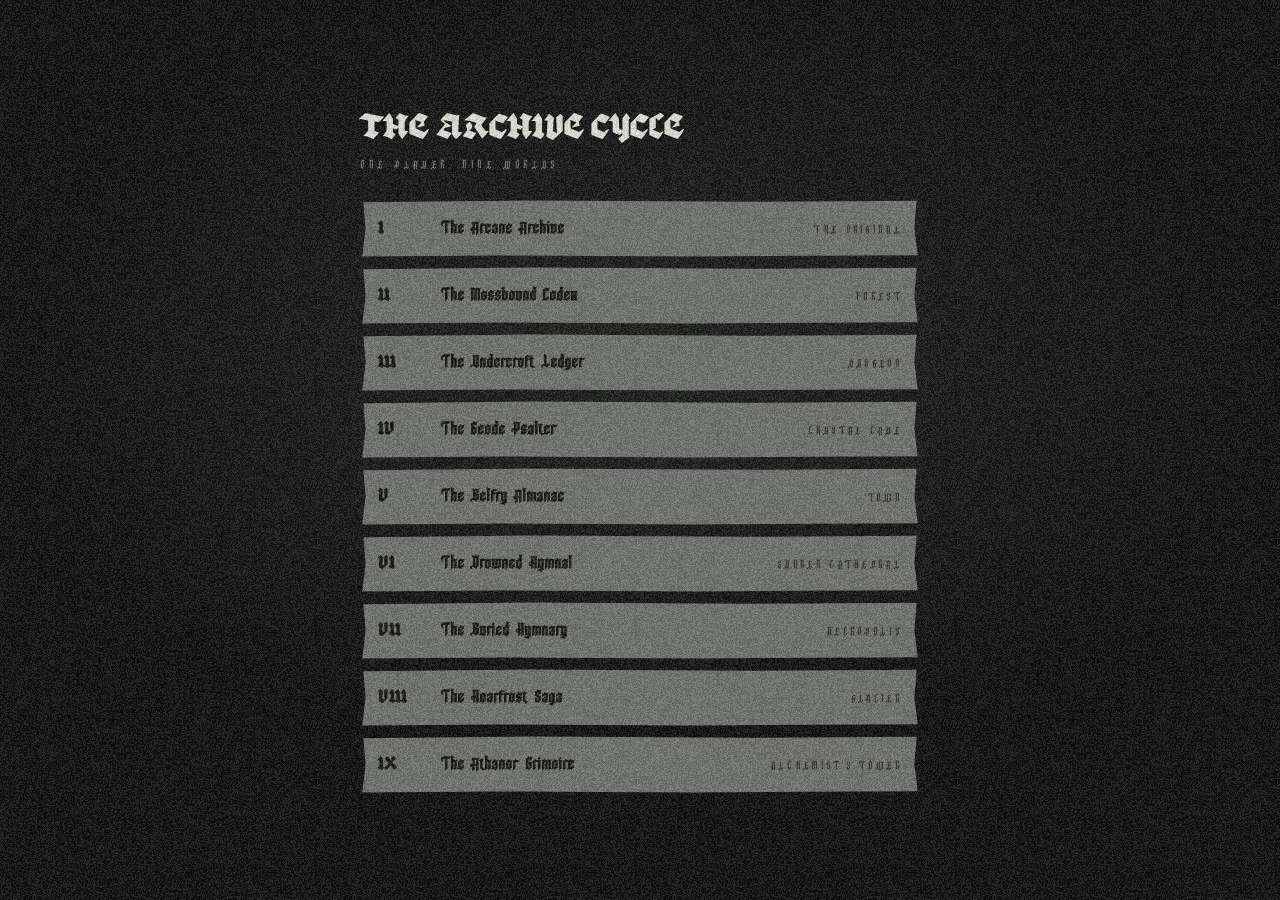
<file: index.html>
<!DOCTYPE html>
<html lang="en">
<head>
<meta charset="UTF-8">
<meta name="viewport" content="width=device-width, initial-scale=1.0">
<title>The Archive Cycle</title>
<style>
    @font-face { font-family: 'font'; src: url('original/fonts/font.otf') format('opentype'); font-display: block; }
    @font-face { font-family: 'font2'; src: url('original/fonts/font2.otf') format('opentype'); font-display: block; }
    * { box-sizing: border-box; }
    body {
        margin: 0; min-height: 100vh; min-height: 100dvh; display: grid; place-items: center;
        background: radial-gradient(ellipse 70% 60% at 50% 40%, #151715, #050505 75%);
        color: #e9e7de; font-family: 'font2', serif; padding: 40px 16px;
    }
    main { width: min(560px, 100%); }
    h1 { font-family: 'font'; font-weight: normal; text-transform: uppercase; font-size: clamp(1.6rem, 5vw, 2.4rem); margin: 0 0 6px; filter: url(#ink); }
    p.sub { margin: 0 0 28px; letter-spacing: .3em; text-transform: uppercase; font-size: .75rem; color: rgba(233,231,222,.45); }
    ol { list-style: none; margin: 0; padding: 0; display: grid; gap: 10px; }
    a {
        display: grid; grid-template-columns: 3.2em 1fr auto; align-items: baseline; gap: 12px;
        padding: 16px 18px; color: inherit; text-decoration: none; background: #6e706a; color: #0b0c0a;
        clip-path: polygon(0.6% 4%, 30% 1%, 70% 3%, 99.4% 1.5%, 99% 50%, 99.6% 97%, 60% 99%, 25% 97.5%, 0.4% 99%, 1% 50%);
        transition: transform .25s ease, background .25s ease;
    }
    a:hover, a:focus-visible { transform: translateX(6px); background: #8a8c85; outline: none; }
    .n { font-family: 'font'; font-size: 1.3rem; }
    .t { font-weight: 700; font-size: 1.15rem; }
    .w { font-size: .8rem; letter-spacing: .18em; text-transform: uppercase; opacity: .65; }
    .grain { position: fixed; inset: 0; pointer-events: none; opacity: .17; background: url('original/images/noise.gif'); }
</style>
</head>
<body>
<svg width="0" height="0" style="position:absolute" aria-hidden="true"><filter id="ink"><feTurbulence type="fractalNoise" baseFrequency="0.04" numOctaves="3" seed="9"/><feDisplacementMap in="SourceGraphic" scale="1.2"/></filter></svg>
<main>
    <h1>The Archive Cycle</h1>
    <p class="sub">one player, nine worlds</p>
    <ol>
        <li><a href="original/"><span class="n">I</span><span class="t">The Arcane Archive</span><span class="w">the original</span></a></li>
        <li><a href="mossbound/"><span class="n">II</span><span class="t">The Mossbound Codex</span><span class="w">forest</span></a></li>
        <li><a href="dungeon/"><span class="n">III</span><span class="t" data-slot="dungeon">The Undercroft Ledger</span><span class="w">dungeon</span></a></li>
        <li><a href="crystal/"><span class="n">IV</span><span class="t" data-slot="crystal">The Geode Psalter</span><span class="w">crystal cave</span></a></li>
        <li><a href="town/"><span class="n">V</span><span class="t" data-slot="town">The Belfry Almanac</span><span class="w">town</span></a></li>
        <li><a href="abyss/"><span class="n">VI</span><span class="t">The Drowned Hymnal</span><span class="w">sunken cathedral</span></a></li>
        <li><a href="necropolis/"><span class="n">VII</span><span class="t">The Buried Hymnary</span><span class="w">necropolis</span></a></li>
        <li><a href="glacier/"><span class="n">VIII</span><span class="t">The Hoarfrost Saga</span><span class="w">glacier</span></a></li>
        <li><a href="alchemy/"><span class="n">IX</span><span class="t">The Athanor Grimoire</span><span class="w">alchemist's tower</span></a></li>
    </ol>
</main>
<div class="grain"></div>
</body>
</html>
</file>
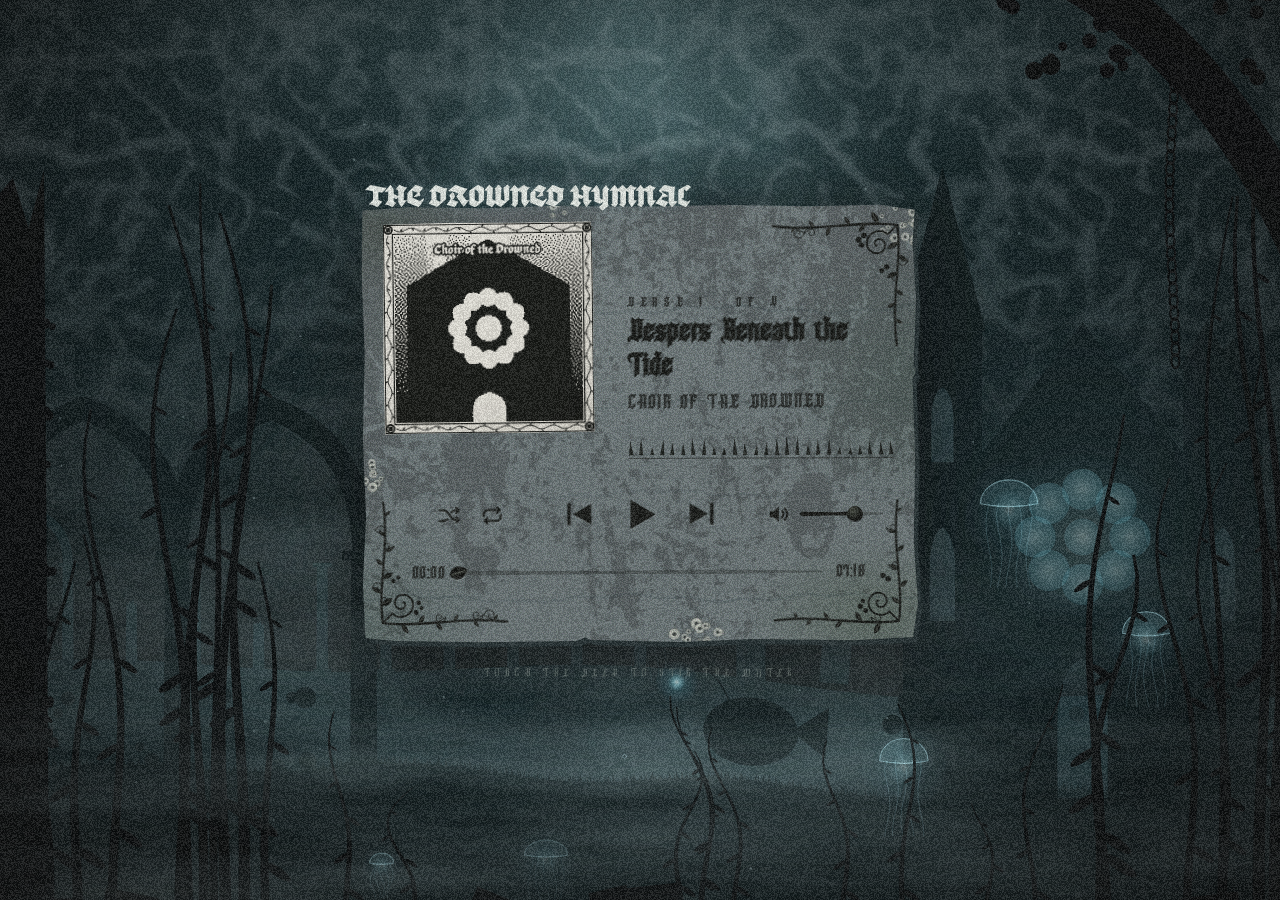
<file: abyss/index.html>
<!DOCTYPE html>
<html lang="en">
<head>
    <meta charset="UTF-8">
    <meta name="viewport" content="width=device-width, initial-scale=1.0">
    <title>The Drowned Hymnal</title>
    <link rel="stylesheet" href="style.css">
</head>
<body>
    <!-- Water column: depth gradient + caustics from the surface far above -->
    <div class="sky" aria-hidden="true"></div>
    <div class="caustics" data-depth="0.08" aria-hidden="true"><div class="caustics__a"></div><div class="caustics__b"></div></div>

    <!-- The drowned cathedral, back to front, silt woven in between -->
    <div class="layer layer--far" data-depth="0.22" aria-hidden="true"><canvas id="layer-far"></canvas></div>
    <div class="rays" data-depth="0.12" aria-hidden="true" id="rays"></div>
    <div class="fog fog--a" aria-hidden="true"><div class="fog__drift"></div><div class="fog__drift fog__drift--2"></div></div>
    <div class="layer layer--mid" data-depth="0.5" aria-hidden="true">
        <canvas id="layer-mid"></canvas>
        <canvas id="layer-fx"></canvas>
    </div>
    <div class="fog fog--b" aria-hidden="true"><div class="fog__drift"></div><div class="fog__drift fog__drift--2"></div></div>
    <div class="layer layer--near" data-depth="1" aria-hidden="true"><canvas id="layer-near"></canvas><canvas id="layer-kelp"></canvas></div>
    <div class="fog fog--c" aria-hidden="true"><div class="fog__drift"></div><div class="fog__drift fog__drift--2"></div></div>

    <svg class="svg-filters" aria-hidden="true" xmlns="http://www.w3.org/2000/svg">
        <defs>
            <!-- Same worn-print ink as the Archive, so the two feel like siblings -->
            <filter id="vintage-print" x="-10%" y="-20%" width="120%" height="140%" color-interpolation-filters="sRGB">
                <feTurbulence type="fractalNoise" baseFrequency="0.042" numOctaves="3" seed="9" result="edgeNoise" />
                <feDisplacementMap in="SourceGraphic" in2="edgeNoise" scale="0.4" xChannelSelector="R" yChannelSelector="G" result="roughened" />
                <feGaussianBlur in="roughened" stdDeviation="0.26" result="bleed" />
                <feColorMatrix in="bleed" type="matrix" values="1 0 0 0 0  0 1 0 0 0  0 0 1 0 0  0 0 0 0.24 0" result="bleedFaint" />
                <feMerge result="inkBleed">
                    <feMergeNode in="bleedFaint" />
                    <feMergeNode in="roughened" />
                </feMerge>
                <feTurbulence type="fractalNoise" baseFrequency="1.35" numOctaves="2" seed="17" result="wearNoise" />
                <feColorMatrix in="wearNoise" type="matrix" values="0 0 0 0 0  0 0 0 0 0  0 0 0 0 0  0 0 0 1 0" result="wearAlpha" />
                <feComponentTransfer in="wearAlpha" result="wearSpecks">
                    <feFuncA type="discrete" tableValues="1 1 1 0.9 1 1 0.85 1" />
                </feComponentTransfer>
                <feComposite in="inkBleed" in2="wearSpecks" operator="in" />
            </filter>
        </defs>
    </svg>

    <main class="grove">
        <h1 class="grove__title"><span class="ink">The Drowned Hymnal</span></h1>

        <div class="card-wrap">
            <section class="card" aria-label="Player">
                <div class="card__surface" aria-hidden="true">
                    <div class="card__texture"></div>
                    <canvas class="card__patina" id="card-patina"></canvas>
                </div>

                <div class="card__layout">
                    <figure class="cover">
                        <canvas class="cover__art" id="cover-art" width="360" height="360" role="img" aria-label="Cover art"></canvas>
                    </figure>

                    <div class="info">
                        <p class="info__kicker" id="kicker">Verse I &middot; of V</p>
                        <h2 class="info__title"><span class="ink" id="track-title">Vespers Beneath the Tide</span></h2>
                        <p class="info__artist" id="track-artist">Choir of the Drowned</p>
                        <div class="reeds" id="reeds" data-state="idle" aria-hidden="true"></div>
                    </div>

                    <div class="controls" role="group" aria-label="Playback controls">
                        <div class="controls__side controls__side--start">
                            <button type="button" class="ctl ctl--toggle" id="btn-shuffle" aria-pressed="false" aria-label="Shuffle">
                                <svg viewBox="0 0 24 24"><path d="M3 7h3.5c2.2 0 3.6 1 5 3.2l1.4 2.2c1.4 2.3 2.7 3.6 5 3.6H21M3 17h3.5c1.6 0 2.7-.6 3.7-1.7M14.2 8.6c1-1 2-1.6 3.7-1.6H21M18.5 4.5 21 7l-2.5 2.5M18.5 13.5 21 16l-2.5 2.5" fill="none" stroke="currentColor" stroke-width="1.9" stroke-linecap="round" stroke-linejoin="round"/></svg>
                                <span class="ctl__seed"></span>
                            </button>
                            <button type="button" class="ctl ctl--toggle" id="btn-loop" aria-pressed="false" aria-label="Loop">
                                <svg viewBox="0 0 24 24"><path d="M4 12.5V11a4 4 0 0 1 4-4h11M16.5 4.5 19 7l-2.5 2.5M20 11.5V13a4 4 0 0 1-4 4H5M7.5 19.5 5 17l2.5-2.5" fill="none" stroke="currentColor" stroke-width="1.9" stroke-linecap="round" stroke-linejoin="round"/></svg>
                                <span class="ctl__seed"></span>
                            </button>
                        </div>

                        <div class="controls__main">
                            <button type="button" class="ctl" id="btn-prev" aria-label="Previous track">
                                <svg viewBox="0 0 24 24"><path d="M5 5.2h2.2v13.6H5zM20 5.5v13L8.6 12z" fill="currentColor"/></svg>
                            </button>
                            <button type="button" class="ctl ctl--play" id="btn-play" data-playback="paused" aria-label="Play">
                                <svg class="ctl__play" viewBox="0 0 24 24"><path d="M6.5 4.2v15.6L19.8 12z" fill="currentColor"/></svg>
                                <svg class="ctl__pause" viewBox="0 0 24 24"><path d="M6 4.5h4v15H6zM14 4.5h4v15h-4z" fill="currentColor"/></svg>
                            </button>
                            <button type="button" class="ctl" id="btn-next" aria-label="Next track">
                                <svg viewBox="0 0 24 24"><path d="M16.8 5.2H19v13.6h-2.2zM4 5.5v13L15.4 12z" fill="currentColor"/></svg>
                            </button>
                        </div>

                        <div class="controls__side controls__side--end">
                            <button type="button" class="ctl ctl--sound" id="btn-sound" data-sound="on" aria-label="Mute">
                                <svg viewBox="0 0 24 24"><path d="M3.5 9h3.8L12 5v14l-4.7-4H3.5z" fill="currentColor"/><path class="ctl__waves" d="M15 9.2a4 4 0 0 1 0 5.6M17.6 6.6a7.6 7.6 0 0 1 0 10.8" fill="none" stroke="currentColor" stroke-width="1.8" stroke-linecap="round"/><path class="ctl__muted" d="m15.5 9.5 5 5m0-5-5 5" fill="none" stroke="currentColor" stroke-width="1.8" stroke-linecap="round"/></svg>
                            </button>
                            <label class="sr-only" for="volume">Glow</label>
                            <div class="twig twig--volume">
                                <div class="twig__track" aria-hidden="true"><div class="twig__fill" id="volume-fill"></div></div>
                                <input id="volume" class="twig__input" type="range" min="0" max="100" value="70">
                            </div>
                        </div>
                    </div>

                    <div class="progress">
                        <span class="progress__time" id="time-current">00:00</span>
                        <div class="twig twig--progress" id="progress" role="slider" tabindex="0" aria-label="Playback position" aria-valuemin="0" aria-valuemax="100" aria-valuenow="0">
                            <div class="twig__track" aria-hidden="true"><div class="twig__fill" id="progress-fill"></div></div>
                            <svg class="twig__leaf" id="progress-leaf" viewBox="0 0 20 20" aria-hidden="true"><path d="M2 10C5 3 13 2.5 18 10 13 17.5 5 17 2 10z" fill="currentColor"/><path d="M3.5 10H16" stroke="#7a7f73" stroke-width=".9" opacity=".7"/></svg>
                        </div>
                        <span class="progress__time progress__time--end" id="time-duration">00:00</span>
                    </div>
                </div>

                <div class="vine vine--tr" aria-hidden="true"></div>
                <div class="vine vine--bl" aria-hidden="true"></div>
                <div class="vine vine--br" aria-hidden="true"></div>
            </section>
        </div>

        <p class="grove__hint">touch the deep to stir the water</p>
    </main>

    <div class="vignette" aria-hidden="true"></div>
    <div class="grain" aria-hidden="true"></div>

    <script src="script.js"></script>
</body>
</html>
</file>
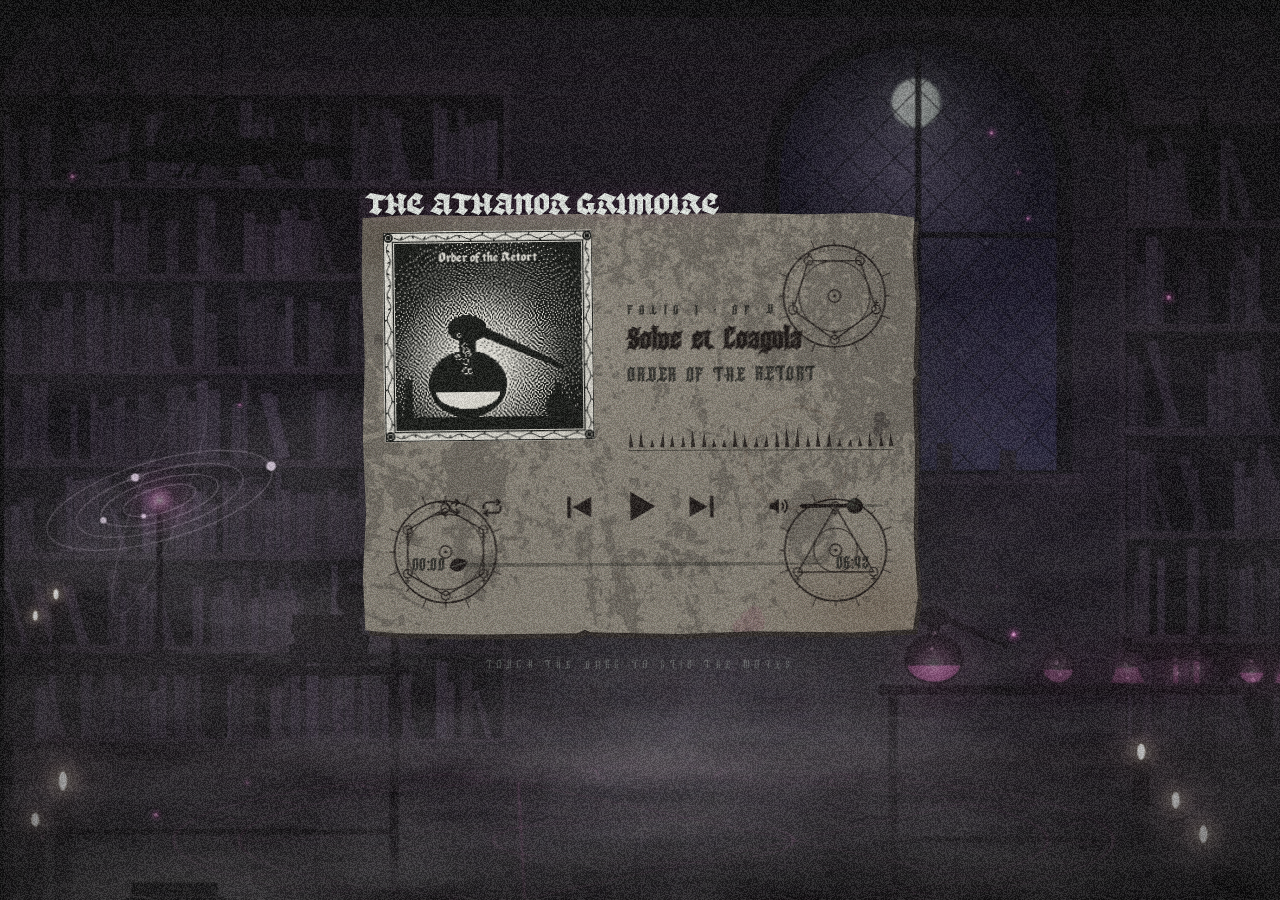
<file: alchemy/index.html>
<!DOCTYPE html>
<html lang="en">
<head>
    <meta charset="UTF-8">
    <meta name="viewport" content="width=device-width, initial-scale=1.0">
    <title>The Athanor Grimoire</title>
    <link rel="stylesheet" href="style.css">
</head>
<body>
    <!-- Sky: gradient, stars, moon, shooting stars -->
    <div class="sky" aria-hidden="true">
        <div class="sky__inner" data-depth="0.08">
            <div class="stars" id="stars"></div>
            <div class="moon"></div>
        </div>
    </div>

    <!-- Painted (procedural) study, back to front, fog woven in between -->
    <div class="layer layer--far" data-depth="0.22" aria-hidden="true"><canvas id="layer-far"></canvas></div>
    <div class="rays" data-depth="0.12" aria-hidden="true" id="rays"></div>
    <div class="fog fog--a" aria-hidden="true"><div class="fog__drift"></div><div class="fog__drift fog__drift--2"></div></div>
    <div class="layer layer--mid" data-depth="0.5" aria-hidden="true">
        <canvas id="layer-mid"></canvas>
        <canvas id="layer-fx"></canvas>
    </div>
    <div class="fog fog--b" aria-hidden="true"><div class="fog__drift"></div><div class="fog__drift fog__drift--2"></div></div>
    <div class="layer layer--near" data-depth="1" aria-hidden="true"><canvas id="layer-near"></canvas></div>
    <div class="fog fog--c" aria-hidden="true"><div class="fog__drift"></div><div class="fog__drift fog__drift--2"></div></div>

    <svg class="svg-filters" aria-hidden="true" xmlns="http://www.w3.org/2000/svg">
        <defs>
            <!-- Same worn-print ink as the Archive, so the two feel like siblings -->
            <filter id="vintage-print" x="-10%" y="-20%" width="120%" height="140%" color-interpolation-filters="sRGB">
                <feTurbulence type="fractalNoise" baseFrequency="0.042" numOctaves="3" seed="9" result="edgeNoise" />
                <feDisplacementMap in="SourceGraphic" in2="edgeNoise" scale="0.4" xChannelSelector="R" yChannelSelector="G" result="roughened" />
                <feGaussianBlur in="roughened" stdDeviation="0.26" result="bleed" />
                <feColorMatrix in="bleed" type="matrix" values="1 0 0 0 0  0 1 0 0 0  0 0 1 0 0  0 0 0 0.24 0" result="bleedFaint" />
                <feMerge result="inkBleed">
                    <feMergeNode in="bleedFaint" />
                    <feMergeNode in="roughened" />
                </feMerge>
                <feTurbulence type="fractalNoise" baseFrequency="1.35" numOctaves="2" seed="17" result="wearNoise" />
                <feColorMatrix in="wearNoise" type="matrix" values="0 0 0 0 0  0 0 0 0 0  0 0 0 0 0  0 0 0 1 0" result="wearAlpha" />
                <feComponentTransfer in="wearAlpha" result="wearSpecks">
                    <feFuncA type="discrete" tableValues="1 1 1 0.9 1 1 0.85 1" />
                </feComponentTransfer>
                <feComposite in="inkBleed" in2="wearSpecks" operator="in" />
            </filter>
        </defs>
    </svg>

    <main class="grove">
        <h1 class="grove__title"><span class="ink">The Athanor Grimoire</span></h1>

        <div class="card-wrap">
            <section class="card" aria-label="Player">
                <div class="card__surface" aria-hidden="true">
                    <div class="card__texture"></div>
                    <canvas class="card__patina" id="card-patina"></canvas>
                </div>

                <div class="card__layout">
                    <figure class="cover">
                        <canvas class="cover__art" id="cover-art" width="360" height="360" role="img" aria-label="Cover art"></canvas>
                    </figure>

                    <div class="info">
                        <p class="info__kicker" id="kicker">Folio I &middot; of V</p>
                        <h2 class="info__title"><span class="ink" id="track-title">Solve et Coagula</span></h2>
                        <p class="info__artist" id="track-artist">Order of the Retort</p>
                        <div class="reeds" id="reeds" data-state="idle" aria-hidden="true"></div>
                    </div>

                    <div class="controls" role="group" aria-label="Playback controls">
                        <div class="controls__side controls__side--start">
                            <button type="button" class="ctl ctl--toggle" id="btn-shuffle" aria-pressed="false" aria-label="Shuffle">
                                <svg viewBox="0 0 24 24"><path d="M3 7h3.5c2.2 0 3.6 1 5 3.2l1.4 2.2c1.4 2.3 2.7 3.6 5 3.6H21M3 17h3.5c1.6 0 2.7-.6 3.7-1.7M14.2 8.6c1-1 2-1.6 3.7-1.6H21M18.5 4.5 21 7l-2.5 2.5M18.5 13.5 21 16l-2.5 2.5" fill="none" stroke="currentColor" stroke-width="1.9" stroke-linecap="round" stroke-linejoin="round"/></svg>
                                <span class="ctl__seed"></span>
                            </button>
                            <button type="button" class="ctl ctl--toggle" id="btn-loop" aria-pressed="false" aria-label="Loop">
                                <svg viewBox="0 0 24 24"><path d="M4 12.5V11a4 4 0 0 1 4-4h11M16.5 4.5 19 7l-2.5 2.5M20 11.5V13a4 4 0 0 1-4 4H5M7.5 19.5 5 17l2.5-2.5" fill="none" stroke="currentColor" stroke-width="1.9" stroke-linecap="round" stroke-linejoin="round"/></svg>
                                <span class="ctl__seed"></span>
                            </button>
                        </div>

                        <div class="controls__main">
                            <button type="button" class="ctl" id="btn-prev" aria-label="Previous track">
                                <svg viewBox="0 0 24 24"><path d="M5 5.2h2.2v13.6H5zM20 5.5v13L8.6 12z" fill="currentColor"/></svg>
                            </button>
                            <button type="button" class="ctl ctl--play" id="btn-play" data-playback="paused" aria-label="Play">
                                <svg class="ctl__play" viewBox="0 0 24 24"><path d="M6.5 4.2v15.6L19.8 12z" fill="currentColor"/></svg>
                                <svg class="ctl__pause" viewBox="0 0 24 24"><path d="M6 4.5h4v15H6zM14 4.5h4v15h-4z" fill="currentColor"/></svg>
                            </button>
                            <button type="button" class="ctl" id="btn-next" aria-label="Next track">
                                <svg viewBox="0 0 24 24"><path d="M16.8 5.2H19v13.6h-2.2zM4 5.5v13L15.4 12z" fill="currentColor"/></svg>
                            </button>
                        </div>

                        <div class="controls__side controls__side--end">
                            <button type="button" class="ctl ctl--sound" id="btn-sound" data-sound="on" aria-label="Mute">
                                <svg viewBox="0 0 24 24"><path d="M3.5 9h3.8L12 5v14l-4.7-4H3.5z" fill="currentColor"/><path class="ctl__waves" d="M15 9.2a4 4 0 0 1 0 5.6M17.6 6.6a7.6 7.6 0 0 1 0 10.8" fill="none" stroke="currentColor" stroke-width="1.8" stroke-linecap="round"/><path class="ctl__muted" d="m15.5 9.5 5 5m0-5-5 5" fill="none" stroke="currentColor" stroke-width="1.8" stroke-linecap="round"/></svg>
                            </button>
                            <label class="sr-only" for="volume">Glow</label>
                            <div class="twig twig--volume">
                                <div class="twig__track" aria-hidden="true"><div class="twig__fill" id="volume-fill"></div></div>
                                <input id="volume" class="twig__input" type="range" min="0" max="100" value="70">
                            </div>
                        </div>
                    </div>

                    <div class="progress">
                        <span class="progress__time" id="time-current">00:00</span>
                        <div class="twig twig--progress" id="progress" role="slider" tabindex="0" aria-label="Playback position" aria-valuemin="0" aria-valuemax="100" aria-valuenow="0">
                            <div class="twig__track" aria-hidden="true"><div class="twig__fill" id="progress-fill"></div></div>
                            <svg class="twig__leaf" id="progress-leaf" viewBox="0 0 20 20" aria-hidden="true"><path d="M2 10C5 3 13 2.5 18 10 13 17.5 5 17 2 10z" fill="currentColor"/><path d="M3.5 10H16" stroke="#7a7f73" stroke-width=".9" opacity=".7"/></svg>
                        </div>
                        <span class="progress__time progress__time--end" id="time-duration">00:00</span>
                    </div>
                </div>

                <div class="vine vine--tr" aria-hidden="true"></div>
                <div class="vine vine--bl" aria-hidden="true"></div>
                <div class="vine vine--br" aria-hidden="true"></div>
            </section>
        </div>

        <p class="grove__hint">touch the dark to stir the motes</p>
    </main>

    <div class="vignette" aria-hidden="true"></div>
    <div class="grain" aria-hidden="true"></div>

    <script src="script.js"></script>
</body>
</html>
</file>
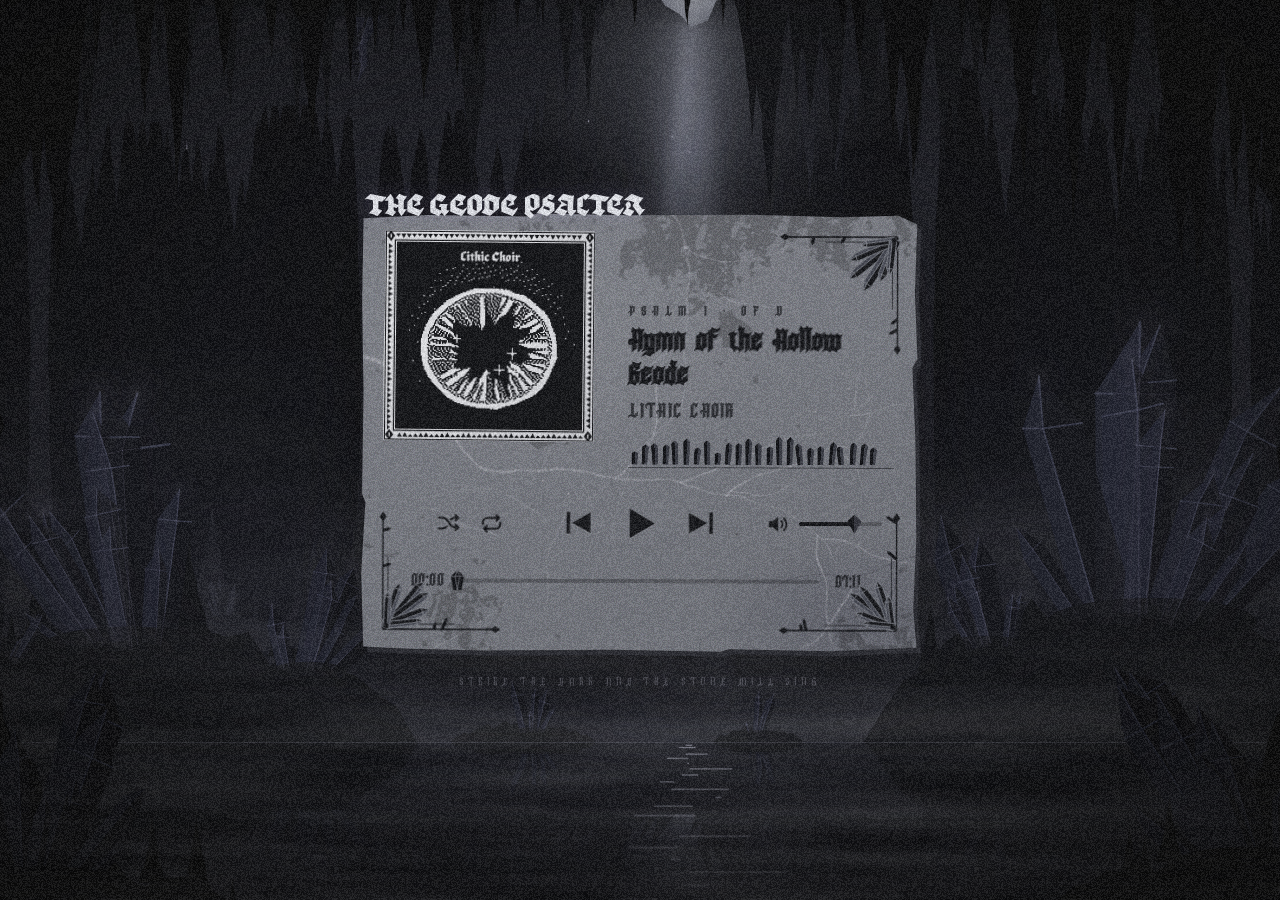
<file: crystal/index.html>
<!DOCTYPE html>
<html lang="en">
<head>
    <meta charset="UTF-8">
    <meta name="viewport" content="width=device-width, initial-scale=1.0">
    <title>The Geode Psalter</title>
    <link rel="stylesheet" href="style.css">
</head>
<body>
    <!-- Cave air and the crack of daylight far above -->
    <div class="air" aria-hidden="true">
        <div class="air__inner" data-depth="0.08">
            <div class="aperture"></div>
        </div>
    </div>

    <div class="layer layer--far" data-depth="0.22" aria-hidden="true"><canvas id="layer-far"></canvas></div>
    <div class="shaft" data-depth="0.15" aria-hidden="true" id="shaft"></div>
    <div class="fog fog--a" aria-hidden="true"><div class="fog__drift"></div><div class="fog__drift fog__drift--2"></div></div>
    <div class="layer layer--mid" data-depth="0.5" aria-hidden="true">
        <canvas id="layer-mid"></canvas>
        <canvas id="layer-fx"></canvas>
    </div>
    <div class="fog fog--b" aria-hidden="true"><div class="fog__drift"></div><div class="fog__drift fog__drift--2"></div></div>
    <div class="layer layer--near" data-depth="1" aria-hidden="true"><canvas id="layer-near"></canvas></div>
    <div class="fog fog--c" aria-hidden="true"><div class="fog__drift"></div><div class="fog__drift fog__drift--2"></div></div>

    <svg class="svg-filters" aria-hidden="true" xmlns="http://www.w3.org/2000/svg">
        <defs>
            <filter id="vintage-print" x="-10%" y="-20%" width="120%" height="140%" color-interpolation-filters="sRGB">
                <feTurbulence type="fractalNoise" baseFrequency="0.042" numOctaves="3" seed="9" result="edgeNoise" />
                <feDisplacementMap in="SourceGraphic" in2="edgeNoise" scale="0.4" xChannelSelector="R" yChannelSelector="G" result="roughened" />
                <feGaussianBlur in="roughened" stdDeviation="0.26" result="bleed" />
                <feColorMatrix in="bleed" type="matrix" values="1 0 0 0 0  0 1 0 0 0  0 0 1 0 0  0 0 0 0.24 0" result="bleedFaint" />
                <feMerge result="inkBleed">
                    <feMergeNode in="bleedFaint" />
                    <feMergeNode in="roughened" />
                </feMerge>
                <feTurbulence type="fractalNoise" baseFrequency="1.35" numOctaves="2" seed="17" result="wearNoise" />
                <feColorMatrix in="wearNoise" type="matrix" values="0 0 0 0 0  0 0 0 0 0  0 0 0 0 0  0 0 0 1 0" result="wearAlpha" />
                <feComponentTransfer in="wearAlpha" result="wearSpecks">
                    <feFuncA type="discrete" tableValues="1 1 1 0.9 1 1 0.85 1" />
                </feComponentTransfer>
                <feComposite in="inkBleed" in2="wearSpecks" operator="in" />
            </filter>
        </defs>
    </svg>

    <main class="grove">
        <h1 class="grove__title"><span class="ink">The Geode Psalter</span></h1>

        <div class="card-wrap">
            <section class="card" aria-label="Player">
                <div class="card__surface" aria-hidden="true">
                    <div class="card__texture"></div>
                    <canvas class="card__patina" id="card-patina"></canvas>
                </div>

                <div class="card__layout">
                    <figure class="cover">
                        <canvas class="cover__art" id="cover-art" width="360" height="360" role="img" aria-label="Cover art"></canvas>
                    </figure>

                    <div class="info">
                        <p class="info__kicker" id="kicker">Psalm I &middot; of V</p>
                        <h2 class="info__title"><span class="ink" id="track-title">Hymn of the Hollow Geode</span></h2>
                        <p class="info__artist" id="track-artist">Lithic Choir</p>
                        <div class="shards" id="shards" data-state="idle" aria-hidden="true"></div>
                    </div>

                    <div class="controls" role="group" aria-label="Playback controls">
                        <div class="controls__side controls__side--start">
                            <button type="button" class="ctl ctl--toggle" id="btn-shuffle" aria-pressed="false" aria-label="Shuffle">
                                <svg viewBox="0 0 24 24"><path d="M3 7h3.5c2.2 0 3.6 1 5 3.2l1.4 2.2c1.4 2.3 2.7 3.6 5 3.6H21M3 17h3.5c1.6 0 2.7-.6 3.7-1.7M14.2 8.6c1-1 2-1.6 3.7-1.6H21M18.5 4.5 21 7l-2.5 2.5M18.5 13.5 21 16l-2.5 2.5" fill="none" stroke="currentColor" stroke-width="1.9" stroke-linecap="round" stroke-linejoin="round"/></svg>
                                <span class="ctl__gem"></span>
                            </button>
                            <button type="button" class="ctl ctl--toggle" id="btn-loop" aria-pressed="false" aria-label="Loop">
                                <svg viewBox="0 0 24 24"><path d="M4 12.5V11a4 4 0 0 1 4-4h11M16.5 4.5 19 7l-2.5 2.5M20 11.5V13a4 4 0 0 1-4 4H5M7.5 19.5 5 17l2.5-2.5" fill="none" stroke="currentColor" stroke-width="1.9" stroke-linecap="round" stroke-linejoin="round"/></svg>
                                <span class="ctl__gem"></span>
                            </button>
                        </div>

                        <div class="controls__main">
                            <button type="button" class="ctl" id="btn-prev" aria-label="Previous track">
                                <svg viewBox="0 0 24 24"><path d="M5 5.2h2.2v13.6H5zM20 5.5v13L8.6 12z" fill="currentColor"/></svg>
                            </button>
                            <button type="button" class="ctl ctl--play" id="btn-play" data-playback="paused" aria-label="Play">
                                <svg class="ctl__play" viewBox="0 0 24 24"><path d="M6.5 4.2v15.6L19.8 12z" fill="currentColor"/></svg>
                                <svg class="ctl__pause" viewBox="0 0 24 24"><path d="M6 4.5h4v15H6zM14 4.5h4v15h-4z" fill="currentColor"/></svg>
                            </button>
                            <button type="button" class="ctl" id="btn-next" aria-label="Next track">
                                <svg viewBox="0 0 24 24"><path d="M16.8 5.2H19v13.6h-2.2zM4 5.5v13L15.4 12z" fill="currentColor"/></svg>
                            </button>
                        </div>

                        <div class="controls__side controls__side--end">
                            <button type="button" class="ctl ctl--sound" id="btn-sound" data-sound="on" aria-label="Mute">
                                <svg viewBox="0 0 24 24"><path d="M3.5 9h3.8L12 5v14l-4.7-4H3.5z" fill="currentColor"/><path class="ctl__waves" d="M15 9.2a4 4 0 0 1 0 5.6M17.6 6.6a7.6 7.6 0 0 1 0 10.8" fill="none" stroke="currentColor" stroke-width="1.8" stroke-linecap="round"/><path class="ctl__muted" d="m15.5 9.5 5 5m0-5-5 5" fill="none" stroke="currentColor" stroke-width="1.8" stroke-linecap="round"/></svg>
                            </button>
                            <label class="sr-only" for="volume">Resonance</label>
                            <div class="vein vein--volume">
                                <div class="vein__track" aria-hidden="true"><div class="vein__fill" id="volume-fill"></div></div>
                                <input id="volume" class="vein__input" type="range" min="0" max="100" value="70">
                            </div>
                        </div>
                    </div>

                    <div class="progress">
                        <span class="progress__time" id="time-current">00:00</span>
                        <div class="vein vein--progress" id="progress" role="slider" tabindex="0" aria-label="Playback position" aria-valuemin="0" aria-valuemax="100" aria-valuenow="0">
                            <div class="vein__track" aria-hidden="true"><div class="vein__fill" id="progress-fill"></div></div>
                            <svg class="vein__gem" id="progress-gem" viewBox="0 0 20 20" aria-hidden="true"><path d="M10 1 16 6.5 13.5 19h-7L4 6.5z" fill="currentColor"/><path d="M4 6.5h12M10 1 8 6.5 10 19M10 1l2 5.5L10 19" fill="none" stroke="#80838c" stroke-width=".8" opacity=".75"/></svg>
                        </div>
                        <span class="progress__time progress__time--end" id="time-duration">00:00</span>
                    </div>
                </div>

                <div class="ornament ornament--tr" aria-hidden="true"></div>
                <div class="ornament ornament--bl" aria-hidden="true"></div>
                <div class="ornament ornament--br" aria-hidden="true"></div>
            </section>
        </div>

        <p class="grove__hint">strike the dark and the stone will sing</p>
    </main>

    <div class="vignette" aria-hidden="true"></div>
    <div class="grain" aria-hidden="true"></div>

    <script src="script.js"></script>
</body>
</html>
</file>
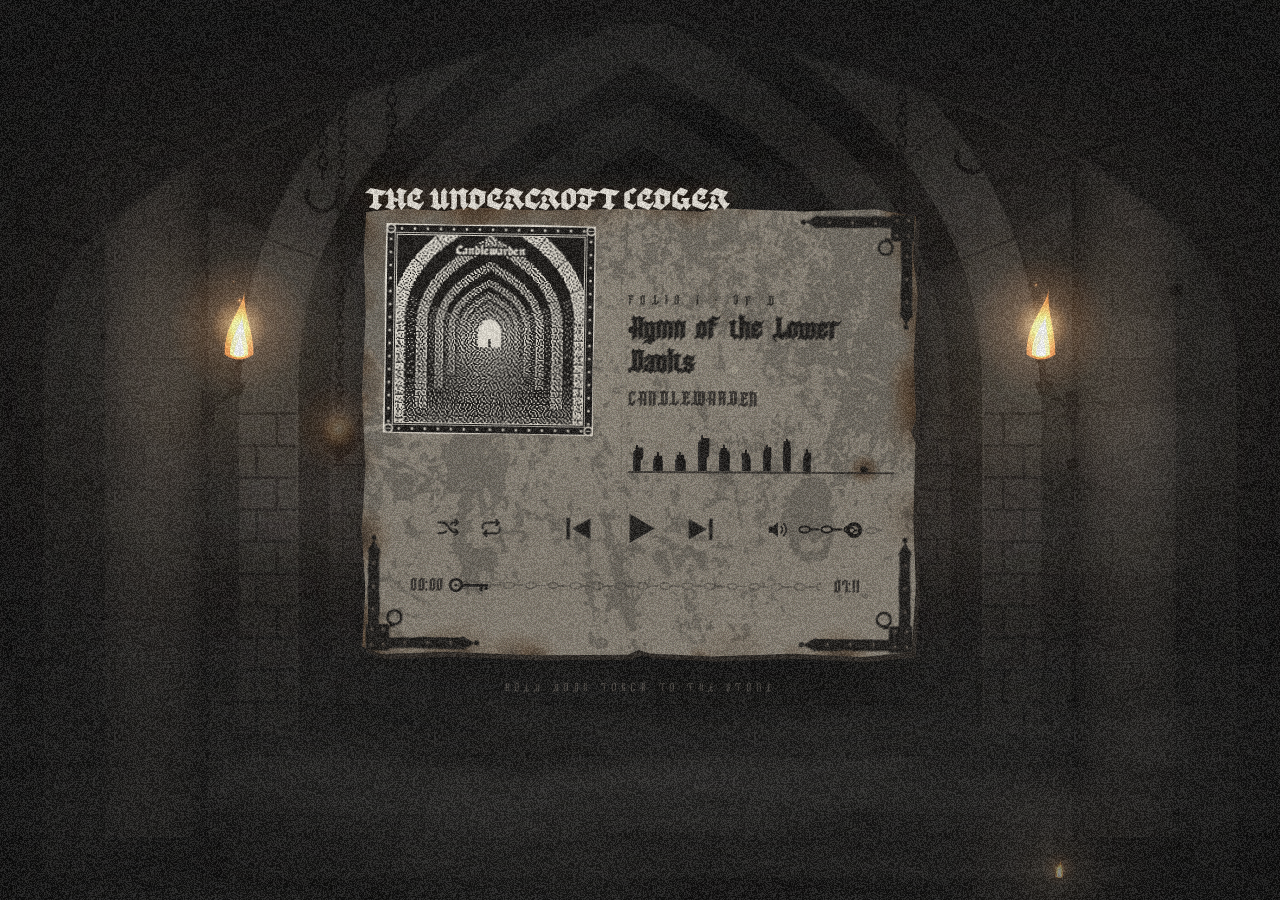
<file: dungeon/index.html>
<!DOCTYPE html>
<html lang="en">
<head>
    <meta charset="UTF-8">
    <meta name="viewport" content="width=device-width, initial-scale=1.0">
    <title>The Undercroft Ledger</title>
    <link rel="stylesheet" href="style.css">
</head>
<body>
    <!-- The undercroft, back to front: the endless corridor, the pillars, the great arch -->
    <div class="layer layer--far" data-depth="0.18" aria-hidden="true">
        <canvas id="layer-far"></canvas>
        <canvas id="layer-far-fx"></canvas>
    </div>
    <div class="smoke smoke--high" aria-hidden="true"><div class="smoke__drift"></div><div class="smoke__drift smoke__drift--2"></div></div>
    <div class="layer layer--mid" data-depth="0.5" aria-hidden="true"><canvas id="layer-mid"></canvas></div>
    <div class="smoke smoke--mid" aria-hidden="true"><div class="smoke__drift"></div><div class="smoke__drift smoke__drift--2"></div></div>
    <div class="layer layer--near" data-depth="1" aria-hidden="true">
        <canvas id="layer-near"></canvas>
        <canvas id="layer-near-fx"></canvas>
    </div>
    <div class="smoke smoke--low" aria-hidden="true"><div class="smoke__drift"></div><div class="smoke__drift smoke__drift--2"></div></div>

    <!-- Darkness, with holes burned through it by every flame -->
    <canvas class="darkness" id="darkness" aria-hidden="true"></canvas>
    <!-- Flames, embers, glints: the only warm thing in the place -->
    <canvas class="glow" id="glow" aria-hidden="true"></canvas>

    <svg class="svg-filters" aria-hidden="true" xmlns="http://www.w3.org/2000/svg">
        <defs>
            <filter id="vintage-print" x="-10%" y="-20%" width="120%" height="140%" color-interpolation-filters="sRGB">
                <feTurbulence type="fractalNoise" baseFrequency="0.042" numOctaves="3" seed="9" result="edgeNoise" />
                <feDisplacementMap in="SourceGraphic" in2="edgeNoise" scale="0.4" xChannelSelector="R" yChannelSelector="G" result="roughened" />
                <feGaussianBlur in="roughened" stdDeviation="0.26" result="bleed" />
                <feColorMatrix in="bleed" type="matrix" values="1 0 0 0 0  0 1 0 0 0  0 0 1 0 0  0 0 0 0.24 0" result="bleedFaint" />
                <feMerge result="inkBleed">
                    <feMergeNode in="bleedFaint" />
                    <feMergeNode in="roughened" />
                </feMerge>
                <feTurbulence type="fractalNoise" baseFrequency="1.35" numOctaves="2" seed="17" result="wearNoise" />
                <feColorMatrix in="wearNoise" type="matrix" values="0 0 0 0 0  0 0 0 0 0  0 0 0 0 0  0 0 0 1 0" result="wearAlpha" />
                <feComponentTransfer in="wearAlpha" result="wearSpecks">
                    <feFuncA type="discrete" tableValues="1 1 1 0.9 1 1 0.85 1" />
                </feComponentTransfer>
                <feComposite in="inkBleed" in2="wearSpecks" operator="in" />
            </filter>
        </defs>
    </svg>

    <main class="psalter">
        <h1 class="psalter__title"><span class="ink">The Undercroft Ledger</span></h1>

        <div class="card-wrap">
            <section class="card" aria-label="Player">
                <div class="card__surface" aria-hidden="true">
                    <div class="card__texture"></div>
                    <canvas class="card__patina" id="card-patina"></canvas>
                </div>

                <div class="card__layout">
                    <figure class="cover">
                        <canvas class="cover__art" id="cover-art" width="360" height="360" role="img" aria-label="Cover art"></canvas>
                    </figure>

                    <div class="info">
                        <p class="info__kicker" id="kicker">Folio I &middot; of V</p>
                        <h2 class="info__title"><span class="ink" id="track-title">Hymn of the Lower Vaults</span></h2>
                        <p class="info__artist" id="track-artist">Candlewarden</p>
                        <div class="candles" id="candles" data-state="idle" aria-hidden="true"></div>
                    </div>

                    <div class="controls" role="group" aria-label="Playback controls">
                        <div class="controls__side controls__side--start">
                            <button type="button" class="ctl ctl--toggle" id="btn-shuffle" aria-pressed="false" aria-label="Shuffle">
                                <svg viewBox="0 0 24 24"><path d="M3 7h3.5c2.2 0 3.6 1 5 3.2l1.4 2.2c1.4 2.3 2.7 3.6 5 3.6H21M3 17h3.5c1.6 0 2.7-.6 3.7-1.7M14.2 8.6c1-1 2-1.6 3.7-1.6H21M18.5 4.5 21 7l-2.5 2.5M18.5 13.5 21 16l-2.5 2.5" fill="none" stroke="currentColor" stroke-width="1.9" stroke-linecap="round" stroke-linejoin="round"/></svg>
                                <span class="ctl__rivet"></span>
                            </button>
                            <button type="button" class="ctl ctl--toggle" id="btn-loop" aria-pressed="false" aria-label="Loop">
                                <svg viewBox="0 0 24 24"><path d="M4 12.5V11a4 4 0 0 1 4-4h11M16.5 4.5 19 7l-2.5 2.5M20 11.5V13a4 4 0 0 1-4 4H5M7.5 19.5 5 17l2.5-2.5" fill="none" stroke="currentColor" stroke-width="1.9" stroke-linecap="round" stroke-linejoin="round"/></svg>
                                <span class="ctl__rivet"></span>
                            </button>
                        </div>

                        <div class="controls__main">
                            <button type="button" class="ctl" id="btn-prev" aria-label="Previous track">
                                <svg viewBox="0 0 24 24"><path d="M5 5.2h2.2v13.6H5zM20 5.5v13L8.6 12z" fill="currentColor"/></svg>
                            </button>
                            <button type="button" class="ctl ctl--play" id="btn-play" data-playback="paused" aria-label="Play">
                                <svg class="ctl__play" viewBox="0 0 24 24"><path d="M6.5 4.2v15.6L19.8 12z" fill="currentColor"/></svg>
                                <svg class="ctl__pause" viewBox="0 0 24 24"><path d="M6 4.5h4v15H6zM14 4.5h4v15h-4z" fill="currentColor"/></svg>
                            </button>
                            <button type="button" class="ctl" id="btn-next" aria-label="Next track">
                                <svg viewBox="0 0 24 24"><path d="M16.8 5.2H19v13.6h-2.2zM4 5.5v13L15.4 12z" fill="currentColor"/></svg>
                            </button>
                        </div>

                        <div class="controls__side controls__side--end">
                            <button type="button" class="ctl ctl--sound" id="btn-sound" data-sound="on" aria-label="Mute">
                                <svg viewBox="0 0 24 24"><path d="M3.5 9h3.8L12 5v14l-4.7-4H3.5z" fill="currentColor"/><path class="ctl__waves" d="M15 9.2a4 4 0 0 1 0 5.6M17.6 6.6a7.6 7.6 0 0 1 0 10.8" fill="none" stroke="currentColor" stroke-width="1.8" stroke-linecap="round"/><path class="ctl__muted" d="m15.5 9.5 5 5m0-5-5 5" fill="none" stroke="currentColor" stroke-width="1.8" stroke-linecap="round"/></svg>
                            </button>
                            <label class="sr-only" for="volume">Torchlight</label>
                            <div class="chain chain--volume">
                                <div class="chain__track" aria-hidden="true"><div class="chain__fill" id="volume-fill"></div></div>
                                <input id="volume" class="chain__input" type="range" min="0" max="100" value="70">
                            </div>
                        </div>
                    </div>

                    <div class="progress">
                        <span class="progress__time" id="time-current">00:00</span>
                        <div class="chain chain--progress" id="progress" role="slider" tabindex="0" aria-label="Playback position" aria-valuemin="0" aria-valuemax="100" aria-valuenow="0">
                            <div class="chain__track" aria-hidden="true"><div class="chain__fill" id="progress-fill"></div></div>
                            <svg class="chain__key" id="progress-key" viewBox="0 0 40 20" aria-hidden="true">
                                <circle cx="7" cy="10" r="5.2" fill="none" stroke="currentColor" stroke-width="2.6"/>
                                <path d="M12 9h24v2.4H12z" fill="currentColor"/>
                                <path d="M28 11h2.6v4.6H28zM32.6 11h2.6v3.4h-2.6z" fill="currentColor"/>
                                <circle cx="7" cy="10" r="1.4" fill="currentColor"/>
                            </svg>
                        </div>
                        <span class="progress__time progress__time--end" id="time-duration">00:00</span>
                    </div>
                </div>

                <div class="bracket bracket--tr" aria-hidden="true"></div>
                <div class="bracket bracket--bl" aria-hidden="true"></div>
                <div class="bracket bracket--br" aria-hidden="true"></div>
            </section>
        </div>

        <p class="psalter__hint">hold your torch to the stone</p>
    </main>

    <div class="vignette" aria-hidden="true"></div>
    <div class="grain" aria-hidden="true"></div>

    <script src="script.js"></script>
</body>
</html>
</file>
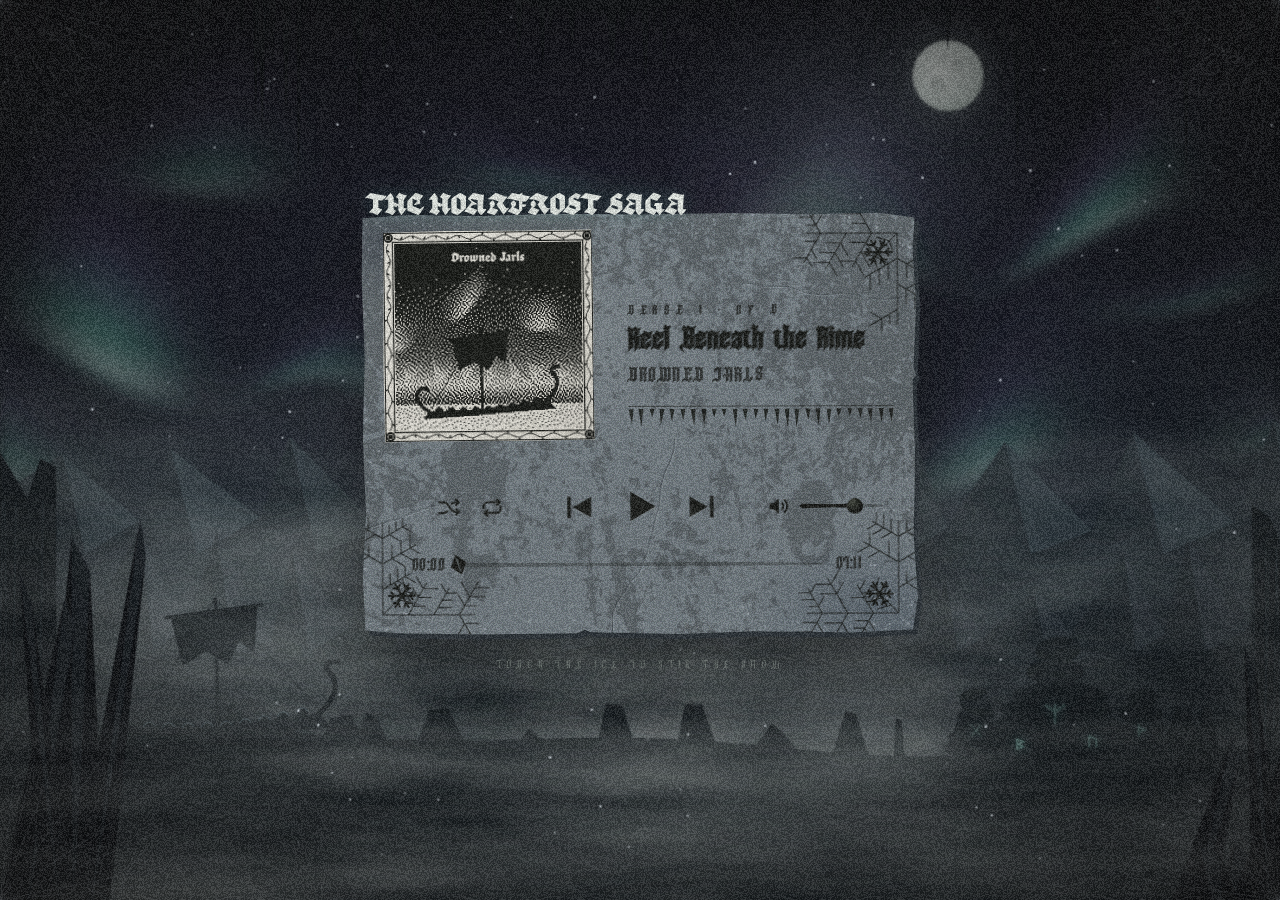
<file: glacier/index.html>
<!DOCTYPE html>
<html lang="en">
<head>
    <meta charset="UTF-8">
    <meta name="viewport" content="width=device-width, initial-scale=1.0">
    <title>The Hoarfrost Saga</title>
    <link rel="stylesheet" href="style.css">
</head>
<body>
    <!-- Sky: gradient, stars, moon, shooting stars -->
    <div class="sky" aria-hidden="true">
        <div class="sky__inner" data-depth="0.08">
            <div class="stars" id="stars"></div>
            <div class="moon"></div>
        </div>
        <canvas class="aurora" id="aurora"></canvas>
    </div>

    <!-- Painted (procedural) forest, back to front, fog woven in between -->
    <div class="layer layer--far" data-depth="0.22" aria-hidden="true"><canvas id="layer-far"></canvas></div>
    <div class="rays" data-depth="0.12" aria-hidden="true" id="rays"></div>
    <div class="fog fog--a" aria-hidden="true"><div class="fog__drift"></div><div class="fog__drift fog__drift--2"></div></div>
    <div class="layer layer--mid" data-depth="0.5" aria-hidden="true">
        <canvas id="layer-mid"></canvas>
        <canvas id="layer-fx"></canvas>
    </div>
    <div class="fog fog--b" aria-hidden="true"><div class="fog__drift"></div><div class="fog__drift fog__drift--2"></div></div>
    <div class="layer layer--near" data-depth="1" aria-hidden="true"><canvas id="layer-near"></canvas></div>
    <div class="fog fog--c" aria-hidden="true"><div class="fog__drift"></div><div class="fog__drift fog__drift--2"></div></div>
    <canvas class="frost" id="frost" aria-hidden="true"></canvas>

    <svg class="svg-filters" aria-hidden="true" xmlns="http://www.w3.org/2000/svg">
        <defs>
            <!-- Same worn-print ink as the Archive, so the two feel like siblings -->
            <filter id="vintage-print" x="-10%" y="-20%" width="120%" height="140%" color-interpolation-filters="sRGB">
                <feTurbulence type="fractalNoise" baseFrequency="0.042" numOctaves="3" seed="9" result="edgeNoise" />
                <feDisplacementMap in="SourceGraphic" in2="edgeNoise" scale="0.4" xChannelSelector="R" yChannelSelector="G" result="roughened" />
                <feGaussianBlur in="roughened" stdDeviation="0.26" result="bleed" />
                <feColorMatrix in="bleed" type="matrix" values="1 0 0 0 0  0 1 0 0 0  0 0 1 0 0  0 0 0 0.24 0" result="bleedFaint" />
                <feMerge result="inkBleed">
                    <feMergeNode in="bleedFaint" />
                    <feMergeNode in="roughened" />
                </feMerge>
                <feTurbulence type="fractalNoise" baseFrequency="1.35" numOctaves="2" seed="17" result="wearNoise" />
                <feColorMatrix in="wearNoise" type="matrix" values="0 0 0 0 0  0 0 0 0 0  0 0 0 0 0  0 0 0 1 0" result="wearAlpha" />
                <feComponentTransfer in="wearAlpha" result="wearSpecks">
                    <feFuncA type="discrete" tableValues="1 1 1 0.9 1 1 0.85 1" />
                </feComponentTransfer>
                <feComposite in="inkBleed" in2="wearSpecks" operator="in" />
            </filter>
        </defs>
    </svg>

    <main class="grove">
        <h1 class="grove__title"><span class="ink">The Hoarfrost Saga</span></h1>

        <div class="card-wrap">
            <section class="card" aria-label="Player">
                <div class="card__surface" aria-hidden="true">
                    <div class="card__texture"></div>
                    <canvas class="card__patina" id="card-patina"></canvas>
                </div>

                <div class="card__layout">
                    <figure class="cover">
                        <canvas class="cover__art" id="cover-art" width="360" height="360" role="img" aria-label="Cover art"></canvas>
                    </figure>

                    <div class="info">
                        <p class="info__kicker" id="kicker">Verse I &middot; of V</p>
                        <h2 class="info__title"><span class="ink" id="track-title">Keel Beneath the Rime</span></h2>
                        <p class="info__artist" id="track-artist">Drowned Jarls</p>
                        <div class="reeds" id="reeds" data-state="idle" aria-hidden="true"></div>
                    </div>

                    <div class="controls" role="group" aria-label="Playback controls">
                        <div class="controls__side controls__side--start">
                            <button type="button" class="ctl ctl--toggle" id="btn-shuffle" aria-pressed="false" aria-label="Shuffle">
                                <svg viewBox="0 0 24 24"><path d="M3 7h3.5c2.2 0 3.6 1 5 3.2l1.4 2.2c1.4 2.3 2.7 3.6 5 3.6H21M3 17h3.5c1.6 0 2.7-.6 3.7-1.7M14.2 8.6c1-1 2-1.6 3.7-1.6H21M18.5 4.5 21 7l-2.5 2.5M18.5 13.5 21 16l-2.5 2.5" fill="none" stroke="currentColor" stroke-width="1.9" stroke-linecap="round" stroke-linejoin="round"/></svg>
                                <span class="ctl__seed"></span>
                            </button>
                            <button type="button" class="ctl ctl--toggle" id="btn-loop" aria-pressed="false" aria-label="Loop">
                                <svg viewBox="0 0 24 24"><path d="M4 12.5V11a4 4 0 0 1 4-4h11M16.5 4.5 19 7l-2.5 2.5M20 11.5V13a4 4 0 0 1-4 4H5M7.5 19.5 5 17l2.5-2.5" fill="none" stroke="currentColor" stroke-width="1.9" stroke-linecap="round" stroke-linejoin="round"/></svg>
                                <span class="ctl__seed"></span>
                            </button>
                        </div>

                        <div class="controls__main">
                            <button type="button" class="ctl" id="btn-prev" aria-label="Previous track">
                                <svg viewBox="0 0 24 24"><path d="M5 5.2h2.2v13.6H5zM20 5.5v13L8.6 12z" fill="currentColor"/></svg>
                            </button>
                            <button type="button" class="ctl ctl--play" id="btn-play" data-playback="paused" aria-label="Play">
                                <svg class="ctl__play" viewBox="0 0 24 24"><path d="M6.5 4.2v15.6L19.8 12z" fill="currentColor"/></svg>
                                <svg class="ctl__pause" viewBox="0 0 24 24"><path d="M6 4.5h4v15H6zM14 4.5h4v15h-4z" fill="currentColor"/></svg>
                            </button>
                            <button type="button" class="ctl" id="btn-next" aria-label="Next track">
                                <svg viewBox="0 0 24 24"><path d="M16.8 5.2H19v13.6h-2.2zM4 5.5v13L15.4 12z" fill="currentColor"/></svg>
                            </button>
                        </div>

                        <div class="controls__side controls__side--end">
                            <button type="button" class="ctl ctl--sound" id="btn-sound" data-sound="on" aria-label="Mute">
                                <svg viewBox="0 0 24 24"><path d="M3.5 9h3.8L12 5v14l-4.7-4H3.5z" fill="currentColor"/><path class="ctl__waves" d="M15 9.2a4 4 0 0 1 0 5.6M17.6 6.6a7.6 7.6 0 0 1 0 10.8" fill="none" stroke="currentColor" stroke-width="1.8" stroke-linecap="round"/><path class="ctl__muted" d="m15.5 9.5 5 5m0-5-5 5" fill="none" stroke="currentColor" stroke-width="1.8" stroke-linecap="round"/></svg>
                            </button>
                            <label class="sr-only" for="volume">Glow</label>
                            <div class="twig twig--volume">
                                <div class="twig__track" aria-hidden="true"><div class="twig__fill" id="volume-fill"></div></div>
                                <input id="volume" class="twig__input" type="range" min="0" max="100" value="70">
                            </div>
                        </div>
                    </div>

                    <div class="progress">
                        <span class="progress__time" id="time-current">00:00</span>
                        <div class="twig twig--progress" id="progress" role="slider" tabindex="0" aria-label="Playback position" aria-valuemin="0" aria-valuemax="100" aria-valuenow="0">
                            <div class="twig__track" aria-hidden="true"><div class="twig__fill" id="progress-fill"></div></div>
                            <svg class="twig__leaf" id="progress-leaf" viewBox="0 0 20 20" aria-hidden="true"><path d="M10 1 17 10 10 19 3 10z" fill="currentColor"/><path d="M10 4V16" stroke="#8a969c" stroke-width=".9" opacity=".7"/></svg>
                        </div>
                        <span class="progress__time progress__time--end" id="time-duration">00:00</span>
                    </div>
                </div>

                <div class="vine vine--tr" aria-hidden="true"></div>
                <div class="vine vine--bl" aria-hidden="true"></div>
                <div class="vine vine--br" aria-hidden="true"></div>
            </section>
        </div>

        <p class="grove__hint">touch the ice to stir the snow</p>
    </main>

    <div class="vignette" aria-hidden="true"></div>
    <div class="grain" aria-hidden="true"></div>

    <script src="script.js"></script>
</body>
</html>
</file>
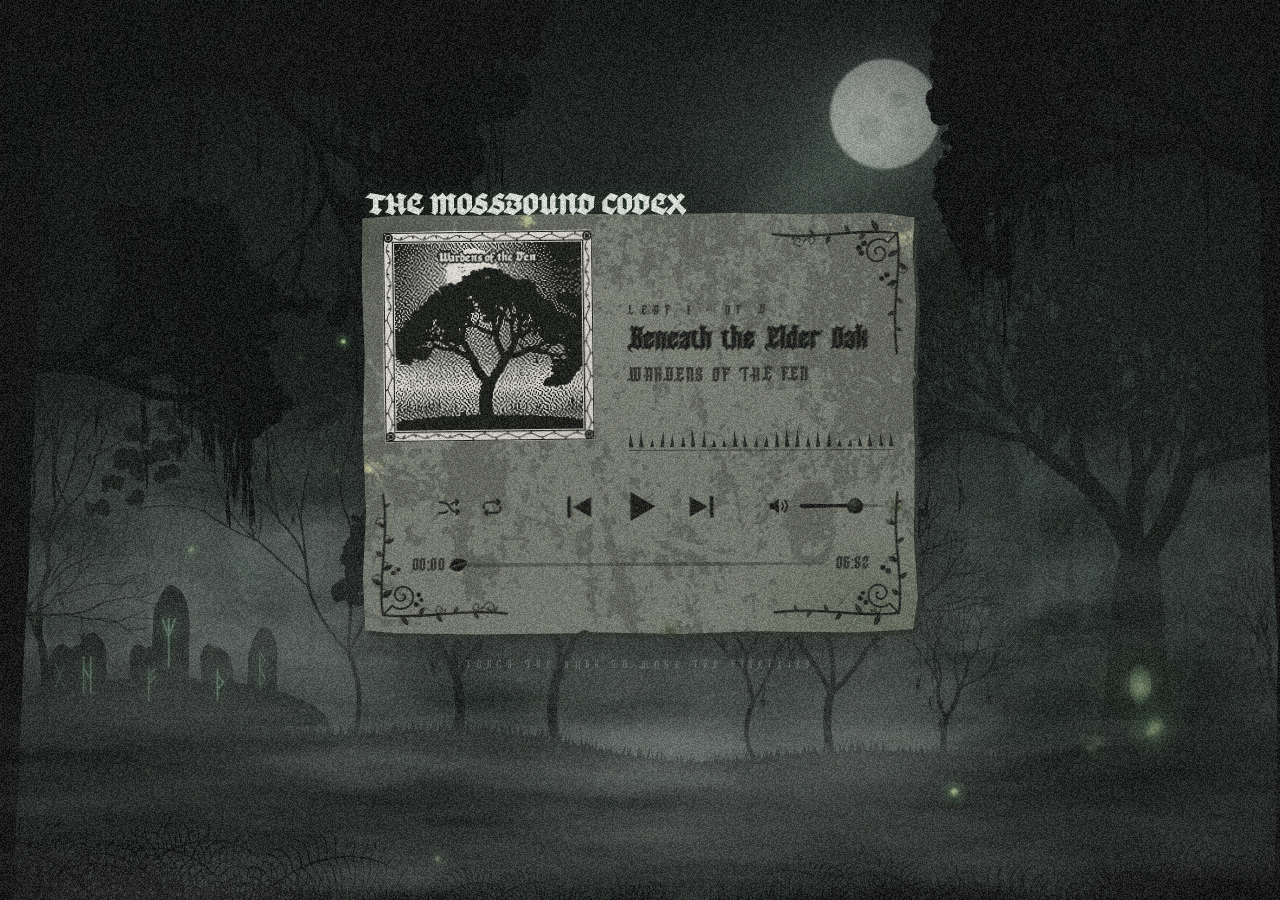
<file: mossbound/index.html>
<!DOCTYPE html>
<html lang="en">
<head>
    <meta charset="UTF-8">
    <meta name="viewport" content="width=device-width, initial-scale=1.0">
    <title>The Mossbound Codex</title>
    <link rel="stylesheet" href="style.css">
</head>
<body>
    <!-- Sky: gradient, stars, moon, shooting stars -->
    <div class="sky" aria-hidden="true">
        <div class="sky__inner" data-depth="0.08">
            <div class="stars" id="stars"></div>
            <div class="moon"></div>
        </div>
    </div>

    <!-- Painted (procedural) forest, back to front, fog woven in between -->
    <div class="layer layer--far" data-depth="0.22" aria-hidden="true"><canvas id="layer-far"></canvas></div>
    <div class="rays" data-depth="0.12" aria-hidden="true" id="rays"></div>
    <div class="fog fog--a" aria-hidden="true"><div class="fog__drift"></div><div class="fog__drift fog__drift--2"></div></div>
    <div class="layer layer--mid" data-depth="0.5" aria-hidden="true">
        <canvas id="layer-mid"></canvas>
        <canvas id="layer-fx"></canvas>
    </div>
    <div class="fog fog--b" aria-hidden="true"><div class="fog__drift"></div><div class="fog__drift fog__drift--2"></div></div>
    <div class="layer layer--near" data-depth="1" aria-hidden="true"><canvas id="layer-near"></canvas></div>
    <div class="fog fog--c" aria-hidden="true"><div class="fog__drift"></div><div class="fog__drift fog__drift--2"></div></div>

    <svg class="svg-filters" aria-hidden="true" xmlns="http://www.w3.org/2000/svg">
        <defs>
            <!-- Same worn-print ink as the Archive, so the two feel like siblings -->
            <filter id="vintage-print" x="-10%" y="-20%" width="120%" height="140%" color-interpolation-filters="sRGB">
                <feTurbulence type="fractalNoise" baseFrequency="0.042" numOctaves="3" seed="9" result="edgeNoise" />
                <feDisplacementMap in="SourceGraphic" in2="edgeNoise" scale="0.4" xChannelSelector="R" yChannelSelector="G" result="roughened" />
                <feGaussianBlur in="roughened" stdDeviation="0.26" result="bleed" />
                <feColorMatrix in="bleed" type="matrix" values="1 0 0 0 0  0 1 0 0 0  0 0 1 0 0  0 0 0 0.24 0" result="bleedFaint" />
                <feMerge result="inkBleed">
                    <feMergeNode in="bleedFaint" />
                    <feMergeNode in="roughened" />
                </feMerge>
                <feTurbulence type="fractalNoise" baseFrequency="1.35" numOctaves="2" seed="17" result="wearNoise" />
                <feColorMatrix in="wearNoise" type="matrix" values="0 0 0 0 0  0 0 0 0 0  0 0 0 0 0  0 0 0 1 0" result="wearAlpha" />
                <feComponentTransfer in="wearAlpha" result="wearSpecks">
                    <feFuncA type="discrete" tableValues="1 1 1 0.9 1 1 0.85 1" />
                </feComponentTransfer>
                <feComposite in="inkBleed" in2="wearSpecks" operator="in" />
            </filter>
        </defs>
    </svg>

    <main class="grove">
        <h1 class="grove__title"><span class="ink">The Mossbound Codex</span></h1>

        <div class="card-wrap">
            <section class="card" aria-label="Player">
                <div class="card__surface" aria-hidden="true">
                    <div class="card__texture"></div>
                    <canvas class="card__patina" id="card-patina"></canvas>
                </div>

                <div class="card__layout">
                    <figure class="cover">
                        <canvas class="cover__art" id="cover-art" width="360" height="360" role="img" aria-label="Cover art"></canvas>
                    </figure>

                    <div class="info">
                        <p class="info__kicker" id="kicker">Leaf I &middot; of V</p>
                        <h2 class="info__title"><span class="ink" id="track-title">Beneath the Elder Oak</span></h2>
                        <p class="info__artist" id="track-artist">Wardens of the Fen</p>
                        <div class="reeds" id="reeds" data-state="idle" aria-hidden="true"></div>
                    </div>

                    <div class="controls" role="group" aria-label="Playback controls">
                        <div class="controls__side controls__side--start">
                            <button type="button" class="ctl ctl--toggle" id="btn-shuffle" aria-pressed="false" aria-label="Shuffle">
                                <svg viewBox="0 0 24 24"><path d="M3 7h3.5c2.2 0 3.6 1 5 3.2l1.4 2.2c1.4 2.3 2.7 3.6 5 3.6H21M3 17h3.5c1.6 0 2.7-.6 3.7-1.7M14.2 8.6c1-1 2-1.6 3.7-1.6H21M18.5 4.5 21 7l-2.5 2.5M18.5 13.5 21 16l-2.5 2.5" fill="none" stroke="currentColor" stroke-width="1.9" stroke-linecap="round" stroke-linejoin="round"/></svg>
                                <span class="ctl__seed"></span>
                            </button>
                            <button type="button" class="ctl ctl--toggle" id="btn-loop" aria-pressed="false" aria-label="Loop">
                                <svg viewBox="0 0 24 24"><path d="M4 12.5V11a4 4 0 0 1 4-4h11M16.5 4.5 19 7l-2.5 2.5M20 11.5V13a4 4 0 0 1-4 4H5M7.5 19.5 5 17l2.5-2.5" fill="none" stroke="currentColor" stroke-width="1.9" stroke-linecap="round" stroke-linejoin="round"/></svg>
                                <span class="ctl__seed"></span>
                            </button>
                        </div>

                        <div class="controls__main">
                            <button type="button" class="ctl" id="btn-prev" aria-label="Previous track">
                                <svg viewBox="0 0 24 24"><path d="M5 5.2h2.2v13.6H5zM20 5.5v13L8.6 12z" fill="currentColor"/></svg>
                            </button>
                            <button type="button" class="ctl ctl--play" id="btn-play" data-playback="paused" aria-label="Play">
                                <svg class="ctl__play" viewBox="0 0 24 24"><path d="M6.5 4.2v15.6L19.8 12z" fill="currentColor"/></svg>
                                <svg class="ctl__pause" viewBox="0 0 24 24"><path d="M6 4.5h4v15H6zM14 4.5h4v15h-4z" fill="currentColor"/></svg>
                            </button>
                            <button type="button" class="ctl" id="btn-next" aria-label="Next track">
                                <svg viewBox="0 0 24 24"><path d="M16.8 5.2H19v13.6h-2.2zM4 5.5v13L15.4 12z" fill="currentColor"/></svg>
                            </button>
                        </div>

                        <div class="controls__side controls__side--end">
                            <button type="button" class="ctl ctl--sound" id="btn-sound" data-sound="on" aria-label="Mute">
                                <svg viewBox="0 0 24 24"><path d="M3.5 9h3.8L12 5v14l-4.7-4H3.5z" fill="currentColor"/><path class="ctl__waves" d="M15 9.2a4 4 0 0 1 0 5.6M17.6 6.6a7.6 7.6 0 0 1 0 10.8" fill="none" stroke="currentColor" stroke-width="1.8" stroke-linecap="round"/><path class="ctl__muted" d="m15.5 9.5 5 5m0-5-5 5" fill="none" stroke="currentColor" stroke-width="1.8" stroke-linecap="round"/></svg>
                            </button>
                            <label class="sr-only" for="volume">Glow</label>
                            <div class="twig twig--volume">
                                <div class="twig__track" aria-hidden="true"><div class="twig__fill" id="volume-fill"></div></div>
                                <input id="volume" class="twig__input" type="range" min="0" max="100" value="70">
                            </div>
                        </div>
                    </div>

                    <div class="progress">
                        <span class="progress__time" id="time-current">00:00</span>
                        <div class="twig twig--progress" id="progress" role="slider" tabindex="0" aria-label="Playback position" aria-valuemin="0" aria-valuemax="100" aria-valuenow="0">
                            <div class="twig__track" aria-hidden="true"><div class="twig__fill" id="progress-fill"></div></div>
                            <svg class="twig__leaf" id="progress-leaf" viewBox="0 0 20 20" aria-hidden="true"><path d="M2 10C5 3 13 2.5 18 10 13 17.5 5 17 2 10z" fill="currentColor"/><path d="M3.5 10H16" stroke="#7a7f73" stroke-width=".9" opacity=".7"/></svg>
                        </div>
                        <span class="progress__time progress__time--end" id="time-duration">00:00</span>
                    </div>
                </div>

                <div class="vine vine--tr" aria-hidden="true"></div>
                <div class="vine vine--bl" aria-hidden="true"></div>
                <div class="vine vine--br" aria-hidden="true"></div>
            </section>
        </div>

        <p class="grove__hint">touch the dark to wake the fireflies</p>
    </main>

    <div class="vignette" aria-hidden="true"></div>
    <div class="grain" aria-hidden="true"></div>

    <script src="script.js"></script>
</body>
</html>
</file>
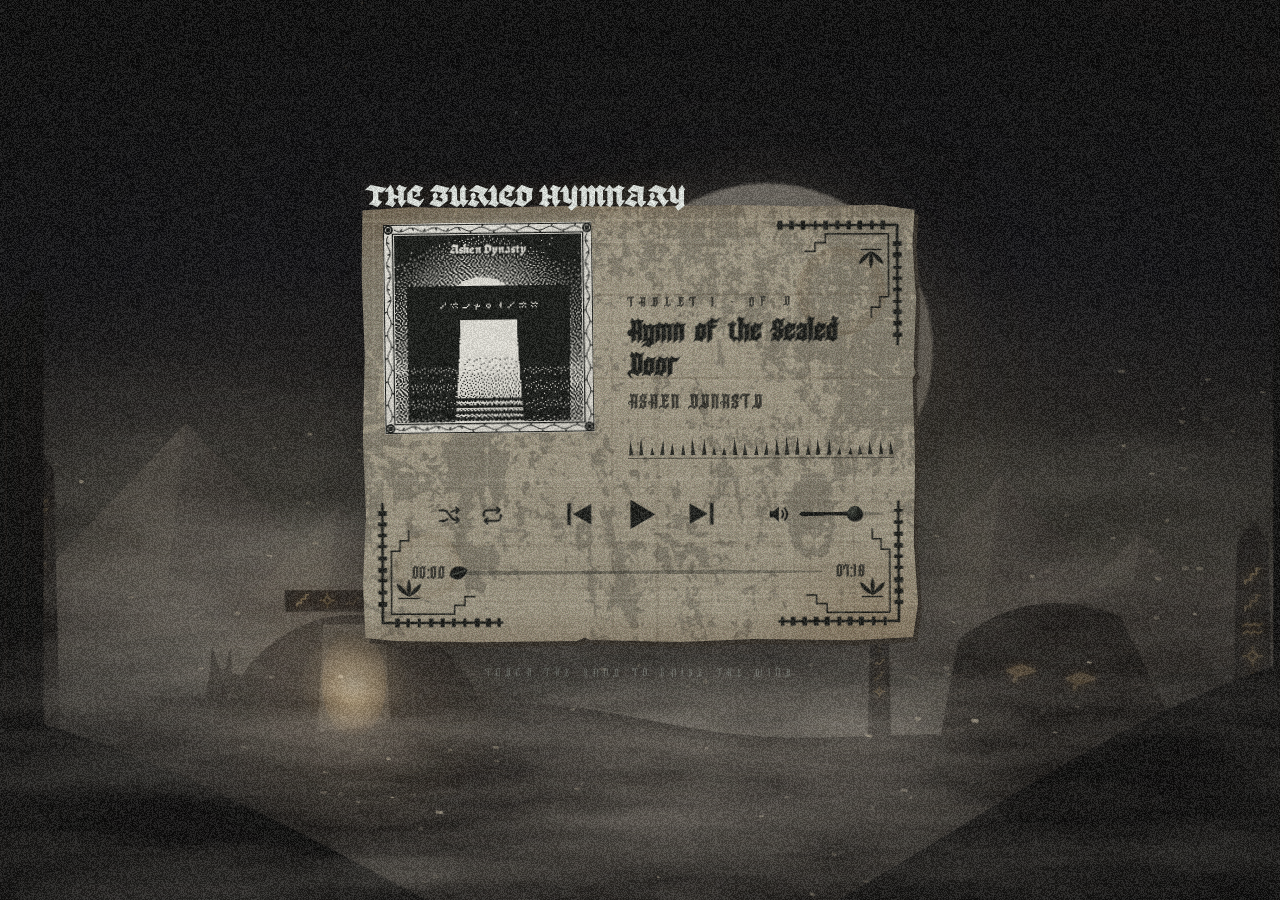
<file: necropolis/index.html>
<!DOCTYPE html>
<html lang="en">
<head>
    <meta charset="UTF-8">
    <meta name="viewport" content="width=device-width, initial-scale=1.0">
    <title>The Buried Hymnary</title>
    <link rel="stylesheet" href="style.css?v=3">
</head>
<body>
    <!-- Sky: gradient, stars, moon, shooting stars -->
    <div class="sky" aria-hidden="true">
        <div class="sky__inner" data-depth="0.08">
            <div class="stars" id="stars"></div>
            <div class="moon"></div>
        </div>
    </div>

    <!-- Painted (procedural) forest, back to front, fog woven in between -->
    <div class="layer layer--far" data-depth="0.22" aria-hidden="true"><canvas id="layer-far"></canvas></div>
    <div class="rays" data-depth="0.12" aria-hidden="true" id="rays"></div>
    <div class="fog fog--a" aria-hidden="true"><div class="fog__drift"></div><div class="fog__drift fog__drift--2"></div></div>
    <div class="layer layer--mid" data-depth="0.5" aria-hidden="true">
        <canvas id="layer-mid"></canvas>
        <canvas id="layer-fx"></canvas>
    </div>
    <div class="fog fog--b" aria-hidden="true"><div class="fog__drift"></div><div class="fog__drift fog__drift--2"></div></div>
    <div class="layer layer--near" data-depth="1" aria-hidden="true"><canvas id="layer-near"></canvas></div>
    <div class="fog fog--c" aria-hidden="true"><div class="fog__drift"></div><div class="fog__drift fog__drift--2"></div></div>

    <svg class="svg-filters" aria-hidden="true" xmlns="http://www.w3.org/2000/svg">
        <defs>
            <!-- Same worn-print ink as the Archive, so the two feel like siblings -->
            <filter id="vintage-print" x="-10%" y="-20%" width="120%" height="140%" color-interpolation-filters="sRGB">
                <feTurbulence type="fractalNoise" baseFrequency="0.042" numOctaves="3" seed="9" result="edgeNoise" />
                <feDisplacementMap in="SourceGraphic" in2="edgeNoise" scale="0.4" xChannelSelector="R" yChannelSelector="G" result="roughened" />
                <feGaussianBlur in="roughened" stdDeviation="0.26" result="bleed" />
                <feColorMatrix in="bleed" type="matrix" values="1 0 0 0 0  0 1 0 0 0  0 0 1 0 0  0 0 0 0.24 0" result="bleedFaint" />
                <feMerge result="inkBleed">
                    <feMergeNode in="bleedFaint" />
                    <feMergeNode in="roughened" />
                </feMerge>
                <feTurbulence type="fractalNoise" baseFrequency="1.35" numOctaves="2" seed="17" result="wearNoise" />
                <feColorMatrix in="wearNoise" type="matrix" values="0 0 0 0 0  0 0 0 0 0  0 0 0 0 0  0 0 0 1 0" result="wearAlpha" />
                <feComponentTransfer in="wearAlpha" result="wearSpecks">
                    <feFuncA type="discrete" tableValues="1 1 1 0.9 1 1 0.85 1" />
                </feComponentTransfer>
                <feComposite in="inkBleed" in2="wearSpecks" operator="in" />
            </filter>
        </defs>
    </svg>

    <main class="grove">
        <h1 class="grove__title"><span class="ink">The Buried Hymnary</span></h1>

        <div class="card-wrap">
            <section class="card" aria-label="Player">
                <div class="card__surface" aria-hidden="true">
                    <div class="card__texture"></div>
                    <canvas class="card__patina" id="card-patina"></canvas>
                </div>

                <div class="card__layout">
                    <figure class="cover">
                        <canvas class="cover__art" id="cover-art" width="360" height="360" role="img" aria-label="Cover art"></canvas>
                    </figure>

                    <div class="info">
                        <p class="info__kicker" id="kicker">Tablet I &middot; of V</p>
                        <h2 class="info__title"><span class="ink" id="track-title">Beneath the Elder Oak</span></h2>
                        <p class="info__artist" id="track-artist">Wardens of the Fen</p>
                        <div class="reeds" id="reeds" data-state="idle" aria-hidden="true"></div>
                    </div>

                    <div class="controls" role="group" aria-label="Playback controls">
                        <div class="controls__side controls__side--start">
                            <button type="button" class="ctl ctl--toggle" id="btn-shuffle" aria-pressed="false" aria-label="Shuffle">
                                <svg viewBox="0 0 24 24"><path d="M3 7h3.5c2.2 0 3.6 1 5 3.2l1.4 2.2c1.4 2.3 2.7 3.6 5 3.6H21M3 17h3.5c1.6 0 2.7-.6 3.7-1.7M14.2 8.6c1-1 2-1.6 3.7-1.6H21M18.5 4.5 21 7l-2.5 2.5M18.5 13.5 21 16l-2.5 2.5" fill="none" stroke="currentColor" stroke-width="1.9" stroke-linecap="round" stroke-linejoin="round"/></svg>
                                <span class="ctl__seed"></span>
                            </button>
                            <button type="button" class="ctl ctl--toggle" id="btn-loop" aria-pressed="false" aria-label="Loop">
                                <svg viewBox="0 0 24 24"><path d="M4 12.5V11a4 4 0 0 1 4-4h11M16.5 4.5 19 7l-2.5 2.5M20 11.5V13a4 4 0 0 1-4 4H5M7.5 19.5 5 17l2.5-2.5" fill="none" stroke="currentColor" stroke-width="1.9" stroke-linecap="round" stroke-linejoin="round"/></svg>
                                <span class="ctl__seed"></span>
                            </button>
                        </div>

                        <div class="controls__main">
                            <button type="button" class="ctl" id="btn-prev" aria-label="Previous track">
                                <svg viewBox="0 0 24 24"><path d="M5 5.2h2.2v13.6H5zM20 5.5v13L8.6 12z" fill="currentColor"/></svg>
                            </button>
                            <button type="button" class="ctl ctl--play" id="btn-play" data-playback="paused" aria-label="Play">
                                <svg class="ctl__play" viewBox="0 0 24 24"><path d="M6.5 4.2v15.6L19.8 12z" fill="currentColor"/></svg>
                                <svg class="ctl__pause" viewBox="0 0 24 24"><path d="M6 4.5h4v15H6zM14 4.5h4v15h-4z" fill="currentColor"/></svg>
                            </button>
                            <button type="button" class="ctl" id="btn-next" aria-label="Next track">
                                <svg viewBox="0 0 24 24"><path d="M16.8 5.2H19v13.6h-2.2zM4 5.5v13L15.4 12z" fill="currentColor"/></svg>
                            </button>
                        </div>

                        <div class="controls__side controls__side--end">
                            <button type="button" class="ctl ctl--sound" id="btn-sound" data-sound="on" aria-label="Mute">
                                <svg viewBox="0 0 24 24"><path d="M3.5 9h3.8L12 5v14l-4.7-4H3.5z" fill="currentColor"/><path class="ctl__waves" d="M15 9.2a4 4 0 0 1 0 5.6M17.6 6.6a7.6 7.6 0 0 1 0 10.8" fill="none" stroke="currentColor" stroke-width="1.8" stroke-linecap="round"/><path class="ctl__muted" d="m15.5 9.5 5 5m0-5-5 5" fill="none" stroke="currentColor" stroke-width="1.8" stroke-linecap="round"/></svg>
                            </button>
                            <label class="sr-only" for="volume">Wind</label>
                            <div class="twig twig--volume">
                                <div class="twig__track" aria-hidden="true"><div class="twig__fill" id="volume-fill"></div></div>
                                <input id="volume" class="twig__input" type="range" min="0" max="100" value="70">
                            </div>
                        </div>
                    </div>

                    <div class="progress">
                        <span class="progress__time" id="time-current">00:00</span>
                        <div class="twig twig--progress" id="progress" role="slider" tabindex="0" aria-label="Playback position" aria-valuemin="0" aria-valuemax="100" aria-valuenow="0">
                            <div class="twig__track" aria-hidden="true"><div class="twig__fill" id="progress-fill"></div></div>
                            <svg class="twig__leaf" id="progress-leaf" viewBox="0 0 20 20" aria-hidden="true"><path d="M2 10C5 3 13 2.5 18 10 13 17.5 5 17 2 10z" fill="currentColor"/><path d="M3.5 10H16" stroke="#7a7f73" stroke-width=".9" opacity=".7"/></svg>
                        </div>
                        <span class="progress__time progress__time--end" id="time-duration">00:00</span>
                    </div>
                </div>

                <div class="vine vine--tr" aria-hidden="true"></div>
                <div class="vine vine--bl" aria-hidden="true"></div>
                <div class="vine vine--br" aria-hidden="true"></div>
            </section>
        </div>

        <p class="grove__hint">touch the sand to raise the wind</p>
    </main>

    <div class="vignette" aria-hidden="true"></div>
    <div class="grain" aria-hidden="true"></div>

    <script src="script.js?v=3"></script>
</body>
</html>
</file>
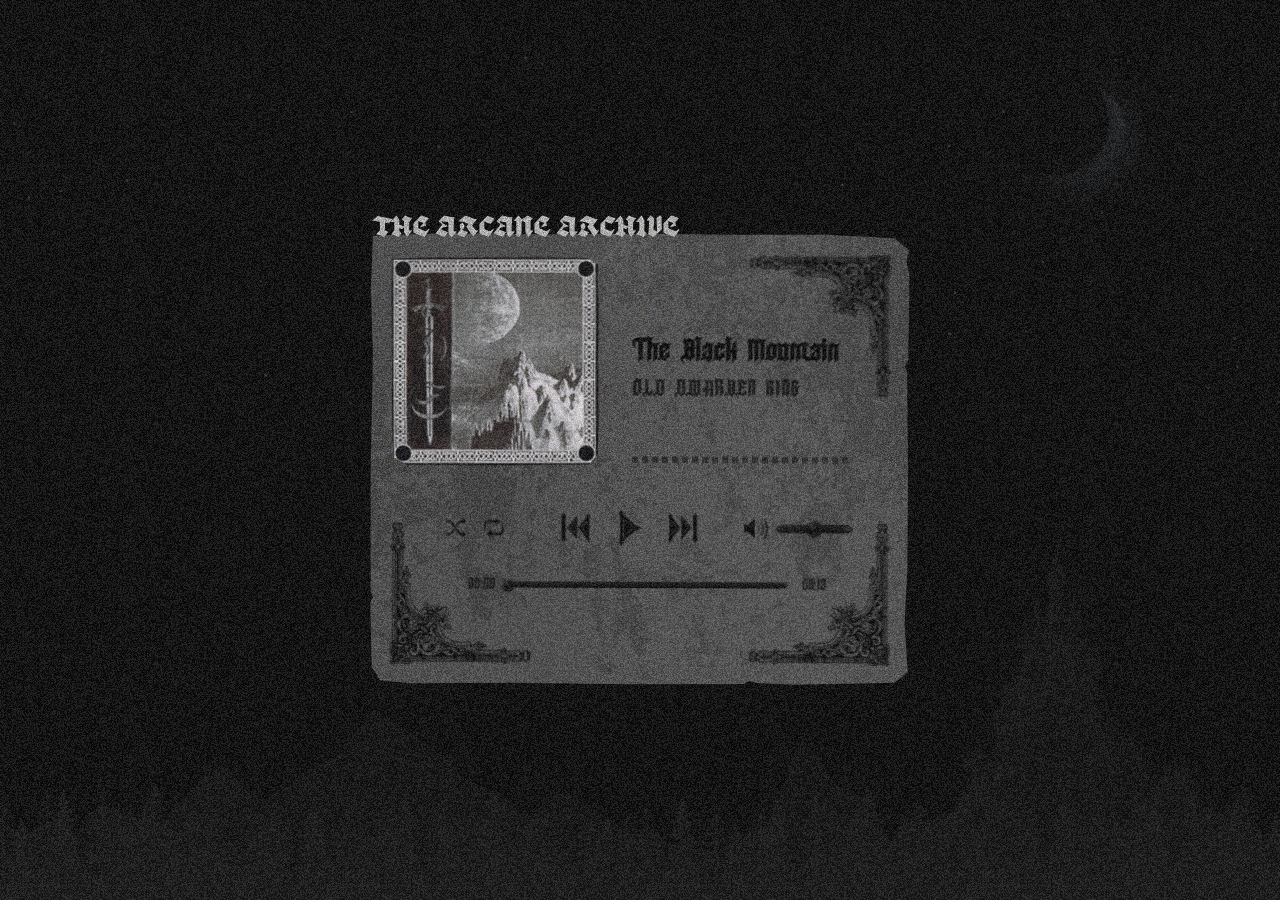
<file: original/index.html>
<!DOCTYPE html>
<html lang="en">
<head>
    <meta charset="UTF-8">
    <meta name="viewport" content="width=device-width, initial-scale=1.0">
    <title>The Arcane Archive</title>
    <link rel="stylesheet" href="style.css?v=3">
</head>
<body>
    <div class="starfield-layer" aria-hidden="true">
        <div class="starfield-moon"></div>
        <div class="starfield-stars" id="starfield-stars"></div>
    </div>

    <div class="forest-backdrop-layer" aria-hidden="true">
        <img
            class="forest-backdrop-layer__art"
            src="images/Forest-Backdrop.png"
            alt=""
            decoding="async"
        >
    </div>

    <div class="background-fog-layer" aria-hidden="true">
        <video
            class="background-fog"
            autoplay
            muted
            loop
            playsinline
            preload="auto"
        >
            <source src="images/Fog-Loop.mp4" type="video/mp4">
        </video>
    </div>

    <svg class="svg-filters" aria-hidden="true" xmlns="http://www.w3.org/2000/svg">
        <defs>
            <filter id="vintage-print" x="-10%" y="-20%" width="120%" height="140%" color-interpolation-filters="sRGB">
                <feTurbulence type="fractalNoise" baseFrequency="0.042" numOctaves="3" seed="9" result="edgeNoise" />
                <feDisplacementMap in="SourceGraphic" in2="edgeNoise" scale="0.36" xChannelSelector="R" yChannelSelector="G" result="roughened" />

                <feGaussianBlur in="roughened" stdDeviation="0.26" result="bleed" />
                <feColorMatrix in="bleed" type="matrix" values="1 0 0 0 0  0 1 0 0 0  0 0 1 0 0  0 0 0 0.24 0" result="bleedFaint" />
                <feMerge result="inkBleed">
                    <feMergeNode in="bleedFaint" />
                    <feMergeNode in="roughened" />
                </feMerge>

                <feTurbulence type="fractalNoise" baseFrequency="0.95" numOctaves="4" seed="3" result="fineNoise" />
                <feColorMatrix in="fineNoise" type="matrix" values="0 0 0 0 0.11  0 0 0 0 0.10  0 0 0 0 0.09  0 0 0 0.62 0" result="densityNoise" />
                <feComposite in="densityNoise" in2="inkBleed" operator="in" result="densityNoiseMasked" />
                <feBlend in="inkBleed" in2="densityNoiseMasked" mode="multiply" result="densityClipped" />

                <feTurbulence type="fractalNoise" baseFrequency="1.35" numOctaves="2" seed="17" result="wearNoise" />
                <feColorMatrix in="wearNoise" type="matrix" values="0 0 0 0 0  0 0 0 0 0  0 0 0 0 0  0 0 0 1 0" result="wearAlpha" />
                <feComponentTransfer in="wearAlpha" result="wearSpecks">
                    <feFuncA type="discrete" tableValues="1 1 1 0.97 1 1 0.96 1" />
                </feComponentTransfer>
                <feComposite in="densityClipped" in2="wearSpecks" operator="in" result="worn" />

                <feColorMatrix in="worn" type="matrix" values="1 0 0 0 0  0 1 0 0 0  0 0 1 0 0  0 0 0 1.04 0" result="inkBoost" />
                <feComposite in="inkBoost" in2="inkBleed" operator="in" />
            </filter>
        </defs>
    </svg>

    <div class="music-player-scale-host">
    <main class="music-player">
        <h1 class="music-player__title"><span class="music-player__title-ink">The Arcane Archive</span></h1>

        <div class="music-player__cube">
            <div class="music-player__cube-surface" aria-hidden="true">
                <div class="music-player__cube-texture"></div>
            </div>
            <div class="music-player__layout">
            <div class="music-player__cover music-player__cover--1">
                <img class="music-player__cover-art" src="images/Cover1.webp" alt="Album artwork 1">
            </div>

            <div class="music-player__panel">
                <div class="music-player__info">
                    <h2 class="music-player__track-title"><span class="music-player__title-ink">Music placeholder 1</span></h2>
                    <p class="music-player__track-artist">Artist placeholder 1</p>
                    <div class="music-player__eq" data-eq="idle" aria-hidden="true">
                        <span class="music-player__eq-bar"></span>
                        <span class="music-player__eq-bar"></span>
                        <span class="music-player__eq-bar"></span>
                        <span class="music-player__eq-bar"></span>
                        <span class="music-player__eq-bar"></span>
                        <span class="music-player__eq-bar"></span>
                        <span class="music-player__eq-bar"></span>
                        <span class="music-player__eq-bar"></span>
                        <span class="music-player__eq-bar"></span>
                        <span class="music-player__eq-bar"></span>
                        <span class="music-player__eq-bar"></span>
                        <span class="music-player__eq-bar"></span>
                        <span class="music-player__eq-bar"></span>
                        <span class="music-player__eq-bar"></span>
                        <span class="music-player__eq-bar"></span>
                        <span class="music-player__eq-bar"></span>
                        <span class="music-player__eq-bar"></span>
                        <span class="music-player__eq-bar"></span>
                        <span class="music-player__eq-bar"></span>
                        <span class="music-player__eq-bar"></span>
                        <span class="music-player__eq-bar"></span>
                        <span class="music-player__eq-bar"></span>
                    </div>
                </div>
            </div>

            <div class="music-player__controls" role="group" aria-label="Playback controls">
                <div class="music-player__controls-side music-player__controls-side--start">
                    <button type="button" class="music-player__control music-player__control--toggle music-player__control--shuffle" aria-pressed="false" aria-label="Shuffle off">
                        <img class="music-player__control-icon" src="images/Shuffle.png" alt="">
                        <span class="music-player__control-dot" aria-hidden="true"></span>
                    </button>
                    <button type="button" class="music-player__control music-player__control--toggle music-player__control--loop" aria-pressed="false" aria-label="Loop off">
                        <img class="music-player__control-icon" src="images/Loop.png" alt="">
                        <span class="music-player__control-dot" aria-hidden="true"></span>
                    </button>
                </div>

                <div class="music-player__controls-main">
                    <button type="button" class="music-player__control music-player__control--previous" aria-label="Previous track">
                        <img class="music-player__control-icon" src="images/Previous.png" alt="">
                    </button>
                    <button type="button" class="music-player__control music-player__control--play-pause" data-playback="paused" aria-label="Play">
                        <img class="music-player__control-icon music-player__control-icon--play" src="images/Play.png" alt="">
                        <img class="music-player__control-icon music-player__control-icon--pause" src="images/Pause.png" alt="">
                    </button>
                    <button type="button" class="music-player__control music-player__control--next" aria-label="Next track">
                        <img class="music-player__control-icon" src="images/Next.png" alt="">
                    </button>
                </div>

                <div class="music-player__controls-side music-player__controls-side--end music-player__volume">
                    <button type="button" class="music-player__control music-player__control--sound" data-sound="on" aria-label="Mute">
                        <img class="music-player__control-icon music-player__control-icon--sound-on" src="images/Sound-On.png" alt="">
                        <img class="music-player__control-icon music-player__control-icon--sound-off" src="images/Sound-Off.png" alt="">
                    </button>
                    <label class="music-player__volume-sr" for="music-player-volume">Volume</label>
                    <div class="music-player__volume-rail">
                        <div class="music-player__volume-track" aria-hidden="true">
                            <div class="music-player__volume-fill"></div>
                        </div>
                        <input
                            id="music-player-volume"
                            class="music-player__volume-input"
                            type="range"
                            min="0"
                            max="100"
                            value="50"
                            aria-valuemin="0"
                            aria-valuemax="100"
                            aria-valuenow="50"
                        >
                    </div>
                </div>
            </div>

            <div class="music-player__progress">
                <span class="music-player__progress-time music-player__progress-time--current" aria-hidden="true">00:00</span>
                <div
                    class="music-player__progress-rail"
                    role="progressbar"
                    aria-label="Playback progress"
                    aria-valuemin="0"
                    aria-valuemax="100"
                    aria-valuenow="0"
                >
                    <div class="music-player__progress-track" aria-hidden="true">
                        <div class="music-player__progress-fill"></div>
                    </div>
                    <div class="music-player__progress-thumb" aria-hidden="true"></div>
                </div>
                <span class="music-player__progress-time music-player__progress-time--duration" aria-hidden="true">00:00</span>
            </div>
            </div>

            <img class="music-player__cube-ornament music-player__cube-ornament--bottom-left" src="images/Corner%20Ornament.svg" alt="">
            <div class="music-player__cube-ornament-wrap music-player__cube-ornament-wrap--top-right">
                <img class="music-player__cube-ornament" src="images/Corner%20Ornament.svg" alt="">
            </div>
            <div class="music-player__cube-ornament-wrap music-player__cube-ornament-wrap--bottom-right">
                <img class="music-player__cube-ornament" src="images/Corner%20Ornament.svg" alt="">
            </div>
        </div>
    </main>
    </div>

    <div class="grain" aria-hidden="true"></div>

    <script src="script.js"></script>
</body>
</html>
</file>
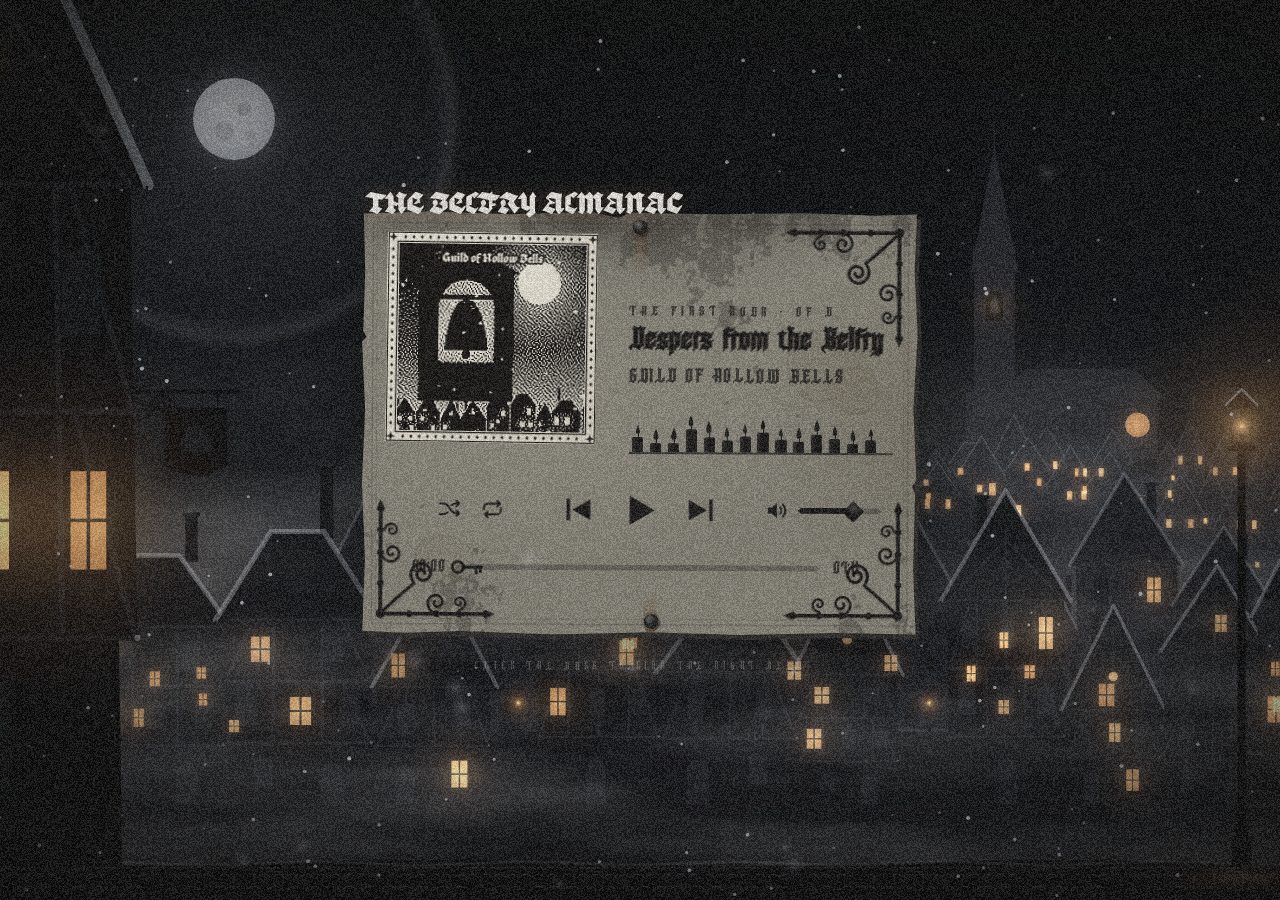
<file: town/index.html>
<!DOCTYPE html>
<html lang="en">
<head>
    <meta charset="UTF-8">
    <meta name="viewport" content="width=device-width, initial-scale=1.0">
    <title>The Belfry Almanac</title>
    <link rel="stylesheet" href="style.css">
</head>
<body>
    <!-- Winter sky: stars, haloed moon, crows -->
    <div class="sky" aria-hidden="true">
        <div class="sky__inner" data-depth="0.08">
            <div class="stars" id="stars"></div>
            <div class="moon"><div class="moon__halo"></div></div>
            <canvas class="birds" id="birds"></canvas>
        </div>
    </div>

    <!-- The town, back to front: hill and cathedral, street row, foreground lamp and eaves -->
    <div class="layer layer--far" data-depth="0.22" aria-hidden="true">
        <canvas id="layer-far"></canvas>
        <canvas class="fx" id="fx-far"></canvas>
    </div>
    <div class="fog fog--a" aria-hidden="true"><div class="fog__drift"></div><div class="fog__drift fog__drift--2"></div></div>
    <div class="layer layer--mid" data-depth="0.5" aria-hidden="true">
        <canvas id="layer-mid"></canvas>
        <canvas class="fx" id="fx-mid"></canvas>
    </div>
    <div class="fog fog--b" aria-hidden="true"><div class="fog__drift"></div><div class="fog__drift fog__drift--2"></div></div>
    <div class="layer layer--near" data-depth="1" aria-hidden="true">
        <canvas id="layer-near"></canvas>
        <canvas class="fx" id="fx-near"></canvas>
    </div>
    <canvas class="snow snow--back" id="snow-back" aria-hidden="true"></canvas>

    <svg class="svg-filters" aria-hidden="true" xmlns="http://www.w3.org/2000/svg">
        <defs>
            <filter id="vintage-print" x="-10%" y="-20%" width="120%" height="140%" color-interpolation-filters="sRGB">
                <feTurbulence type="fractalNoise" baseFrequency="0.042" numOctaves="3" seed="9" result="edgeNoise" />
                <feDisplacementMap in="SourceGraphic" in2="edgeNoise" scale="0.4" xChannelSelector="R" yChannelSelector="G" result="roughened" />
                <feGaussianBlur in="roughened" stdDeviation="0.26" result="bleed" />
                <feColorMatrix in="bleed" type="matrix" values="1 0 0 0 0  0 1 0 0 0  0 0 1 0 0  0 0 0 0.24 0" result="bleedFaint" />
                <feMerge result="inkBleed">
                    <feMergeNode in="bleedFaint" />
                    <feMergeNode in="roughened" />
                </feMerge>
                <feTurbulence type="fractalNoise" baseFrequency="1.35" numOctaves="2" seed="17" result="wearNoise" />
                <feColorMatrix in="wearNoise" type="matrix" values="0 0 0 0 0  0 0 0 0 0  0 0 0 0 0  0 0 0 1 0" result="wearAlpha" />
                <feComponentTransfer in="wearAlpha" result="wearSpecks">
                    <feFuncA type="discrete" tableValues="1 1 1 0.9 1 1 0.85 1" />
                </feComponentTransfer>
                <feComposite in="inkBleed" in2="wearSpecks" operator="in" />
            </filter>
        </defs>
    </svg>

    <main class="almanac">
        <h1 class="almanac__title"><span class="ink">The Belfry Almanac</span></h1>

        <div class="sheet-wrap">
            <section class="sheet" aria-label="Player">
                <div class="sheet__surface" aria-hidden="true">
                    <div class="sheet__texture"></div>
                    <canvas class="sheet__patina" id="sheet-patina"></canvas>
                </div>

                <div class="sheet__layout">
                    <figure class="cover">
                        <canvas class="cover__art" id="cover-art" width="360" height="360" role="img" aria-label="Cover art"></canvas>
                    </figure>

                    <div class="info">
                        <p class="info__kicker" id="kicker">The First Hour &middot; of V</p>
                        <h2 class="info__title"><span class="ink" id="track-title">Vespers from the Belfry</span></h2>
                        <p class="info__artist" id="track-artist">Guild of Hollow Bells</p>
                        <div class="candles" id="candles" data-state="idle" aria-hidden="true"></div>
                    </div>

                    <div class="controls" role="group" aria-label="Playback controls">
                        <div class="controls__side controls__side--start">
                            <button type="button" class="ctl ctl--toggle" id="btn-shuffle" aria-pressed="false" aria-label="Shuffle">
                                <svg viewBox="0 0 24 24"><path d="M3 7h3.5c2.2 0 3.6 1 5 3.2l1.4 2.2c1.4 2.3 2.7 3.6 5 3.6H21M3 17h3.5c1.6 0 2.7-.6 3.7-1.7M14.2 8.6c1-1 2-1.6 3.7-1.6H21M18.5 4.5 21 7l-2.5 2.5M18.5 13.5 21 16l-2.5 2.5" fill="none" stroke="currentColor" stroke-width="1.9" stroke-linecap="round" stroke-linejoin="round"/></svg>
                                <span class="ctl__pip"></span>
                            </button>
                            <button type="button" class="ctl ctl--toggle" id="btn-loop" aria-pressed="false" aria-label="Loop">
                                <svg viewBox="0 0 24 24"><path d="M4 12.5V11a4 4 0 0 1 4-4h11M16.5 4.5 19 7l-2.5 2.5M20 11.5V13a4 4 0 0 1-4 4H5M7.5 19.5 5 17l2.5-2.5" fill="none" stroke="currentColor" stroke-width="1.9" stroke-linecap="round" stroke-linejoin="round"/></svg>
                                <span class="ctl__pip"></span>
                            </button>
                        </div>

                        <div class="controls__main">
                            <button type="button" class="ctl" id="btn-prev" aria-label="Previous track">
                                <svg viewBox="0 0 24 24"><path d="M5 5.2h2.2v13.6H5zM20 5.5v13L8.6 12z" fill="currentColor"/></svg>
                            </button>
                            <button type="button" class="ctl ctl--play" id="btn-play" data-playback="paused" aria-label="Play">
                                <svg class="ctl__play" viewBox="0 0 24 24"><path d="M6.5 4.2v15.6L19.8 12z" fill="currentColor"/></svg>
                                <svg class="ctl__pause" viewBox="0 0 24 24"><path d="M6 4.5h4v15H6zM14 4.5h4v15h-4z" fill="currentColor"/></svg>
                            </button>
                            <button type="button" class="ctl" id="btn-next" aria-label="Next track">
                                <svg viewBox="0 0 24 24"><path d="M16.8 5.2H19v13.6h-2.2zM4 5.5v13L15.4 12z" fill="currentColor"/></svg>
                            </button>
                        </div>

                        <div class="controls__side controls__side--end">
                            <button type="button" class="ctl ctl--sound" id="btn-sound" data-sound="on" aria-label="Mute">
                                <svg viewBox="0 0 24 24"><path d="M3.5 9h3.8L12 5v14l-4.7-4H3.5z" fill="currentColor"/><path class="ctl__waves" d="M15 9.2a4 4 0 0 1 0 5.6M17.6 6.6a7.6 7.6 0 0 1 0 10.8" fill="none" stroke="currentColor" stroke-width="1.8" stroke-linecap="round"/><path class="ctl__muted" d="m15.5 9.5 5 5m0-5-5 5" fill="none" stroke="currentColor" stroke-width="1.8" stroke-linecap="round"/></svg>
                            </button>
                            <label class="sr-only" for="volume">Warmth</label>
                            <div class="rail rail--volume">
                                <div class="rail__track" aria-hidden="true"><div class="rail__fill" id="volume-fill"></div></div>
                                <input id="volume" class="rail__input" type="range" min="0" max="100" value="70">
                            </div>
                        </div>
                    </div>

                    <div class="progress">
                        <span class="progress__time" id="time-current">00:00</span>
                        <div class="rail rail--progress" id="progress" role="slider" tabindex="0" aria-label="Playback position" aria-valuemin="0" aria-valuemax="100" aria-valuenow="0">
                            <div class="rail__track" aria-hidden="true"><div class="rail__fill" id="progress-fill"></div></div>
                            <svg class="rail__key" id="progress-key" viewBox="0 0 24 12" aria-hidden="true"><circle cx="5" cy="6" r="4" fill="none" stroke="currentColor" stroke-width="2"/><path d="M9 6h13M18 6v4M21 6v3" fill="none" stroke="currentColor" stroke-width="2" stroke-linecap="square"/></svg>
                        </div>
                        <span class="progress__time progress__time--end" id="time-duration">00:00</span>
                    </div>
                </div>

                <div class="iron iron--tr" aria-hidden="true"></div>
                <div class="iron iron--bl" aria-hidden="true"></div>
                <div class="iron iron--br" aria-hidden="true"></div>
            </section>
            <span class="nail nail--a" aria-hidden="true"></span>
            <span class="nail nail--b" aria-hidden="true"></span>
        </div>

        <p class="almanac__hint">click the dark to ring the night bell</p>
    </main>

    <canvas class="snow snow--front" id="snow-front" aria-hidden="true"></canvas>
    <div class="vignette" aria-hidden="true"></div>
    <div class="grain" aria-hidden="true"></div>

    <script src="script.js"></script>
</body>
</html>
</file>
<file: abyss/style.css>
@font-face {
    font-family: 'font';
    src: url('fonts/font.otf') format('opentype');
    font-display: block;
}

@font-face {
    font-family: 'font2';
    src: url('fonts/font2.otf') format('opentype');
    font-display: block;
}

:root {
    --ink: #0b0d0a;
    --paper: #e9e7de;
    --glow: 160, 235, 250;
    --glow-gain: 0.75;
}

*,
*::before,
*::after {
    box-sizing: border-box;
}

html,
body {
    height: 100%;
}

body {
    margin: 0;
    min-height: 100vh;
    min-height: 100dvh;
    display: grid;
    place-items: center;
    overflow: hidden;
    background: #040605;
    color: #fff;
    font-family: 'font2', serif;
    user-select: none;
    -webkit-user-select: none;
    -webkit-tap-highlight-color: transparent;
    cursor: crosshair;
}

.sr-only {
    position: absolute;
    width: 1px;
    height: 1px;
    margin: -1px;
    overflow: hidden;
    clip: rect(0 0 0 0);
    white-space: nowrap;
}

.svg-filters {
    position: absolute;
    width: 0;
    height: 0;
}

/* ------------------------------------------------------------------ */
/* Sky                                                                 */
/* ------------------------------------------------------------------ */

.sky {
    position: fixed;
    inset: 0;
    z-index: -20;
    pointer-events: none;
    background:
        radial-gradient(ellipse 70% 40% at 50% -6%, rgba(150, 205, 210, 0.28), transparent 70%),
        linear-gradient(to bottom, #11292d 0%, #0a1b1e 22%, #061214 50%, #040b0c 75%, #010304 100%);
}

.caustics {
    position: fixed;
    inset: -3% -3% 40% -3%;
    z-index: -19;
    pointer-events: none;
    mix-blend-mode: screen;
    opacity: 0.16;
    -webkit-mask-image: linear-gradient(to bottom, #000 0%, #000 30%, transparent 100%);
    mask-image: linear-gradient(to bottom, #000 0%, #000 30%, transparent 100%);
    will-change: transform;
}

.caustics__a,
.caustics__b {
    position: absolute;
    inset: 0;
    background-image: var(--caustic-1);
    background-size: 520px 520px;
    animation: caustic-drift 46s linear infinite;
}

.caustics__b {
    background-image: var(--caustic-2);
    background-size: 430px 430px;
    animation-duration: 34s;
    animation-direction: reverse;
    opacity: 0.8;
}

@keyframes caustic-drift {
    to { background-position: 520px 260px; }
}

/* ------------------------------------------------------------------ */
/* Forest layers                                                       */
/* ------------------------------------------------------------------ */

.layer {
    position: fixed;
    inset: -4%;
    pointer-events: none;
    will-change: transform;
}

.layer canvas {
    position: absolute;
    inset: 0;
    width: 100%;
    height: 100%;
}

.layer--far  { z-index: -18; opacity: 0.85; }
.rays        { z-index: -17; }
.fog--a      { z-index: -16; }
.layer--mid  { z-index: -15; }
.fog--b      { z-index: -14; }
.layer--near { z-index: -13; }
.fog--c      { z-index: -12; }

#layer-fx {
    mix-blend-mode: screen;
}

.fog--a { top: 30%; }

/* Moonlight shafts falling through the canopy */
.rays {
    position: fixed;
    left: 50%;
    top: -8%;
    width: 0;
    height: 0;
    pointer-events: none;
    mix-blend-mode: screen;
    will-change: transform;
}

.ray {
    position: absolute;
    top: 0;
    left: calc(var(--w) / -2);
    width: var(--w);
    height: 160vh;
    transform-origin: 50% 0;
    transform: rotate(var(--a));
    background: linear-gradient(
        to bottom,
        rgba(170, 225, 230, 0) 0%,
        rgba(170, 225, 230, var(--o)) 12%,
        rgba(170, 225, 230, calc(var(--o) * 0.45)) 40%,
        transparent 72%
    );
    filter: blur(14px);
    opacity: 0.6;
    animation: ray-breathe var(--d) ease-in-out infinite;
    animation-delay: var(--delay);
}

@keyframes ray-breathe {
    0%, 100% { opacity: 0.35; }
    50% { opacity: 1; }
}

/* ------------------------------------------------------------------ */
/* Fog (procedural turbulence tiles, drifting at different speeds)    */
/* ------------------------------------------------------------------ */

.fog {
    position: fixed;
    left: 0;
    right: 0;
    bottom: 0;
    overflow: hidden;
    pointer-events: none;
    -webkit-mask-image: linear-gradient(to bottom, transparent 0%, #000 34%, #000 100%);
    mask-image: linear-gradient(to bottom, transparent 0%, #000 34%, #000 100%);
}

.fog--a { top: 38%; opacity: 0.12; }
.fog--b { top: 54%; opacity: 0.11; }
.fog--c { top: 76%; opacity: 0.14; }

.fog__drift {
    position: absolute;
    top: 0;
    left: 0;
    width: 200%;
    height: 100%;
    background-image: var(--fog-tex-1);
    background-size: 50% 100%;
    background-repeat: repeat-x;
    animation: fog-drift 190s linear infinite;
}

.fog__drift--2 {
    background-image: var(--fog-tex-2);
    animation-duration: 120s;
    animation-direction: reverse;
    opacity: 0.75;
}

.fog--b .fog__drift { animation-duration: 140s; }
.fog--b .fog__drift--2 { animation-duration: 95s; }
.fog--c .fog__drift { animation-duration: 90s; }
.fog--c .fog__drift--2 { animation-duration: 70s; }

@keyframes fog-drift {
    to { transform: translateX(-50%); }
}

/* ------------------------------------------------------------------ */
/* Atmosphere                                                          */
/* ------------------------------------------------------------------ */

.vignette {
    position: fixed;
    inset: 0;
    z-index: 9998;
    pointer-events: none;
    background:
        radial-gradient(ellipse 75% 70% at 50% 52%, transparent 52%, rgba(0, 0, 0, 0.72) 100%);
}

.grain {
    position: fixed;
    inset: 0;
    z-index: 9999;
    pointer-events: none;
    opacity: 0.17;
    background: url("images/noise.gif") repeat;
}

.grain::after {
    content: "";
    position: absolute;
    inset: 0;
    background-image: url("data:image/svg+xml,%3Csvg xmlns='http://www.w3.org/2000/svg' width='180' height='180'%3E%3Cfilter id='noise'%3E%3CfeTurbulence type='fractalNoise' baseFrequency='1.05' numOctaves='3' stitchTiles='stitch'/%3E%3C/filter%3E%3Crect width='100%25' height='100%25' filter='url(%23noise)'/%3E%3C/svg%3E");
    opacity: 0.1;
    mix-blend-mode: multiply;
}

/* ------------------------------------------------------------------ */
/* Player                                                              */
/* ------------------------------------------------------------------ */

.grove {
    position: relative;
    z-index: 1;
    width: min(560px, 92vw, calc((100vh - 150px) * 1.3));
    width: min(560px, 92vw, calc((100dvh - 150px) * 1.3));
    display: flex;
    flex-direction: column;
    translate: 0 -2vh;
}

.grove__title {
    position: relative;
    z-index: 2;
    margin: 0 0 -0.72rem 6px;
    font-family: 'font', serif;
    font-weight: normal;
    font-size: clamp(1.3rem, 3vw, 2.05rem);
    line-height: 1;
    text-transform: uppercase;
}

.ink {
    display: inline-block;
    -webkit-font-smoothing: antialiased;
    filter: url(#vintage-print);
}

.grove__title .ink {
    color: #eef4ee;
    text-shadow: 0 0 22px rgba(var(--glow), 0.18);
}

.grove__hint {
    margin: 1.4rem 0 0;
    text-align: center;
    font-size: 0.82rem;
    letter-spacing: 0.32em;
    text-transform: uppercase;
    color: rgba(220, 235, 225, 0.32);
    transition: opacity 1.2s ease;
}

.grove__hint.is-gone {
    opacity: 0;
}

.card-wrap {
    container-type: inline-size;
    filter:
        drop-shadow(1px 1px 0 rgba(0, 0, 0, 0.1))
        drop-shadow(4px 5px 0 #1d2a2c)
        drop-shadow(0 18px 40px rgba(0, 0, 0, 0.55));
}

.card {
    --fill: #6c787a;
    --cover: 38cqw;
    --vine: 25cqw;

    position: relative;
    transform: rotate(-0.25deg);
    clip-path: polygon(
        0.6% 1.2%, 9% 0.5%, 22% 0.8%, 35% 0.35%, 51% 0.6%, 66% 0.3%, 80% 0.7%, 93% 0.4%,
        99.2% 1.6%, 98.8% 9%, 99.4% 22%, 98.9% 37%, 99.3% 38.6%, 98.7% 40%, 99.1% 58%,
        98.8% 77%, 99.5% 91%, 98.6% 98.7%, 88% 99.4%, 70% 99%, 57% 99.6%, 41% 99.1%,
        40% 98.5%, 38.6% 99.3%, 21% 99.5%, 6% 99.1%, 0.8% 98.4%, 0.4% 86%, 1% 71%,
        0.5% 53%, 0.9% 34%, 0.4% 16%
    );
    transition: opacity 0.5s ease, transform 0.6s ease;
}

.card__surface {
    position: absolute;
    inset: 0;
    isolation: isolate;
    background:
        radial-gradient(ellipse 34% 26% at 92% 94%, rgba(40, 62, 32, 0.32), transparent 70%),
        radial-gradient(ellipse 26% 20% at 4% 6%, rgba(36, 54, 30, 0.26), transparent 72%),
        radial-gradient(ellipse 60% 40% at 30% 30%, rgba(255, 255, 240, 0.06), transparent 70%),
        var(--fill);
}

.card__texture {
    position: absolute;
    inset: 0;
    opacity: 0.2;
    background-color: #000;
    -webkit-mask-image: url("images/Texture-Overlay.png");
    mask-image: url("images/Texture-Overlay.png");
    -webkit-mask-repeat: repeat;
    mask-repeat: repeat;
}

.card__patina {
    position: absolute;
    inset: 0;
    width: 100%;
    height: 100%;
}

.card__surface::after {
    content: "";
    position: absolute;
    inset: 0;
    background-image:
        linear-gradient(166deg, rgba(255, 255, 255, 0.07) 0%, transparent 38%, rgba(0, 0, 0, 0.05) 74%, transparent 100%),
        url("data:image/svg+xml,%3Csvg xmlns='http://www.w3.org/2000/svg' width='160' height='160'%3E%3Cfilter id='g'%3E%3CfeTurbulence type='fractalNoise' baseFrequency='0.85' numOctaves='4' stitchTiles='stitch'/%3E%3C/filter%3E%3Crect width='100%25' height='100%25' filter='url(%23g)' opacity='0.5'/%3E%3C/svg%3E");
    background-blend-mode: multiply, multiply;
    background-size: auto, 160px 160px;
    mix-blend-mode: multiply;
    opacity: 0.7;
}

.card__layout {
    position: relative;
    z-index: 1;
    display: grid;
    grid-template-columns: var(--cover) minmax(0, 1fr);
    column-gap: 5.2cqw;
    padding: 4.6cqw 4.6cqw 10.5cqw;
    color: var(--ink);
    transition: opacity 0.45s ease, filter 0.45s ease;
}

.card.is-turning .card__layout {
    opacity: 0;
    filter: blur(2px);
}

/* Cover */

.cover {
    position: relative;
    margin: 0;
    width: var(--cover);
    aspect-ratio: 1;
    transform: translate(-0.6cqw, -1.6cqw) rotate(-0.5deg);
    filter:
        drop-shadow(1px 1px 0 rgba(0, 0, 0, 0.08))
        drop-shadow(3px 4px 0 #4a4f45);
    clip-path: polygon(1% 0.9%, 30% 0.4%, 64% 0.7%, 98.8% 0.5%, 99.4% 34%, 98.9% 70%, 99.3% 99.2%, 61% 99.5%, 27% 99.1%, 0.7% 99.4%, 0.4% 63%, 0.9% 30%);
}

.cover__art {
    display: block;
    width: 100%;
    height: 100%;
}

.cover::after {
    content: "";
    position: absolute;
    inset: 0;
    pointer-events: none;
    mix-blend-mode: multiply;
    opacity: 0.3;
    background:
        repeating-linear-gradient(91deg, transparent 0 3px, rgba(0, 0, 0, 0.05) 3px 4px),
        radial-gradient(ellipse at 30% 30%, transparent 40%, rgba(60, 50, 30, 0.35) 100%);
}

/* Info */

.info {
    display: flex;
    flex-direction: column;
    min-width: 0;
    padding-top: 11.5cqw;
}

.info__kicker {
    margin: 0 0 0.6cqw;
    font-size: 2.5cqw;
    font-weight: 700;
    letter-spacing: 0.4em;
    text-transform: uppercase;
    color: rgba(11, 13, 10, 0.7);
}

.info__title {
    margin: 0;
    font-family: 'font2', serif;
    font-size: 5.5cqw;
    font-weight: 700;
    font-synthesis: weight;
    line-height: 1.12;
}

.info__title .ink {
    color: var(--ink);
    -webkit-text-stroke: 0.02em currentColor;
    paint-order: stroke fill;
}

.info__artist {
    margin: 0.35em 0 0;
    font-size: 3.7cqw;
    font-weight: 650;
    font-synthesis: weight;
    letter-spacing: 0.06em;
    text-transform: uppercase;
    color: rgba(11, 13, 10, 0.72);
}

/* Reeds: the equaliser, as a strip of marsh grass */

.reeds {
    display: flex;
    align-items: flex-end;
    gap: 0.75cqw;
    height: 8cqw;
    margin-top: auto;
    padding-bottom: 0.4cqw;
    border-bottom: 1.5px solid rgba(11, 13, 10, 0.55);
    max-width: 58cqw;
}

.reed {
    flex: 1 1 0;
    max-width: 1.4cqw;
    height: 100%;
    background: var(--ink);
    clip-path: polygon(50% 0%, 85% 100%, 15% 100%);
    transform-origin: 50% 100%;
    transform: rotate(var(--lean)) scaleY(var(--rest));
    animation: reed-sway var(--sway) ease-in-out infinite alternate;
    animation-delay: var(--delay);
    opacity: 0.85;
}

@keyframes reed-sway {
    from { transform: rotate(calc(var(--lean) - 5deg)) scaleY(var(--rest)); }
    to { transform: rotate(calc(var(--lean) + 5deg)) scaleY(calc(var(--rest) * 1.08)); }
}

.reeds[data-state="playing"] .reed {
    animation: reed-pulse var(--pulse) ease-in-out infinite;
    animation-delay: var(--delay);
}

@keyframes reed-pulse {
    0%, 100% { transform: rotate(calc(var(--lean) - 4deg)) scaleY(var(--rest)); }
    30% { transform: rotate(calc(var(--lean) + 3deg)) scaleY(0.9); }
    55% { transform: rotate(calc(var(--lean) - 2deg)) scaleY(0.45); }
    78% { transform: rotate(calc(var(--lean) + 5deg)) scaleY(1); }
}

/* Controls */

.controls {
    grid-column: 1 / -1;
    display: grid;
    grid-template-columns: repeat(3, minmax(0, 1fr));
    align-items: center;
    margin-top: 6cqw;
}

.controls__side,
.controls__main {
    display: flex;
    align-items: center;
    justify-content: center;
}

.controls__side--start { gap: 3cqw; }
.controls__main { gap: 3.6cqw; }
.controls__side--end { gap: 1.4cqw; translate: 2.6cqw 0; }

.ctl {
    position: relative;
    display: grid;
    place-items: center;
    margin: 0;
    padding: 0;
    border: 0;
    background: none;
    color: var(--ink);
    cursor: pointer;
    filter: url(#vintage-print) drop-shadow(0 1px 0 rgba(255, 255, 255, 0.12));
    transition: opacity 0.2s ease, transform 0.2s ease;
}

.ctl svg {
    display: block;
    width: 6.8cqw;
    height: 6.8cqw;
}

.ctl--toggle svg,
.ctl--sound svg {
    width: 4.6cqw;
    height: 4.6cqw;
}

.ctl--play svg {
    width: 8cqw;
    height: 8cqw;
}

.ctl:hover { opacity: 0.5; }
.ctl:active { transform: translateY(1px); }

.ctl:focus { outline: none; }
.ctl:focus-visible { outline: 2px dashed rgba(11, 13, 10, 0.6); outline-offset: 4px; }

.ctl__seed {
    position: absolute;
    left: 50%;
    bottom: -1.4cqw;
    width: 0.9cqw;
    height: 1.3cqw;
    translate: -50% 0;
    border-radius: 50% 50% 50% 50% / 60% 60% 40% 40%;
    background: transparent;
}

.ctl--toggle[aria-pressed="true"] .ctl__seed {
    background: var(--ink);
}

.ctl--play[data-playback="paused"] .ctl__pause,
.ctl--play[data-playback="playing"] .ctl__play {
    display: none;
}

.ctl--sound[data-sound="on"] .ctl__muted,
.ctl--sound[data-sound="off"] .ctl__waves {
    display: none;
}

/* Twig sliders (volume -> firefly glow, progress) */

.twig {
    position: relative;
    display: flex;
    align-items: center;
    height: 4.6cqw;
}

.twig--volume {
    width: 15cqw;
}

.twig__track {
    position: absolute;
    left: 0;
    right: 0;
    top: 50%;
    height: 1.25cqw;
    min-height: 5px;
    translate: 0 -50%;
    overflow: hidden;
    clip-path: polygon(0 55%, 3% 20%, 40% 30%, 70% 18%, 100% 40%, 100% 62%, 72% 80%, 38% 72%, 4% 86%);
    background: rgba(11, 13, 10, 0.32);
}

.twig__fill {
    height: 100%;
    width: 0%;
    background:
        repeating-linear-gradient(90deg, transparent 0 4px, rgba(255, 255, 255, 0.05) 4px 5px),
        var(--ink);
}

.twig__input {
    position: relative;
    z-index: 2;
    width: 100%;
    height: 100%;
    margin: 0;
    background: transparent;
    cursor: pointer;
    -webkit-appearance: none;
    appearance: none;
}

.twig__input::-webkit-slider-runnable-track { height: 100%; background: transparent; }
.twig__input::-moz-range-track { background: transparent; }

.twig__input::-webkit-slider-thumb {
    -webkit-appearance: none;
    width: 2.8cqw;
    height: 2.8cqw;
    min-width: 12px;
    min-height: 12px;
    margin-top: calc((4.6cqw - max(2.8cqw, 12px)) / 2);
    border-radius: 50% 50% 50% 50% / 60% 60% 40% 40%;
    background: radial-gradient(circle at 35% 30%, #3a3f36, var(--ink) 60%);
    box-shadow: 0 1px 0 rgba(0, 0, 0, 0.5);
    cursor: grab;
}

.twig__input::-moz-range-thumb {
    width: 2.8cqw;
    height: 2.8cqw;
    border: 0;
    border-radius: 50% 50% 50% 50% / 60% 60% 40% 40%;
    background: var(--ink);
}

.twig__input:focus { outline: none; }
.twig__input:focus-visible::-webkit-slider-thumb { outline: 2px dashed rgba(11, 13, 10, 0.6); outline-offset: 2px; }

.progress {
    grid-column: 1 / -1;
    display: flex;
    align-items: center;
    gap: 2.4cqw;
    margin-top: 4cqw;
}

.progress__time {
    flex: 0 0 auto;
    width: 3.3em;
    text-align: right;
    font-size: 3.2cqw;
    font-weight: 700;
    font-synthesis: weight;
    letter-spacing: 0.03em;
    font-variant-numeric: tabular-nums;
    color: rgba(11, 13, 10, 0.72);
}

.progress__time--end {
    text-align: left;
}

.twig--progress {
    flex: 1 1 auto;
    cursor: pointer;
}

.twig--progress:focus { outline: none; }
.twig--progress:focus-visible { outline: 2px dashed rgba(11, 13, 10, 0.5); outline-offset: 3px; }

.twig__leaf {
    position: absolute;
    top: 50%;
    left: 0%;
    width: 4.2cqw;
    height: 4.2cqw;
    min-width: 16px;
    min-height: 16px;
    translate: -50% -50%;
    rotate: -18deg;
    color: var(--ink);
    filter: drop-shadow(0 1px 0 rgba(255, 255, 255, 0.15));
    pointer-events: none;
}

/* Vine corner ornaments */

.vine {
    position: absolute;
    z-index: 2;
    width: var(--vine);
    aspect-ratio: 1;
    pointer-events: none;
    color: var(--ink);
    filter: url(#vintage-print);
}

.vine svg {
    display: block;
    width: 100%;
    height: 100%;
    overflow: visible;
}

.vine--bl { left: 2.6cqw; bottom: 2.6cqw; }
.vine--br { right: 2.6cqw; bottom: 2.6cqw; transform: scaleX(-1); }
.vine--tr { right: 2.6cqw; top: 2.6cqw; transform: rotate(180deg); }

/* ------------------------------------------------------------------ */
/* Small screens                                                       */
/* ------------------------------------------------------------------ */

@media (max-width: 640px) {
    .grove { translate: 0 0; }
    .grove__hint { font-size: 0.66rem; letter-spacing: 0.22em; }
}

@media (prefers-reduced-motion: reduce) {
    *, *::before, *::after {
        animation-duration: 0.001s !important;
        animation-iteration-count: 1 !important;
    }
}
</file>
<file: alchemy/style.css>
@font-face {
    font-family: 'font';
    src: url('fonts/font.otf') format('opentype');
    font-display: block;
}

@font-face {
    font-family: 'font2';
    src: url('fonts/font2.otf') format('opentype');
    font-display: block;
}

:root {
    --ink: #120c0a;
    --paper: #e9e7de;
    --glow: 255, 130, 220;
    --glow-gain: 0.75;
}

*,
*::before,
*::after {
    box-sizing: border-box;
}

html,
body {
    height: 100%;
}

body {
    margin: 0;
    min-height: 100vh;
    min-height: 100dvh;
    display: grid;
    place-items: center;
    overflow: hidden;
    background: #040605;
    color: #fff;
    font-family: 'font2', serif;
    user-select: none;
    -webkit-user-select: none;
    -webkit-tap-highlight-color: transparent;
    cursor: crosshair;
}

.sr-only {
    position: absolute;
    width: 1px;
    height: 1px;
    margin: -1px;
    overflow: hidden;
    clip: rect(0 0 0 0);
    white-space: nowrap;
}

.svg-filters {
    position: absolute;
    width: 0;
    height: 0;
}

/* ------------------------------------------------------------------ */
/* Sky                                                                 */
/* ------------------------------------------------------------------ */

.sky {
    position: fixed;
    inset: 0;
    z-index: -20;
    overflow: hidden;
    pointer-events: none;
    background:
        radial-gradient(ellipse 14% 22% at 71% 18%, rgba(190, 175, 215, 0.25), transparent 70%),
        radial-gradient(ellipse 90% 30% at 50% 64%, rgba(120, 150, 132, 0.12), transparent 75%),
        linear-gradient(to bottom, #05030a 0%, #0d0a1a 25%, #1a1630 50%, #0b0812 70%, #030204 100%);
}

.sky__inner {
    position: absolute;
    inset: -3%;
    will-change: transform;
}

.stars {
    position: absolute;
    left: 60%;
    right: 14%;
    top: 3%;
    bottom: 47%;
}

.star {
    position: absolute;
    top: var(--y);
    left: var(--x);
    width: var(--s);
    height: var(--s);
    border-radius: 50%;
    background: #e6f1e8;
    opacity: var(--min);
    animation: twinkle var(--d) ease-in-out infinite;
    animation-delay: var(--delay);
}

.star--green {
    background: rgb(var(--glow));
}

@keyframes twinkle {
    0%, 100% { opacity: var(--min); }
    50% { opacity: var(--max); }
}

.moon {
    position: absolute;
    left: 68.5%;
    top: 11%;
    width: clamp(34px, 3.8vw, 62px);
    aspect-ratio: 1;
    border-radius: 50%;
    background:
        radial-gradient(circle at 63% 36%, rgba(40, 55, 45, 0.16) 0 8%, transparent 9.5%),
        radial-gradient(circle at 36% 62%, rgba(40, 55, 45, 0.12) 0 12%, transparent 13.5%),
        radial-gradient(circle at 46% 28%, rgba(40, 55, 45, 0.1) 0 5%, transparent 6.5%),
        radial-gradient(circle at 70% 66%, rgba(40, 55, 45, 0.09) 0 6%, transparent 7.5%),
        radial-gradient(circle at 38% 38%, #f0f6ef 0%, #d3ddd5 50%, #aab8ae 78%, #8a988e 100%);
    box-shadow:
        0 0 36px rgba(205, 235, 215, 0.28),
        0 0 110px rgba(175, 215, 192, 0.15),
        0 0 280px rgba(150, 200, 172, 0.09);
    opacity: 0.7;
    filter: blur(0.9px);
    animation: moon-breathe 14s ease-in-out infinite;
}

@keyframes moon-breathe {
    0%, 100% { opacity: 0.62; }
    50% { opacity: 0.78; }
}

.shooting-star {
    position: absolute;
    width: 140px;
    height: 1px;
    background: linear-gradient(90deg, transparent, rgba(230, 245, 235, 0.75));
    transform: rotate(var(--a, 158deg));
    transform-origin: 100% 50%;
    opacity: 0;
    animation: shoot 1.4s ease-out forwards;
}

@keyframes shoot {
    0% { opacity: 0; translate: 0 0; }
    15% { opacity: 1; }
    100% { opacity: 0; translate: -260px 110px; }
}

/* ------------------------------------------------------------------ */
/* Forest layers                                                       */
/* ------------------------------------------------------------------ */

.layer {
    position: fixed;
    inset: -4%;
    pointer-events: none;
    will-change: transform;
}

.layer canvas {
    position: absolute;
    inset: 0;
    width: 100%;
    height: 100%;
}

.layer--far  { z-index: -18; opacity: 0.85; }
.rays        { z-index: -17; }
.fog--a      { z-index: -16; }
.layer--mid  { z-index: -15; }
.fog--b      { z-index: -14; }
.layer--near { z-index: -13; }
.fog--c      { z-index: -12; }

#layer-fx {
    mix-blend-mode: screen;
}

/* Moonlight shafts falling through the canopy */
.rays {
    position: fixed;
    left: 71.5%;
    top: 30%;
    width: 0;
    height: 0;
    pointer-events: none;
    mix-blend-mode: screen;
    will-change: transform;
}

.ray {
    position: absolute;
    top: 0;
    left: calc(var(--w) / -2);
    width: var(--w);
    height: 160vh;
    transform-origin: 50% 0;
    transform: rotate(var(--a));
    background: linear-gradient(
        to bottom,
        rgba(215, 200, 235, 0) 0%,
        rgba(215, 200, 235, var(--o)) 12%,
        rgba(215, 200, 235, calc(var(--o) * 0.45)) 40%,
        transparent 72%
    );
    filter: blur(14px);
    opacity: 0.6;
    animation: ray-breathe var(--d) ease-in-out infinite;
    animation-delay: var(--delay);
}

@keyframes ray-breathe {
    0%, 100% { opacity: 0.35; }
    50% { opacity: 1; }
}

/* ------------------------------------------------------------------ */
/* Fog (procedural turbulence tiles, drifting at different speeds)    */
/* ------------------------------------------------------------------ */

.fog {
    position: fixed;
    left: 0;
    right: 0;
    bottom: 0;
    overflow: hidden;
    pointer-events: none;
    -webkit-mask-image: linear-gradient(to bottom, transparent 0%, #000 34%, #000 100%);
    mask-image: linear-gradient(to bottom, transparent 0%, #000 34%, #000 100%);
}

.fog--a { top: 20%; opacity: 0.1; }
.fog--b { top: 50%; opacity: 0.1; }
.fog--c { top: 74%; opacity: 0.1; }

.fog__drift {
    position: absolute;
    top: 0;
    left: 0;
    width: 200%;
    height: 100%;
    background-image: var(--fog-tex-1);
    background-size: 50% 100%;
    background-repeat: repeat-x;
    animation: fog-drift 190s linear infinite;
}

.fog__drift--2 {
    background-image: var(--fog-tex-2);
    animation-duration: 120s;
    animation-direction: reverse;
    opacity: 0.75;
}

.fog--b .fog__drift { animation-duration: 140s; }
.fog--b .fog__drift--2 { animation-duration: 95s; }
.fog--c .fog__drift { animation-duration: 90s; }
.fog--c .fog__drift--2 { animation-duration: 70s; }

@keyframes fog-drift {
    to { transform: translateX(-50%); }
}

/* ------------------------------------------------------------------ */
/* Atmosphere                                                          */
/* ------------------------------------------------------------------ */

.vignette {
    position: fixed;
    inset: 0;
    z-index: 9998;
    pointer-events: none;
    background:
        radial-gradient(ellipse 75% 70% at 50% 52%, transparent 52%, rgba(0, 0, 0, 0.72) 100%);
}

.grain {
    position: fixed;
    inset: 0;
    z-index: 9999;
    pointer-events: none;
    opacity: 0.17;
    background: url("images/noise.gif") repeat;
}

.grain::after {
    content: "";
    position: absolute;
    inset: 0;
    background-image: url("data:image/svg+xml,%3Csvg xmlns='http://www.w3.org/2000/svg' width='180' height='180'%3E%3Cfilter id='noise'%3E%3CfeTurbulence type='fractalNoise' baseFrequency='1.05' numOctaves='3' stitchTiles='stitch'/%3E%3C/filter%3E%3Crect width='100%25' height='100%25' filter='url(%23noise)'/%3E%3C/svg%3E");
    opacity: 0.1;
    mix-blend-mode: multiply;
}

/* ------------------------------------------------------------------ */
/* Player                                                              */
/* ------------------------------------------------------------------ */

.grove {
    position: relative;
    z-index: 1;
    width: min(560px, 92vw, calc((100vh - 150px) * 1.3));
    width: min(560px, 92vw, calc((100dvh - 150px) * 1.3));
    display: flex;
    flex-direction: column;
    translate: 0 -2vh;
}

.grove__title {
    position: relative;
    z-index: 2;
    margin: 0 0 -0.72rem 6px;
    font-family: 'font', serif;
    font-weight: normal;
    font-size: clamp(1.3rem, 3vw, 2.05rem);
    line-height: 1;
    text-transform: uppercase;
}

.ink {
    display: inline-block;
    -webkit-font-smoothing: antialiased;
    filter: url(#vintage-print);
}

.grove__title .ink {
    color: #eef4ee;
    text-shadow: 0 0 22px rgba(var(--glow), 0.18);
}

.grove__hint {
    margin: 1.4rem 0 0;
    text-align: center;
    font-size: 0.82rem;
    letter-spacing: 0.32em;
    text-transform: uppercase;
    color: rgba(220, 235, 225, 0.32);
    transition: opacity 1.2s ease;
}

.grove__hint.is-gone {
    opacity: 0;
}

.card-wrap {
    container-type: inline-size;
    filter:
        drop-shadow(1px 1px 0 rgba(0, 0, 0, 0.1))
        drop-shadow(4px 5px 0 #2a2420)
        drop-shadow(0 18px 40px rgba(0, 0, 0, 0.55));
}

.card {
    --fill: #8c8578;
    --cover: 38cqw;
    --vine: 25cqw;

    position: relative;
    transform: rotate(-0.25deg);
    clip-path: polygon(
        0.6% 1.2%, 9% 0.5%, 22% 0.8%, 35% 0.35%, 51% 0.6%, 66% 0.3%, 80% 0.7%, 93% 0.4%,
        99.2% 1.6%, 98.8% 9%, 99.4% 22%, 98.9% 37%, 99.3% 38.6%, 98.7% 40%, 99.1% 58%,
        98.8% 77%, 99.5% 91%, 98.6% 98.7%, 88% 99.4%, 70% 99%, 57% 99.6%, 41% 99.1%,
        40% 98.5%, 38.6% 99.3%, 21% 99.5%, 6% 99.1%, 0.8% 98.4%, 0.4% 86%, 1% 71%,
        0.5% 53%, 0.9% 34%, 0.4% 16%
    );
    transition: opacity 0.5s ease, transform 0.6s ease;
}

.card__surface {
    position: absolute;
    inset: 0;
    isolation: isolate;
    background:
        radial-gradient(ellipse 34% 26% at 92% 94%, rgba(70, 45, 25, 0.3), transparent 70%),
        radial-gradient(ellipse 26% 20% at 4% 6%, rgba(60, 40, 22, 0.26), transparent 72%),
        radial-gradient(ellipse 60% 40% at 30% 30%, rgba(255, 255, 240, 0.06), transparent 70%),
        var(--fill);
}

.card__texture {
    position: absolute;
    inset: 0;
    opacity: 0.2;
    background-color: #000;
    -webkit-mask-image: url("images/Texture-Overlay.png");
    mask-image: url("images/Texture-Overlay.png");
    -webkit-mask-repeat: repeat;
    mask-repeat: repeat;
}

.card__patina {
    position: absolute;
    inset: 0;
    width: 100%;
    height: 100%;
}

.card__surface::after {
    content: "";
    position: absolute;
    inset: 0;
    background-image:
        linear-gradient(166deg, rgba(255, 255, 255, 0.07) 0%, transparent 38%, rgba(0, 0, 0, 0.05) 74%, transparent 100%),
        url("data:image/svg+xml,%3Csvg xmlns='http://www.w3.org/2000/svg' width='160' height='160'%3E%3Cfilter id='g'%3E%3CfeTurbulence type='fractalNoise' baseFrequency='0.85' numOctaves='4' stitchTiles='stitch'/%3E%3C/filter%3E%3Crect width='100%25' height='100%25' filter='url(%23g)' opacity='0.5'/%3E%3C/svg%3E");
    background-blend-mode: multiply, multiply;
    background-size: auto, 160px 160px;
    mix-blend-mode: multiply;
    opacity: 0.7;
}

.card__layout {
    position: relative;
    z-index: 1;
    display: grid;
    grid-template-columns: var(--cover) minmax(0, 1fr);
    column-gap: 5.2cqw;
    padding: 4.6cqw 4.6cqw 10.5cqw;
    color: var(--ink);
    transition: opacity 0.45s ease, filter 0.45s ease;
}

.card.is-turning .card__layout {
    opacity: 0;
    filter: blur(2px);
}

/* Cover */

.cover {
    position: relative;
    margin: 0;
    width: var(--cover);
    aspect-ratio: 1;
    transform: translate(-0.6cqw, -1.6cqw) rotate(-0.5deg);
    filter:
        drop-shadow(1px 1px 0 rgba(0, 0, 0, 0.08))
        drop-shadow(3px 4px 0 #4f4840);
    clip-path: polygon(1% 0.9%, 30% 0.4%, 64% 0.7%, 98.8% 0.5%, 99.4% 34%, 98.9% 70%, 99.3% 99.2%, 61% 99.5%, 27% 99.1%, 0.7% 99.4%, 0.4% 63%, 0.9% 30%);
}

.cover__art {
    display: block;
    width: 100%;
    height: 100%;
}

.cover::after {
    content: "";
    position: absolute;
    inset: 0;
    pointer-events: none;
    mix-blend-mode: multiply;
    opacity: 0.3;
    background:
        repeating-linear-gradient(91deg, transparent 0 3px, rgba(0, 0, 0, 0.05) 3px 4px),
        radial-gradient(ellipse at 30% 30%, transparent 40%, rgba(60, 50, 30, 0.35) 100%);
}

/* Info */

.info {
    display: flex;
    flex-direction: column;
    min-width: 0;
    padding-top: 11.5cqw;
}

.info__kicker {
    margin: 0 0 0.6cqw;
    font-size: 2.5cqw;
    font-weight: 700;
    letter-spacing: 0.4em;
    text-transform: uppercase;
    color: rgba(11, 13, 10, 0.7);
}

.info__title {
    margin: 0;
    font-family: 'font2', serif;
    font-size: 5.5cqw;
    font-weight: 700;
    font-synthesis: weight;
    line-height: 1.12;
}

.info__title .ink {
    color: var(--ink);
    -webkit-text-stroke: 0.02em currentColor;
    paint-order: stroke fill;
}

.info__artist {
    margin: 0.35em 0 0;
    font-size: 3.7cqw;
    font-weight: 650;
    font-synthesis: weight;
    letter-spacing: 0.06em;
    text-transform: uppercase;
    color: rgba(11, 13, 10, 0.72);
}

/* Reeds: the equaliser, as a strip of marsh grass */

.reeds {
    display: flex;
    align-items: flex-end;
    gap: 0.75cqw;
    height: 8cqw;
    margin-top: auto;
    padding-bottom: 0.4cqw;
    border-bottom: 1.5px solid rgba(11, 13, 10, 0.55);
    max-width: 58cqw;
}

.reed {
    flex: 1 1 0;
    max-width: 1.4cqw;
    height: 100%;
    background: var(--ink);
    clip-path: polygon(50% 0%, 85% 100%, 15% 100%);
    transform-origin: 50% 100%;
    transform: rotate(var(--lean)) scaleY(var(--rest));
    animation: reed-sway var(--sway) ease-in-out infinite alternate;
    animation-delay: var(--delay);
    opacity: 0.85;
}

@keyframes reed-sway {
    from { transform: rotate(calc(var(--lean) - 5deg)) scaleY(var(--rest)); }
    to { transform: rotate(calc(var(--lean) + 5deg)) scaleY(calc(var(--rest) * 1.08)); }
}

.reeds[data-state="playing"] .reed {
    animation: reed-pulse var(--pulse) ease-in-out infinite;
    animation-delay: var(--delay);
}

@keyframes reed-pulse {
    0%, 100% { transform: rotate(calc(var(--lean) - 4deg)) scaleY(var(--rest)); }
    30% { transform: rotate(calc(var(--lean) + 3deg)) scaleY(0.9); }
    55% { transform: rotate(calc(var(--lean) - 2deg)) scaleY(0.45); }
    78% { transform: rotate(calc(var(--lean) + 5deg)) scaleY(1); }
}

/* Controls */

.controls {
    grid-column: 1 / -1;
    display: grid;
    grid-template-columns: repeat(3, minmax(0, 1fr));
    align-items: center;
    margin-top: 6cqw;
}

.controls__side,
.controls__main {
    display: flex;
    align-items: center;
    justify-content: center;
}

.controls__side--start { gap: 3cqw; }
.controls__main { gap: 3.6cqw; }
.controls__side--end { gap: 1.4cqw; translate: 2.6cqw 0; }

.ctl {
    position: relative;
    display: grid;
    place-items: center;
    margin: 0;
    padding: 0;
    border: 0;
    background: none;
    color: var(--ink);
    cursor: pointer;
    filter: url(#vintage-print) drop-shadow(0 1px 0 rgba(255, 255, 255, 0.12));
    transition: opacity 0.2s ease, transform 0.2s ease;
}

.ctl svg {
    display: block;
    width: 6.8cqw;
    height: 6.8cqw;
}

.ctl--toggle svg,
.ctl--sound svg {
    width: 4.6cqw;
    height: 4.6cqw;
}

.ctl--play svg {
    width: 8cqw;
    height: 8cqw;
}

.ctl:hover { opacity: 0.5; }
.ctl:active { transform: translateY(1px); }

.ctl:focus { outline: none; }
.ctl:focus-visible { outline: 2px dashed rgba(11, 13, 10, 0.6); outline-offset: 4px; }

.ctl__seed {
    position: absolute;
    left: 50%;
    bottom: -1.4cqw;
    width: 0.9cqw;
    height: 1.3cqw;
    translate: -50% 0;
    border-radius: 50% 50% 50% 50% / 60% 60% 40% 40%;
    background: transparent;
}

.ctl--toggle[aria-pressed="true"] .ctl__seed {
    background: var(--ink);
}

.ctl--play[data-playback="paused"] .ctl__pause,
.ctl--play[data-playback="playing"] .ctl__play {
    display: none;
}

.ctl--sound[data-sound="on"] .ctl__muted,
.ctl--sound[data-sound="off"] .ctl__waves {
    display: none;
}

/* Twig sliders (volume -> firefly glow, progress) */

.twig {
    position: relative;
    display: flex;
    align-items: center;
    height: 4.6cqw;
}

.twig--volume {
    width: 15cqw;
}

.twig__track {
    position: absolute;
    left: 0;
    right: 0;
    top: 50%;
    height: 1.25cqw;
    min-height: 5px;
    translate: 0 -50%;
    overflow: hidden;
    clip-path: polygon(0 55%, 3% 20%, 40% 30%, 70% 18%, 100% 40%, 100% 62%, 72% 80%, 38% 72%, 4% 86%);
    background: rgba(11, 13, 10, 0.32);
}

.twig__fill {
    height: 100%;
    width: 0%;
    background:
        repeating-linear-gradient(90deg, transparent 0 4px, rgba(255, 255, 255, 0.05) 4px 5px),
        var(--ink);
}

.twig__input {
    position: relative;
    z-index: 2;
    width: 100%;
    height: 100%;
    margin: 0;
    background: transparent;
    cursor: pointer;
    -webkit-appearance: none;
    appearance: none;
}

.twig__input::-webkit-slider-runnable-track { height: 100%; background: transparent; }
.twig__input::-moz-range-track { background: transparent; }

.twig__input::-webkit-slider-thumb {
    -webkit-appearance: none;
    width: 2.8cqw;
    height: 2.8cqw;
    min-width: 12px;
    min-height: 12px;
    margin-top: calc((4.6cqw - max(2.8cqw, 12px)) / 2);
    border-radius: 50% 50% 50% 50% / 60% 60% 40% 40%;
    background: radial-gradient(circle at 35% 30%, #3a3f36, var(--ink) 60%);
    box-shadow: 0 1px 0 rgba(0, 0, 0, 0.5);
    cursor: grab;
}

.twig__input::-moz-range-thumb {
    width: 2.8cqw;
    height: 2.8cqw;
    border: 0;
    border-radius: 50% 50% 50% 50% / 60% 60% 40% 40%;
    background: var(--ink);
}

.twig__input:focus { outline: none; }
.twig__input:focus-visible::-webkit-slider-thumb { outline: 2px dashed rgba(11, 13, 10, 0.6); outline-offset: 2px; }

.progress {
    grid-column: 1 / -1;
    display: flex;
    align-items: center;
    gap: 2.4cqw;
    margin-top: 4cqw;
}

.progress__time {
    flex: 0 0 auto;
    width: 3.3em;
    text-align: right;
    font-size: 3.2cqw;
    font-weight: 700;
    font-synthesis: weight;
    letter-spacing: 0.03em;
    font-variant-numeric: tabular-nums;
    color: rgba(11, 13, 10, 0.72);
}

.progress__time--end {
    text-align: left;
}

.twig--progress {
    flex: 1 1 auto;
    cursor: pointer;
}

.twig--progress:focus { outline: none; }
.twig--progress:focus-visible { outline: 2px dashed rgba(11, 13, 10, 0.5); outline-offset: 3px; }

.twig__leaf {
    position: absolute;
    top: 50%;
    left: 0%;
    width: 4.2cqw;
    height: 4.2cqw;
    min-width: 16px;
    min-height: 16px;
    translate: -50% -50%;
    rotate: -18deg;
    color: var(--ink);
    filter: drop-shadow(0 1px 0 rgba(255, 255, 255, 0.15));
    pointer-events: none;
}

/* Vine corner ornaments */

.vine {
    position: absolute;
    z-index: 2;
    width: var(--vine);
    aspect-ratio: 1;
    pointer-events: none;
    color: var(--ink);
    filter: url(#vintage-print);
}

.vine svg {
    display: block;
    width: 100%;
    height: 100%;
    overflow: visible;
}

.vine--bl { left: 2.6cqw; bottom: 2.6cqw; }
.vine--br { right: 2.6cqw; bottom: 2.6cqw; transform: scaleX(-1); }
.vine--tr { right: 2.6cqw; top: 2.6cqw; transform: rotate(180deg); }

/* ------------------------------------------------------------------ */
/* Small screens                                                       */
/* ------------------------------------------------------------------ */

@media (max-width: 640px) {
    .grove { translate: 0 0; }
    .grove__hint { font-size: 0.66rem; letter-spacing: 0.22em; }
}

@media (prefers-reduced-motion: reduce) {
    *, *::before, *::after {
        animation-duration: 0.001s !important;
        animation-iteration-count: 1 !important;
    }
}
</file>
<file: crystal/style.css>
@font-face {
    font-family: 'font';
    src: url('fonts/font.otf') format('opentype');
    font-display: block;
}

@font-face {
    font-family: 'font2';
    src: url('fonts/font2.otf') format('opentype');
    font-display: block;
}

:root {
    --ink: #0a0b0f;
    --glow: 204, 192, 255;
    --aperture-x: 54%;
}

*,
*::before,
*::after {
    box-sizing: border-box;
}

html,
body {
    height: 100%;
}

body {
    margin: 0;
    min-height: 100vh;
    min-height: 100dvh;
    display: grid;
    place-items: center;
    overflow: hidden;
    background: #030305;
    color: #fff;
    font-family: 'font2', serif;
    user-select: none;
    -webkit-user-select: none;
    -webkit-tap-highlight-color: transparent;
    cursor: crosshair;
}

.sr-only {
    position: absolute;
    width: 1px;
    height: 1px;
    margin: -1px;
    overflow: hidden;
    clip: rect(0 0 0 0);
    white-space: nowrap;
}

.svg-filters {
    position: absolute;
    width: 0;
    height: 0;
}

/* ------------------------------------------------------------------ */
/* Cave air + the crack of light                                       */
/* ------------------------------------------------------------------ */

.air {
    position: fixed;
    inset: 0;
    z-index: -20;
    overflow: hidden;
    pointer-events: none;
    background:
        radial-gradient(ellipse 30% 26% at var(--aperture-x) 2%, rgba(196, 204, 230, 0.22), transparent 72%),
        radial-gradient(ellipse 26% 70% at var(--aperture-x) 40%, rgba(150, 156, 190, 0.1), transparent 70%),
        linear-gradient(to bottom, #050508 0%, #08090d 40%, #101118 66%, #07070a 80%, #020203 100%);
}

.air__inner {
    position: absolute;
    inset: -3%;
    will-change: transform;
}

.aperture {
    position: absolute;
    left: calc((var(--aperture-x) + 3%) / 1.06);
    top: 0;
    width: clamp(70px, 8vw, 130px);
    height: clamp(40px, 6vh, 70px);
    translate: -50% 0;
    background: radial-gradient(ellipse at 50% 30%, #eef0f8 0%, #c9cee0 40%, rgba(170, 178, 205, 0.4) 75%, transparent 100%);
    clip-path: polygon(8% 0, 92% 0, 86% 38%, 74% 52%, 66% 88%, 50% 100%, 38% 76%, 24% 60%, 14% 30%);
    filter: blur(1.2px);
    opacity: 0.85;
    animation: aperture-breathe 11s ease-in-out infinite;
}

@keyframes aperture-breathe {
    0%, 100% { opacity: 0.7; }
    50% { opacity: 0.92; }
}

/* ------------------------------------------------------------------ */
/* Layers                                                              */
/* ------------------------------------------------------------------ */

.layer {
    position: fixed;
    inset: -4%;
    pointer-events: none;
    will-change: transform;
}

.layer canvas {
    position: absolute;
    inset: 0;
    width: 100%;
    height: 100%;
}

.layer--far  { z-index: -18; }
.shaft       { z-index: -17; }
.fog--a      { z-index: -16; }
.layer--mid  { z-index: -15; }
.fog--b      { z-index: -14; }
.layer--near { z-index: -13; }
.fog--c      { z-index: -12; }

#layer-fx {
    mix-blend-mode: screen;
}

/* The light column falling from the crack to the lake */
.shaft {
    position: fixed;
    left: var(--aperture-x);
    top: 2vh;
    width: 0;
    height: 0;
    pointer-events: none;
    mix-blend-mode: screen;
    will-change: transform;
}

.beam {
    position: absolute;
    top: 0;
    left: calc(var(--w) / -2);
    width: var(--w);
    height: 82vh;
    transform-origin: 50% 0;
    transform: rotate(var(--a));
    background: linear-gradient(
        to bottom,
        rgba(205, 210, 235, var(--o)) 0%,
        rgba(200, 205, 235, calc(var(--o) * 0.55)) 45%,
        rgba(200, 205, 235, calc(var(--o) * 0.2)) 85%,
        transparent 100%
    );
    filter: blur(var(--b, 10px));
    animation: beam-breathe var(--d) ease-in-out infinite;
    animation-delay: var(--delay);
}

@keyframes beam-breathe {
    0%, 100% { opacity: 0.45; }
    50% { opacity: 1; }
}

/* ------------------------------------------------------------------ */
/* Mist                                                                */
/* ------------------------------------------------------------------ */

.fog {
    position: fixed;
    left: 0;
    right: 0;
    bottom: 0;
    overflow: hidden;
    pointer-events: none;
    -webkit-mask-image: linear-gradient(to bottom, transparent 0%, #000 30%, #000 100%);
    mask-image: linear-gradient(to bottom, transparent 0%, #000 30%, #000 100%);
}

.fog--a { top: 36%; opacity: 0.05; }
.fog--b { top: 68%; opacity: 0.09; }
.fog--c { top: 84%; opacity: 0.06; }

.fog__drift {
    position: absolute;
    top: 0;
    left: 0;
    width: 200%;
    height: 100%;
    background-image: var(--fog-tex-1);
    background-size: 50% 100%;
    background-repeat: repeat-x;
    animation: fog-drift 220s linear infinite;
}

.fog__drift--2 {
    background-image: var(--fog-tex-2);
    animation-duration: 150s;
    animation-direction: reverse;
    opacity: 0.75;
}

.fog--b .fog__drift { animation-duration: 170s; }
.fog--b .fog__drift--2 { animation-duration: 110s; }
.fog--c .fog__drift { animation-duration: 110s; }
.fog--c .fog__drift--2 { animation-duration: 85s; }

@keyframes fog-drift {
    to { transform: translateX(-50%); }
}

/* ------------------------------------------------------------------ */
/* Atmosphere                                                          */
/* ------------------------------------------------------------------ */

.vignette {
    position: fixed;
    inset: 0;
    z-index: 9998;
    pointer-events: none;
    background: radial-gradient(ellipse 75% 70% at 50% 50%, transparent 50%, rgba(0, 0, 0, 0.78) 100%);
}

.grain {
    position: fixed;
    inset: 0;
    z-index: 9999;
    pointer-events: none;
    opacity: 0.13;
    background: url("images/noise.gif") repeat;
}

.grain::after {
    content: "";
    position: absolute;
    inset: 0;
    background-image: url("data:image/svg+xml,%3Csvg xmlns='http://www.w3.org/2000/svg' width='180' height='180'%3E%3Cfilter id='noise'%3E%3CfeTurbulence type='fractalNoise' baseFrequency='1.05' numOctaves='3' stitchTiles='stitch'/%3E%3C/filter%3E%3Crect width='100%25' height='100%25' filter='url(%23noise)'/%3E%3C/svg%3E");
    opacity: 0.1;
    mix-blend-mode: multiply;
}

/* ------------------------------------------------------------------ */
/* Player                                                              */
/* ------------------------------------------------------------------ */

.grove {
    position: relative;
    z-index: 1;
    width: min(560px, 92vw, calc((100vh - 150px) * 1.3));
    width: min(560px, 92vw, calc((100dvh - 150px) * 1.3));
    display: flex;
    flex-direction: column;
    translate: 0 -1vh;
}

.grove__title {
    position: relative;
    z-index: 2;
    margin: 0 0 -0.72rem 6px;
    font-family: 'font', serif;
    font-weight: normal;
    font-size: clamp(1.3rem, 3vw, 2.05rem);
    line-height: 1;
    text-transform: uppercase;
}

.ink {
    display: inline-block;
    -webkit-font-smoothing: antialiased;
    filter: url(#vintage-print);
}

.grove__title .ink {
    color: #eef0f7;
    text-shadow: 0 0 22px rgba(var(--glow), 0.22);
}

.grove__hint {
    margin: 1.4rem 0 0;
    text-align: center;
    font-size: 0.82rem;
    letter-spacing: 0.3em;
    text-transform: uppercase;
    color: rgba(215, 215, 235, 0.3);
    transition: opacity 1.2s ease;
}

.grove__hint.is-gone {
    opacity: 0;
}

.card-wrap {
    container-type: inline-size;
    filter:
        drop-shadow(1px 1px 0 rgba(0, 0, 0, 0.1))
        drop-shadow(4px 5px 0 #24252c)
        drop-shadow(0 18px 40px rgba(0, 0, 0, 0.6));
}

.card {
    --fill: #7d8089;
    --cover: 38cqw;
    --orn: 24cqw;

    position: relative;
    transform: rotate(0.2deg);
    /* a slab split from the rock: straighter, sharper breaks than paper */
    clip-path: polygon(
        0.5% 1.4%, 12% 0.6%, 30% 0.9%, 31.5% 0.2%, 48% 0.5%, 70% 0.3%, 86% 0.8%, 96% 0.4%,
        99.4% 2.4%, 99% 18%, 99.5% 33%, 98.6% 35%, 99.2% 52%, 99.4% 74%, 98.9% 90%,
        99.5% 98.6%, 84% 99.5%, 66% 99.1%, 64.5% 99.7%, 45% 99.3%, 22% 99.6%, 8% 99.2%,
        0.7% 98.8%, 0.3% 82%, 1% 66%, 0.4% 64%, 0.6% 41%, 0.3% 20%
    );
}

.card__surface {
    position: absolute;
    inset: 0;
    isolation: isolate;
    background:
        radial-gradient(ellipse 60% 45% at 32% 28%, rgba(255, 255, 255, 0.07), transparent 70%),
        radial-gradient(ellipse 40% 30% at 90% 92%, rgba(20, 20, 40, 0.22), transparent 70%),
        linear-gradient(160deg, rgba(255, 255, 255, 0.04), rgba(0, 0, 0, 0.06)),
        var(--fill);
}

.card__texture {
    position: absolute;
    inset: 0;
    opacity: 0.2;
    background-color: #000;
    -webkit-mask-image: url("images/Texture-Overlay.png");
    mask-image: url("images/Texture-Overlay.png");
    -webkit-mask-repeat: repeat;
    mask-repeat: repeat;
    -webkit-mask-position: 40% 60%;
    mask-position: 40% 60%;
}

.card__patina {
    position: absolute;
    inset: 0;
    width: 100%;
    height: 100%;
}

.card__surface::after {
    content: "";
    position: absolute;
    inset: 0;
    background-image:
        linear-gradient(166deg, rgba(255, 255, 255, 0.07) 0%, transparent 38%, rgba(0, 0, 0, 0.05) 74%, transparent 100%),
        url("data:image/svg+xml,%3Csvg xmlns='http://www.w3.org/2000/svg' width='160' height='160'%3E%3Cfilter id='g'%3E%3CfeTurbulence type='fractalNoise' baseFrequency='0.85' numOctaves='4' stitchTiles='stitch'/%3E%3C/filter%3E%3Crect width='100%25' height='100%25' filter='url(%23g)' opacity='0.5'/%3E%3C/svg%3E");
    background-size: auto, 160px 160px;
    mix-blend-mode: multiply;
    opacity: 0.7;
}

.card__layout {
    position: relative;
    z-index: 1;
    display: grid;
    grid-template-columns: var(--cover) minmax(0, 1fr);
    column-gap: 5.2cqw;
    padding: 4.6cqw 4.6cqw 10.5cqw;
    color: var(--ink);
    transition: opacity 0.45s ease, filter 0.45s ease;
}

.card.is-turning .card__layout {
    opacity: 0;
    filter: blur(2px);
}

.cover {
    position: relative;
    margin: 0;
    width: var(--cover);
    aspect-ratio: 1;
    transform: translate(-0.6cqw, -1.6cqw) rotate(0.4deg);
    filter:
        drop-shadow(1px 1px 0 rgba(0, 0, 0, 0.08))
        drop-shadow(3px 4px 0 #4a4c54);
    clip-path: polygon(0.8% 1%, 34% 0.5%, 67% 0.8%, 99% 0.4%, 99.4% 36%, 99% 71%, 99.4% 99.2%, 64% 99.5%, 30% 99%, 0.6% 99.4%, 0.4% 61%, 0.9% 28%);
}

.cover__art {
    display: block;
    width: 100%;
    height: 100%;
}

.cover::after {
    content: "";
    position: absolute;
    inset: 0;
    pointer-events: none;
    mix-blend-mode: multiply;
    opacity: 0.3;
    background:
        repeating-linear-gradient(89deg, transparent 0 3px, rgba(0, 0, 0, 0.05) 3px 4px),
        radial-gradient(ellipse at 30% 30%, transparent 40%, rgba(30, 30, 50, 0.35) 100%);
}

.info {
    display: flex;
    flex-direction: column;
    min-width: 0;
    padding-top: 11.5cqw;
}

.info__kicker {
    margin: 0 0 0.6cqw;
    font-size: 2.5cqw;
    font-weight: 700;
    letter-spacing: 0.4em;
    text-transform: uppercase;
    color: rgba(10, 11, 15, 0.7);
}

.info__title {
    margin: 0;
    font-family: 'font2', serif;
    font-size: 5.5cqw;
    font-weight: 700;
    font-synthesis: weight;
    line-height: 1.12;
}

.info__title .ink {
    color: var(--ink);
    -webkit-text-stroke: 0.02em currentColor;
    paint-order: stroke fill;
}

.info__artist {
    margin: 0.35em 0 0;
    font-size: 3.7cqw;
    font-weight: 650;
    font-synthesis: weight;
    letter-spacing: 0.06em;
    text-transform: uppercase;
    color: rgba(10, 11, 15, 0.72);
}

/* Shards: the equaliser as a crystal vein breaking the surface */

.shards {
    display: flex;
    align-items: flex-end;
    gap: 0.6cqw;
    height: 8cqw;
    margin-top: auto;
    padding: 0 0.6cqw 0.4cqw;
    border-bottom: 1.5px solid rgba(10, 11, 15, 0.55);
    max-width: 58cqw;
}

.shard {
    position: relative;
    flex: 1 1 0;
    max-width: 1.25cqw;
    height: 100%;
    background: linear-gradient(90deg, var(--ink) 0 50%, #33353f 50% 100%);
    clip-path: polygon(50% 0%, 100% 14%, 88% 100%, 12% 100%, 0% 14%);
    transform-origin: 50% 100%;
    transform: rotate(var(--lean)) scaleY(var(--rest));
    transition: transform 0.4s ease;
}

.shards[data-state="playing"] .shard {
    animation: shard-ring var(--pulse) cubic-bezier(.2, .9, .3, 1) infinite;
    animation-delay: var(--delay);
}

@keyframes shard-ring {
    0%, 100% { transform: rotate(var(--lean)) scaleY(var(--rest)); }
    12% { transform: rotate(var(--lean)) scaleY(1); }
    50% { transform: rotate(var(--lean)) scaleY(0.5); }
    70% { transform: rotate(var(--lean)) scaleY(0.75); }
}

/* Controls */

.controls {
    grid-column: 1 / -1;
    display: grid;
    grid-template-columns: repeat(3, minmax(0, 1fr));
    align-items: center;
    margin-top: 6cqw;
}

.controls__side,
.controls__main {
    display: flex;
    align-items: center;
    justify-content: center;
}

.controls__side--start { gap: 3cqw; }
.controls__main { gap: 3.6cqw; }
.controls__side--end { gap: 1.4cqw; translate: 2.6cqw 0; }

.ctl {
    position: relative;
    display: grid;
    place-items: center;
    margin: 0;
    padding: 0;
    border: 0;
    background: none;
    color: var(--ink);
    cursor: pointer;
    filter: url(#vintage-print) drop-shadow(0 1px 0 rgba(255, 255, 255, 0.12));
    transition: opacity 0.2s ease, transform 0.2s ease;
}

.ctl svg {
    display: block;
    width: 6.8cqw;
    height: 6.8cqw;
}

.ctl--toggle svg,
.ctl--sound svg {
    width: 4.6cqw;
    height: 4.6cqw;
}

.ctl--play svg {
    width: 8cqw;
    height: 8cqw;
}

.ctl:hover { opacity: 0.5; }
.ctl:active { transform: translateY(1px); }
.ctl:focus { outline: none; }
.ctl:focus-visible { outline: 2px dashed rgba(10, 11, 15, 0.6); outline-offset: 4px; }

.ctl__gem {
    position: absolute;
    left: 50%;
    bottom: -1.5cqw;
    width: 1.1cqw;
    height: 1.4cqw;
    translate: -50% 0;
    clip-path: polygon(50% 0, 100% 40%, 50% 100%, 0 40%);
    background: transparent;
}

.ctl--toggle[aria-pressed="true"] .ctl__gem {
    background: var(--ink);
}

.ctl--play[data-playback="paused"] .ctl__pause,
.ctl--play[data-playback="playing"] .ctl__play {
    display: none;
}

.ctl--sound[data-sound="on"] .ctl__muted,
.ctl--sound[data-sound="off"] .ctl__waves {
    display: none;
}

/* Vein sliders */

.vein {
    position: relative;
    display: flex;
    align-items: center;
    height: 4.6cqw;
}

.vein--volume {
    width: 15cqw;
}

.vein__track {
    position: absolute;
    left: 0;
    right: 0;
    top: 50%;
    height: 1.2cqw;
    min-height: 5px;
    translate: 0 -50%;
    overflow: hidden;
    clip-path: polygon(0 50%, 2% 20%, 98% 20%, 100% 50%, 98% 80%, 2% 80%);
    background: rgba(10, 11, 15, 0.3);
}

.vein__fill {
    height: 100%;
    width: 0%;
    background:
        repeating-linear-gradient(115deg, transparent 0 5px, rgba(255, 255, 255, 0.09) 5px 6px),
        var(--ink);
}

.vein__input {
    position: relative;
    z-index: 2;
    width: 100%;
    height: 100%;
    margin: 0;
    background: transparent;
    cursor: pointer;
    -webkit-appearance: none;
    appearance: none;
}

.vein__input::-webkit-slider-runnable-track { height: 100%; background: transparent; }
.vein__input::-moz-range-track { background: transparent; }

.vein__input::-webkit-slider-thumb {
    -webkit-appearance: none;
    width: 2.6cqw;
    height: 3.4cqw;
    min-width: 11px;
    min-height: 14px;
    margin-top: calc((4.6cqw - max(3.4cqw, 14px)) / 2);
    clip-path: polygon(50% 0, 100% 35%, 50% 100%, 0 35%);
    background: linear-gradient(90deg, var(--ink) 0 50%, #2e3039 50% 100%);
    cursor: grab;
}

.vein__input::-moz-range-thumb {
    width: 2.6cqw;
    height: 3.4cqw;
    border: 0;
    border-radius: 0;
    clip-path: polygon(50% 0, 100% 35%, 50% 100%, 0 35%);
    background: var(--ink);
}

.vein__input:focus { outline: none; }
.vein__input:focus-visible::-webkit-slider-thumb { outline: 2px dashed rgba(10, 11, 15, 0.6); outline-offset: 2px; }

.progress {
    grid-column: 1 / -1;
    display: flex;
    align-items: center;
    gap: 2.4cqw;
    margin-top: 4cqw;
}

.progress__time {
    flex: 0 0 auto;
    width: 3.3em;
    text-align: right;
    font-size: 3.2cqw;
    font-weight: 700;
    font-synthesis: weight;
    letter-spacing: 0.03em;
    font-variant-numeric: tabular-nums;
    color: rgba(10, 11, 15, 0.72);
}

.progress__time--end {
    text-align: left;
}

.vein--progress {
    flex: 1 1 auto;
    cursor: pointer;
}

.vein--progress:focus { outline: none; }
.vein--progress:focus-visible { outline: 2px dashed rgba(10, 11, 15, 0.5); outline-offset: 3px; }

.vein__gem {
    position: absolute;
    top: 50%;
    left: 0%;
    width: 4cqw;
    height: 4cqw;
    min-width: 15px;
    min-height: 15px;
    translate: -50% -50%;
    color: var(--ink);
    filter: drop-shadow(0 1px 0 rgba(255, 255, 255, 0.15));
    pointer-events: none;
}

/* Crystal corner ornaments */

.ornament {
    position: absolute;
    z-index: 2;
    width: var(--orn);
    aspect-ratio: 1;
    pointer-events: none;
    color: var(--ink);
    filter: url(#vintage-print);
}

.ornament svg {
    display: block;
    width: 100%;
    height: 100%;
    overflow: visible;
}

.ornament--bl { left: 2.6cqw; bottom: 2.6cqw; }
.ornament--br { right: 2.6cqw; bottom: 2.6cqw; transform: scaleX(-1); }
.ornament--tr { right: 2.6cqw; top: 2.6cqw; transform: rotate(180deg); }

@media (max-width: 640px) {
    .grove { translate: 0 0; }
    .grove__hint { font-size: 0.66rem; letter-spacing: 0.2em; }
}

@media (prefers-reduced-motion: reduce) {
    *, *::before, *::after {
        animation-duration: 0.001s !important;
        animation-iteration-count: 1 !important;
    }
}
</file>
<file: dungeon/style.css>
@font-face {
    font-family: 'font';
    src: url('fonts/font.otf') format('opentype');
    font-display: block;
}

@font-face {
    font-family: 'font2';
    src: url('fonts/font2.otf') format('opentype');
    font-display: block;
}

:root {
    --ink: #100e0c;
    --paper: #e9e4d8;
    --ember: 255, 170, 82;
    --chain: url("data:image/svg+xml,%3Csvg xmlns='http://www.w3.org/2000/svg' width='24' height='12'%3E%3Cellipse cx='7' cy='6' rx='5.6' ry='3.4' fill='none' stroke='%23100e0c' stroke-width='1.9'/%3E%3Crect x='11.5' y='4.9' width='12' height='2.2' rx='1.1' fill='%23100e0c'/%3E%3C/svg%3E");
}

*,
*::before,
*::after {
    box-sizing: border-box;
}

html,
body {
    height: 100%;
}

body {
    margin: 0;
    min-height: 100vh;
    min-height: 100dvh;
    display: grid;
    place-items: center;
    overflow: hidden;
    background: #050403;
    color: #fff;
    font-family: 'font2', serif;
    user-select: none;
    -webkit-user-select: none;
    -webkit-tap-highlight-color: transparent;
    cursor: crosshair;
}

.sr-only {
    position: absolute;
    width: 1px;
    height: 1px;
    margin: -1px;
    overflow: hidden;
    clip: rect(0 0 0 0);
    white-space: nowrap;
}

.svg-filters {
    position: absolute;
    width: 0;
    height: 0;
}

/* ------------------------------------------------------------------ */
/* Stone layers                                                        */
/* ------------------------------------------------------------------ */

.layer {
    position: fixed;
    inset: -4%;
    pointer-events: none;
    will-change: transform;
}

.layer canvas {
    position: absolute;
    inset: 0;
    width: 100%;
    height: 100%;
}

.layer--far   { z-index: -18; }
.smoke--high  { z-index: -16; }
.layer--mid   { z-index: -15; }
.smoke--mid   { z-index: -14; }
.layer--near  { z-index: -13; }
.smoke--low   { z-index: -12; }

.darkness,
.glow {
    position: fixed;
    inset: 0;
    width: 100%;
    height: 100%;
    pointer-events: none;
}

.darkness { z-index: -11; }

.glow {
    z-index: -10;
    mix-blend-mode: screen;
}

/* ------------------------------------------------------------------ */
/* Smoke, pooling under the vaults and creeping over the floor        */
/* ------------------------------------------------------------------ */

.smoke {
    position: fixed;
    left: 0;
    right: 0;
    overflow: hidden;
    pointer-events: none;
}

.smoke--high {
    top: 0;
    height: 55%;
    opacity: 0.16;
    -webkit-mask-image: linear-gradient(to bottom, #000 0%, #000 35%, transparent 100%);
    mask-image: linear-gradient(to bottom, #000 0%, #000 35%, transparent 100%);
}

.smoke--mid {
    top: 28%;
    height: 50%;
    opacity: 0.1;
    -webkit-mask-image: linear-gradient(to bottom, transparent, #000 40%, #000 60%, transparent);
    mask-image: linear-gradient(to bottom, transparent, #000 40%, #000 60%, transparent);
}

.smoke--low {
    bottom: 0;
    height: 32%;
    opacity: 0.2;
    -webkit-mask-image: linear-gradient(to bottom, transparent 0%, #000 50%);
    mask-image: linear-gradient(to bottom, transparent 0%, #000 50%);
}

.smoke__drift {
    position: absolute;
    top: 0;
    left: 0;
    width: 200%;
    height: 100%;
    background-image: var(--smoke-tex-1);
    background-size: 50% 100%;
    background-repeat: repeat-x;
    animation: smoke-drift 220s linear infinite;
}

.smoke__drift--2 {
    background-image: var(--smoke-tex-2);
    animation-duration: 150s;
    animation-direction: reverse;
    opacity: 0.7;
}

.smoke--low .smoke__drift { animation-duration: 120s; }
.smoke--low .smoke__drift--2 { animation-duration: 85s; }

@keyframes smoke-drift {
    to { transform: translateX(-50%); }
}

/* ------------------------------------------------------------------ */
/* Atmosphere                                                          */
/* ------------------------------------------------------------------ */

.vignette {
    position: fixed;
    inset: 0;
    z-index: 9998;
    pointer-events: none;
    background: radial-gradient(ellipse 72% 68% at 50% 50%, transparent 50%, rgba(0, 0, 0, 0.78) 100%);
}

.grain {
    position: fixed;
    inset: 0;
    z-index: 9999;
    pointer-events: none;
    opacity: 0.18;
    background: url("images/noise.gif") repeat;
}

.grain::after {
    content: "";
    position: absolute;
    inset: 0;
    background-image: url("data:image/svg+xml,%3Csvg xmlns='http://www.w3.org/2000/svg' width='180' height='180'%3E%3Cfilter id='noise'%3E%3CfeTurbulence type='fractalNoise' baseFrequency='1.05' numOctaves='3' stitchTiles='stitch'/%3E%3C/filter%3E%3Crect width='100%25' height='100%25' filter='url(%23noise)'/%3E%3C/svg%3E");
    opacity: 0.1;
    mix-blend-mode: multiply;
}

/* ------------------------------------------------------------------ */
/* The psalter page                                                    */
/* ------------------------------------------------------------------ */

.psalter {
    position: relative;
    z-index: 1;
    width: min(560px, 92vw, calc((100vh - 150px) * 1.3));
    width: min(560px, 92vw, calc((100dvh - 150px) * 1.3));
    display: flex;
    flex-direction: column;
    translate: 0 -1vh;
}

.psalter__title {
    position: relative;
    z-index: 2;
    margin: 0 0 -0.72rem 6px;
    font-family: 'font', serif;
    font-weight: normal;
    font-size: clamp(1.3rem, 3vw, 2.05rem);
    line-height: 1;
    text-transform: uppercase;
}

.ink {
    display: inline-block;
    -webkit-font-smoothing: antialiased;
    filter: url(#vintage-print);
}

.psalter__title .ink {
    color: #f1ece2;
    text-shadow: 0 0 22px rgba(var(--ember), 0.2);
}

.psalter__hint {
    margin: 1.4rem 0 0;
    text-align: center;
    font-size: 0.82rem;
    letter-spacing: 0.32em;
    text-transform: uppercase;
    color: rgba(240, 225, 205, 0.32);
    transition: opacity 1.2s ease;
}

.psalter__hint.is-gone {
    opacity: 0;
}

.card-wrap {
    container-type: inline-size;
    filter:
        drop-shadow(1px 1px 0 rgba(0, 0, 0, 0.1))
        drop-shadow(4px 5px 0 #221d18)
        drop-shadow(0 20px 44px rgba(0, 0, 0, 0.7));
}

.card {
    --fill: #8a8274;
    --cover: 38cqw;
    --bracket: 22cqw;

    position: relative;
    transform: rotate(0.3deg);
    clip-path: polygon(
        0.9% 1.4%, 7% 0.6%, 15% 1.1%, 19% 0.3%, 33% 0.9%, 48% 0.4%, 61% 1%, 64% 0.2%, 79% 0.8%, 92% 0.3%,
        99.1% 1.8%, 98.6% 11%, 99.5% 19%, 98.8% 33%, 99.3% 47%, 98.4% 49.5%, 99.2% 52%, 98.9% 69%,
        99.4% 84%, 98.7% 98.4%, 90% 99.5%, 77% 98.9%, 63% 99.6%, 52% 99%, 50% 98.2%, 48% 99.3%, 31% 99.5%,
        16% 98.8%, 4% 99.4%, 0.6% 97.8%, 1.1% 85%, 0.4% 72%, 1% 58%, 0.3% 41%, 0.9% 24%, 0.5% 10%
    );
    transition: transform 0.6s ease;
}

.card__surface {
    position: absolute;
    inset: 0;
    isolation: isolate;
    background:
        radial-gradient(ellipse 60% 45% at 35% 35%, rgba(255, 245, 220, 0.08), transparent 70%),
        var(--fill);
}

.card__texture {
    position: absolute;
    inset: 0;
    opacity: 0.2;
    background-color: #000;
    -webkit-mask-image: url("images/Texture-Overlay.png");
    mask-image: url("images/Texture-Overlay.png");
    -webkit-mask-repeat: repeat;
    mask-repeat: repeat;
}

.card__patina {
    position: absolute;
    inset: 0;
    width: 100%;
    height: 100%;
}

.card__surface::after {
    content: "";
    position: absolute;
    inset: 0;
    background-image:
        linear-gradient(172deg, rgba(255, 255, 255, 0.06) 0%, transparent 38%, rgba(0, 0, 0, 0.06) 74%, transparent 100%),
        url("data:image/svg+xml,%3Csvg xmlns='http://www.w3.org/2000/svg' width='160' height='160'%3E%3Cfilter id='g'%3E%3CfeTurbulence type='fractalNoise' baseFrequency='0.85' numOctaves='4' stitchTiles='stitch'/%3E%3C/filter%3E%3Crect width='100%25' height='100%25' filter='url(%23g)' opacity='0.5'/%3E%3C/svg%3E");
    background-size: auto, 160px 160px;
    mix-blend-mode: multiply;
    opacity: 0.7;
}

.card__layout {
    position: relative;
    z-index: 1;
    display: grid;
    grid-template-columns: var(--cover) minmax(0, 1fr);
    column-gap: 5.2cqw;
    padding: 4.6cqw 4.6cqw 10.5cqw;
    color: var(--ink);
    transition: opacity 0.45s ease, filter 0.45s ease;
}

.card.is-turning .card__layout {
    opacity: 0;
    filter: blur(2px);
}

/* Cover */

.cover {
    position: relative;
    margin: 0;
    width: var(--cover);
    aspect-ratio: 1;
    transform: translate(-0.6cqw, -1.6cqw) rotate(0.6deg);
    filter:
        drop-shadow(1px 1px 0 rgba(0, 0, 0, 0.08))
        drop-shadow(3px 4px 0 #3e3830);
    clip-path: polygon(0.8% 0.6%, 33% 1%, 70% 0.4%, 99.2% 0.9%, 99.5% 38%, 98.8% 72%, 99.4% 99.3%, 64% 99%, 30% 99.5%, 0.5% 99.1%, 0.9% 61%, 0.4% 27%);
}

.cover__art {
    display: block;
    width: 100%;
    height: 100%;
}

.cover::after {
    content: "";
    position: absolute;
    inset: 0;
    pointer-events: none;
    mix-blend-mode: multiply;
    opacity: 0.32;
    background:
        repeating-linear-gradient(89deg, transparent 0 3px, rgba(0, 0, 0, 0.05) 3px 4px),
        radial-gradient(ellipse at 30% 30%, transparent 40%, rgba(70, 45, 20, 0.4) 100%);
}

/* Info */

.info {
    display: flex;
    flex-direction: column;
    min-width: 0;
    padding-top: 10.5cqw;
}

.info__kicker {
    margin: 0 0 0.6cqw;
    font-size: 2.5cqw;
    font-weight: 700;
    letter-spacing: 0.4em;
    text-transform: uppercase;
    color: rgba(16, 14, 12, 0.7);
}

.info__title {
    margin: 0;
    font-family: 'font2', serif;
    font-size: 5.5cqw;
    font-weight: 700;
    font-synthesis: weight;
    line-height: 1.12;
}

.info__title .ink {
    color: var(--ink);
    -webkit-text-stroke: 0.02em currentColor;
    paint-order: stroke fill;
}

.info__artist {
    margin: 0.35em 0 0;
    font-size: 3.7cqw;
    font-weight: 650;
    font-synthesis: weight;
    letter-spacing: 0.06em;
    text-transform: uppercase;
    color: rgba(16, 14, 12, 0.74);
}

/* Candles: the equaliser. Unlit until the music starts. */

.candles {
    position: relative;
    display: flex;
    align-items: flex-end;
    gap: 2.2cqw;
    height: 11cqw;
    margin-top: auto;
    padding: 0 1cqw;
    border-bottom: 2px solid rgba(16, 14, 12, 0.7);
    max-width: 58cqw;
}

.candle {
    position: relative;
    flex: 0 0 auto;
    width: var(--w);
    height: var(--h);
    background:
        linear-gradient(90deg, rgba(255, 255, 255, 0.1), transparent 40%, rgba(0, 0, 0, 0.3)),
        var(--ink);
    border-radius: 0.5cqw 0.5cqw 0.1cqw 0.1cqw / 0.9cqw 0.9cqw 0.1cqw 0.1cqw;
}

/* a drip of wax down the side */
.candle::before {
    content: "";
    position: absolute;
    top: -0.2cqw;
    left: var(--drip-x);
    width: 0.8cqw;
    height: var(--drip);
    border-radius: 0 0 0.5cqw 0.5cqw;
    background: var(--ink);
    box-shadow: 0 0 0 0.25cqw var(--ink);
}

.candle__wick {
    position: absolute;
    left: 50%;
    bottom: 100%;
    width: 0.35cqw;
    height: 1cqw;
    translate: -50% 0;
    background: var(--ink);
}

.candle__flame {
    position: absolute;
    left: 50%;
    bottom: calc(100% + 0.5cqw);
    width: 1.7cqw;
    height: 3.6cqw;
    translate: -50% 0;
    transform-origin: 50% 90%;
    border-radius: 50% 50% 50% 50% / 64% 64% 36% 36%;
    background: radial-gradient(ellipse 50% 60% at 50% 72%, #fff8e2 0 22%, #ffcf7a 42%, rgba(255, 150, 60, 0.85) 62%, rgba(255, 120, 40, 0) 78%);
    box-shadow: 0 0 1.6cqw 0.5cqw rgba(var(--ember), 0.35);
    transform: scale(0);
    opacity: 0;
    transition: transform 0.35s ease, opacity 0.35s ease;
    transition-delay: var(--light-delay);
}

.candles[data-state="playing"] .candle__flame {
    transform: scale(1);
    opacity: 1;
    animation: flame-dance var(--flick) ease-in-out infinite alternate;
    animation-delay: var(--light-delay);
}

@keyframes flame-dance {
    0% { transform: scale(0.85, 0.8) skewX(-4deg); }
    35% { transform: scale(1.05, 1.15) skewX(3deg); }
    60% { transform: scale(0.95, 0.92) skewX(-2deg); }
    100% { transform: scale(1.08, 1.3) skewX(5deg); }
}

/* the thin thread of smoke left when a candle is snuffed */
.candle__smoke {
    position: absolute;
    left: 50%;
    bottom: calc(100% + 1cqw);
    width: 0.4cqw;
    height: 5cqw;
    translate: -50% 0;
    border-radius: 50%;
    background: linear-gradient(to top, rgba(40, 36, 30, 0.6), transparent);
    filter: blur(0.5px);
    opacity: 0;
}

.candles.is-snuffed .candle__smoke {
    animation: wisp 2.2s ease-out forwards;
    animation-delay: var(--light-delay);
}

@keyframes wisp {
    0% { opacity: 0; transform: translateY(0) scaleY(0.4) skewX(0); }
    20% { opacity: 0.8; }
    100% { opacity: 0; transform: translateY(-4cqw) scaleY(1.4) skewX(18deg); }
}

/* Controls */

.controls {
    grid-column: 1 / -1;
    display: grid;
    grid-template-columns: repeat(3, minmax(0, 1fr));
    align-items: center;
    margin-top: 6cqw;
}

.controls__side,
.controls__main {
    display: flex;
    align-items: center;
    justify-content: center;
}

.controls__side--start { gap: 3cqw; }
.controls__main { gap: 3.6cqw; }
.controls__side--end { gap: 1.4cqw; translate: 2.6cqw 0; }

.ctl {
    position: relative;
    display: grid;
    place-items: center;
    margin: 0;
    padding: 0;
    border: 0;
    background: none;
    color: var(--ink);
    cursor: pointer;
    filter: url(#vintage-print) drop-shadow(0 1px 0 rgba(255, 255, 255, 0.12));
    transition: opacity 0.2s ease, transform 0.2s ease;
}

.ctl svg {
    display: block;
    width: 6.8cqw;
    height: 6.8cqw;
}

.ctl--toggle svg,
.ctl--sound svg {
    width: 4.6cqw;
    height: 4.6cqw;
}

.ctl--play svg {
    width: 8cqw;
    height: 8cqw;
}

.ctl:hover { opacity: 0.5; }
.ctl:active { transform: translateY(1px); }
.ctl:focus { outline: none; }
.ctl:focus-visible { outline: 2px dashed rgba(16, 14, 12, 0.6); outline-offset: 4px; }

.ctl__rivet {
    position: absolute;
    left: 50%;
    bottom: -1.4cqw;
    width: 1.1cqw;
    height: 1.1cqw;
    translate: -50% 0;
    border-radius: 50%;
    background: transparent;
}

.ctl--toggle[aria-pressed="true"] .ctl__rivet {
    background: radial-gradient(circle at 35% 30%, #5a534a, var(--ink) 65%);
}

.ctl--play[data-playback="paused"] .ctl__pause,
.ctl--play[data-playback="playing"] .ctl__play {
    display: none;
}

.ctl--sound[data-sound="on"] .ctl__muted,
.ctl--sound[data-sound="off"] .ctl__waves {
    display: none;
}

/* Chain sliders */

.chain {
    position: relative;
    display: flex;
    align-items: center;
    height: 4.6cqw;
}

.chain--volume {
    width: 15cqw;
}

.chain__track {
    position: absolute;
    left: 0;
    right: 0;
    top: 50%;
    height: 2cqw;
    min-height: 8px;
    translate: 0 -50%;
    overflow: hidden;
}

.chain__track::before {
    content: "";
    position: absolute;
    inset: 0;
    background: var(--chain) left center / auto 100% repeat-x;
    opacity: 0.32;
}

.chain__fill {
    position: relative;
    height: 100%;
    width: 0%;
    background: var(--chain) left center / auto 100% repeat-x;
}

.chain__input {
    position: relative;
    z-index: 2;
    width: 100%;
    height: 100%;
    margin: 0;
    background: transparent;
    cursor: pointer;
    -webkit-appearance: none;
    appearance: none;
}

.chain__input::-webkit-slider-runnable-track { height: 100%; background: transparent; }
.chain__input::-moz-range-track { background: transparent; }

.chain__input::-webkit-slider-thumb {
    -webkit-appearance: none;
    width: 2.9cqw;
    height: 2.9cqw;
    min-width: 12px;
    min-height: 12px;
    margin-top: calc((4.6cqw - max(2.9cqw, 12px)) / 2);
    border-radius: 50%;
    background: transparent;
    box-shadow: inset 0 0 0 max(0.7cqw, 3px) var(--ink);
    cursor: grab;
}

.chain__input::-moz-range-thumb {
    width: 2.9cqw;
    height: 2.9cqw;
    border: max(0.7cqw, 3px) solid var(--ink);
    border-radius: 50%;
    background: transparent;
}

.chain__input:focus { outline: none; }
.chain__input:focus-visible::-webkit-slider-thumb { outline: 2px dashed rgba(16, 14, 12, 0.6); outline-offset: 2px; }

.progress {
    grid-column: 1 / -1;
    display: flex;
    align-items: center;
    gap: 2.4cqw;
    margin-top: 4cqw;
}

.progress__time {
    flex: 0 0 auto;
    width: 3.3em;
    text-align: right;
    font-size: 3.2cqw;
    font-weight: 700;
    font-synthesis: weight;
    letter-spacing: 0.03em;
    font-variant-numeric: tabular-nums;
    color: rgba(16, 14, 12, 0.74);
}

.progress__time--end {
    text-align: left;
}

.chain--progress {
    flex: 1 1 auto;
    cursor: pointer;
}

.chain--progress:focus { outline: none; }
.chain--progress:focus-visible { outline: 2px dashed rgba(16, 14, 12, 0.5); outline-offset: 3px; }

.chain__key {
    position: absolute;
    top: 50%;
    left: 0%;
    width: 8cqw;
    min-width: 30px;
    height: auto;
    translate: -20% -50%;
    color: var(--ink);
    filter: drop-shadow(0 1px 0 rgba(255, 255, 255, 0.18));
    pointer-events: none;
}

/* Iron corner brackets */

.bracket {
    position: absolute;
    z-index: 2;
    width: var(--bracket);
    aspect-ratio: 1;
    pointer-events: none;
    color: var(--ink);
    filter: url(#vintage-print) drop-shadow(1px 1.5px 0 rgba(0, 0, 0, 0.35));
}

.bracket svg {
    display: block;
    width: 100%;
    height: 100%;
    overflow: visible;
}

.bracket--bl { left: 1.6cqw; bottom: 1.6cqw; }
.bracket--br { right: 1.6cqw; bottom: 1.6cqw; transform: scaleX(-1); }
.bracket--tr { right: 1.6cqw; top: 1.6cqw; transform: rotate(180deg); }

@media (max-width: 640px) {
    .psalter { translate: 0 0; }
    .psalter__hint { font-size: 0.66rem; letter-spacing: 0.22em; }
}

@media (prefers-reduced-motion: reduce) {
    *, *::before, *::after {
        animation-duration: 0.001s !important;
        animation-iteration-count: 1 !important;
    }
}
</file>
<file: glacier/style.css>
@font-face {
    font-family: 'font';
    src: url('fonts/font.otf') format('opentype');
    font-display: block;
}

@font-face {
    font-family: 'font2';
    src: url('fonts/font2.otf') format('opentype');
    font-display: block;
}

:root {
    --ink: #0b0d0a;
    --paper: #e9e7de;
    --glow: 150, 245, 230;
    --glow-gain: 0.75;
}

*,
*::before,
*::after {
    box-sizing: border-box;
}

html,
body {
    height: 100%;
}

body {
    margin: 0;
    min-height: 100vh;
    min-height: 100dvh;
    display: grid;
    place-items: center;
    overflow: hidden;
    background: #040605;
    color: #fff;
    font-family: 'font2', serif;
    user-select: none;
    -webkit-user-select: none;
    -webkit-tap-highlight-color: transparent;
    cursor: crosshair;
}

.sr-only {
    position: absolute;
    width: 1px;
    height: 1px;
    margin: -1px;
    overflow: hidden;
    clip: rect(0 0 0 0);
    white-space: nowrap;
}

.svg-filters {
    position: absolute;
    width: 0;
    height: 0;
}

/* ------------------------------------------------------------------ */
/* Sky                                                                 */
/* ------------------------------------------------------------------ */

.sky {
    position: fixed;
    inset: 0;
    z-index: -20;
    overflow: hidden;
    pointer-events: none;
    background:
        radial-gradient(ellipse 22% 26% at 67% 15%, rgba(170, 195, 215, 0.12), transparent 70%),
        radial-gradient(ellipse 80% 50% at 50% 30%, rgba(90, 80, 150, 0.12), transparent 72%),
        radial-gradient(ellipse 90% 30% at 50% 64%, rgba(120, 145, 165, 0.12), transparent 75%),
        linear-gradient(to bottom, #010207 0%, #04070d 30%, #0a1118 54%, #131c24 64%, #080c11 82%, #020305 100%);
}

.sky__inner {
    position: absolute;
    inset: -3%;
    will-change: transform;
}

.stars {
    position: absolute;
    inset: 0 0 42% 0;
}

.star {
    position: absolute;
    top: var(--y);
    left: var(--x);
    width: var(--s);
    height: var(--s);
    border-radius: 50%;
    background: #e6f1e8;
    opacity: var(--min);
    animation: twinkle var(--d) ease-in-out infinite;
    animation-delay: var(--delay);
}

.star--green {
    background: rgb(var(--glow));
}

@keyframes twinkle {
    0%, 100% { opacity: var(--min); }
    50% { opacity: var(--max); }
}

.moon {
    position: absolute;
    left: 64%;
    top: 9%;
    width: clamp(68px, 8.6vw, 128px);
    aspect-ratio: 1;
    border-radius: 50%;
    background:
        radial-gradient(circle at 63% 36%, rgba(40, 55, 45, 0.16) 0 8%, transparent 9.5%),
        radial-gradient(circle at 36% 62%, rgba(40, 55, 45, 0.12) 0 12%, transparent 13.5%),
        radial-gradient(circle at 46% 28%, rgba(40, 55, 45, 0.1) 0 5%, transparent 6.5%),
        radial-gradient(circle at 70% 66%, rgba(40, 55, 45, 0.09) 0 6%, transparent 7.5%),
        radial-gradient(circle at 38% 38%, #f0f6ef 0%, #d3ddd5 50%, #aab8ae 78%, #8a988e 100%);
    box-shadow:
        0 0 36px rgba(205, 235, 215, 0.28),
        0 0 110px rgba(175, 215, 192, 0.15),
        0 0 280px rgba(150, 200, 172, 0.09);
    opacity: 0.7;
    filter: blur(0.9px);
    animation: moon-breathe 14s ease-in-out infinite;
}

@keyframes moon-breathe {
    0%, 100% { opacity: 0.62; }
    50% { opacity: 0.78; }
}

.shooting-star {
    position: absolute;
    width: 140px;
    height: 1px;
    background: linear-gradient(90deg, transparent, rgba(230, 245, 235, 0.75));
    transform: rotate(var(--a, 158deg));
    transform-origin: 100% 50%;
    opacity: 0;
    animation: shoot 1.4s ease-out forwards;
}

@keyframes shoot {
    0% { opacity: 0; translate: 0 0; }
    15% { opacity: 1; }
    100% { opacity: 0; translate: -260px 110px; }
}

/* ------------------------------------------------------------------ */
/* Forest layers                                                       */
/* ------------------------------------------------------------------ */

.layer {
    position: fixed;
    inset: -4%;
    pointer-events: none;
    will-change: transform;
}

.layer canvas {
    position: absolute;
    inset: 0;
    width: 100%;
    height: 100%;
}

.layer--far  { z-index: -18; opacity: 0.85; }
.rays        { z-index: -17; }
.fog--a      { z-index: -16; }
.layer--mid  { z-index: -15; }
.fog--b      { z-index: -14; }
.layer--near { z-index: -13; }
.fog--c      { z-index: -12; }

#layer-fx {
    mix-blend-mode: screen;
}

/* Moonlight shafts falling through the canopy */
.rays {
    position: fixed;
    left: calc(64% + clamp(34px, 4.3vw, 64px));
    top: calc(9% + clamp(34px, 4.3vw, 64px));
    width: 0;
    height: 0;
    pointer-events: none;
    mix-blend-mode: screen;
    will-change: transform;
}

.ray {
    position: absolute;
    top: 0;
    left: calc(var(--w) / -2);
    width: var(--w);
    height: 160vh;
    transform-origin: 50% 0;
    transform: rotate(var(--a));
    background: linear-gradient(
        to bottom,
        rgba(205, 238, 218, 0) 0%,
        rgba(205, 238, 218, var(--o)) 12%,
        rgba(205, 238, 218, calc(var(--o) * 0.45)) 40%,
        transparent 72%
    );
    filter: blur(14px);
    opacity: 0.6;
    animation: ray-breathe var(--d) ease-in-out infinite;
    animation-delay: var(--delay);
}

@keyframes ray-breathe {
    0%, 100% { opacity: 0.35; }
    50% { opacity: 1; }
}

/* ------------------------------------------------------------------ */
/* Fog (procedural turbulence tiles, drifting at different speeds)    */
/* ------------------------------------------------------------------ */

.fog {
    position: fixed;
    left: 0;
    right: 0;
    bottom: 0;
    overflow: hidden;
    pointer-events: none;
    -webkit-mask-image: linear-gradient(to bottom, transparent 0%, #000 34%, #000 100%);
    mask-image: linear-gradient(to bottom, transparent 0%, #000 34%, #000 100%);
}

.fog--a { top: 38%; opacity: 0.2; }
.fog--b { top: 54%; opacity: 0.17; }
.fog--c { top: 76%; opacity: 0.14; }

.fog__drift {
    position: absolute;
    top: 0;
    left: 0;
    width: 200%;
    height: 100%;
    background-image: var(--fog-tex-1);
    background-size: 50% 100%;
    background-repeat: repeat-x;
    animation: fog-drift 190s linear infinite;
}

.fog__drift--2 {
    background-image: var(--fog-tex-2);
    animation-duration: 120s;
    animation-direction: reverse;
    opacity: 0.75;
}

.fog--b .fog__drift { animation-duration: 140s; }
.fog--b .fog__drift--2 { animation-duration: 95s; }
.fog--c .fog__drift { animation-duration: 90s; }
.fog--c .fog__drift--2 { animation-duration: 70s; }

@keyframes fog-drift {
    to { transform: translateX(-50%); }
}

/* ------------------------------------------------------------------ */
/* Atmosphere                                                          */
/* ------------------------------------------------------------------ */

.vignette {
    position: fixed;
    inset: 0;
    z-index: 9998;
    pointer-events: none;
    background:
        radial-gradient(ellipse 75% 70% at 50% 52%, transparent 52%, rgba(0, 0, 0, 0.72) 100%);
}

.grain {
    position: fixed;
    inset: 0;
    z-index: 9999;
    pointer-events: none;
    opacity: 0.17;
    background: url("images/noise.gif") repeat;
}

.grain::after {
    content: "";
    position: absolute;
    inset: 0;
    background-image: url("data:image/svg+xml,%3Csvg xmlns='http://www.w3.org/2000/svg' width='180' height='180'%3E%3Cfilter id='noise'%3E%3CfeTurbulence type='fractalNoise' baseFrequency='1.05' numOctaves='3' stitchTiles='stitch'/%3E%3C/filter%3E%3Crect width='100%25' height='100%25' filter='url(%23noise)'/%3E%3C/svg%3E");
    opacity: 0.1;
    mix-blend-mode: multiply;
}

/* ------------------------------------------------------------------ */
/* Player                                                              */
/* ------------------------------------------------------------------ */

.grove {
    position: relative;
    z-index: 1;
    width: min(560px, 92vw, calc((100vh - 150px) * 1.3));
    width: min(560px, 92vw, calc((100dvh - 150px) * 1.3));
    display: flex;
    flex-direction: column;
    translate: 0 -2vh;
}

.grove__title {
    position: relative;
    z-index: 2;
    margin: 0 0 -0.72rem 6px;
    font-family: 'font', serif;
    font-weight: normal;
    font-size: clamp(1.3rem, 3vw, 2.05rem);
    line-height: 1;
    text-transform: uppercase;
}

.ink {
    display: inline-block;
    -webkit-font-smoothing: antialiased;
    filter: url(#vintage-print);
}

.grove__title .ink {
    color: #eef4ee;
    text-shadow: 0 0 22px rgba(var(--glow), 0.18);
}

.grove__hint {
    margin: 1.4rem 0 0;
    text-align: center;
    font-size: 0.82rem;
    letter-spacing: 0.32em;
    text-transform: uppercase;
    color: rgba(220, 235, 225, 0.32);
    transition: opacity 1.2s ease;
}

.grove__hint.is-gone {
    opacity: 0;
}

.card-wrap {
    container-type: inline-size;
    filter:
        drop-shadow(1px 1px 0 rgba(0, 0, 0, 0.1))
        drop-shadow(4px 5px 0 #222a30)
        drop-shadow(0 18px 40px rgba(0, 0, 0, 0.55));
}

.card {
    --fill: #737e85;
    --cover: 38cqw;
    --vine: 25cqw;

    position: relative;
    transform: rotate(-0.25deg);
    clip-path: polygon(
        0.6% 1.2%, 9% 0.5%, 22% 0.8%, 35% 0.35%, 51% 0.6%, 66% 0.3%, 80% 0.7%, 93% 0.4%,
        99.2% 1.6%, 98.8% 9%, 99.4% 22%, 98.9% 37%, 99.3% 38.6%, 98.7% 40%, 99.1% 58%,
        98.8% 77%, 99.5% 91%, 98.6% 98.7%, 88% 99.4%, 70% 99%, 57% 99.6%, 41% 99.1%,
        40% 98.5%, 38.6% 99.3%, 21% 99.5%, 6% 99.1%, 0.8% 98.4%, 0.4% 86%, 1% 71%,
        0.5% 53%, 0.9% 34%, 0.4% 16%
    );
    transition: opacity 0.5s ease, transform 0.6s ease;
}

.card__surface {
    position: absolute;
    inset: 0;
    isolation: isolate;
    background:
        radial-gradient(ellipse 34% 26% at 92% 94%, rgba(30, 45, 62, 0.32), transparent 70%),
        radial-gradient(ellipse 26% 20% at 4% 6%, rgba(30, 40, 60, 0.26), transparent 72%),
        radial-gradient(ellipse 60% 40% at 30% 30%, rgba(255, 255, 240, 0.06), transparent 70%),
        var(--fill);
}

.card__texture {
    position: absolute;
    inset: 0;
    opacity: 0.2;
    background-color: #000;
    -webkit-mask-image: url("images/Texture-Overlay.png");
    mask-image: url("images/Texture-Overlay.png");
    -webkit-mask-repeat: repeat;
    mask-repeat: repeat;
}

.card__patina {
    position: absolute;
    inset: 0;
    width: 100%;
    height: 100%;
}

.card__surface::after {
    content: "";
    position: absolute;
    inset: 0;
    background-image:
        linear-gradient(166deg, rgba(255, 255, 255, 0.07) 0%, transparent 38%, rgba(0, 0, 0, 0.05) 74%, transparent 100%),
        url("data:image/svg+xml,%3Csvg xmlns='http://www.w3.org/2000/svg' width='160' height='160'%3E%3Cfilter id='g'%3E%3CfeTurbulence type='fractalNoise' baseFrequency='0.85' numOctaves='4' stitchTiles='stitch'/%3E%3C/filter%3E%3Crect width='100%25' height='100%25' filter='url(%23g)' opacity='0.5'/%3E%3C/svg%3E");
    background-blend-mode: multiply, multiply;
    background-size: auto, 160px 160px;
    mix-blend-mode: multiply;
    opacity: 0.7;
}

.card__layout {
    position: relative;
    z-index: 1;
    display: grid;
    grid-template-columns: var(--cover) minmax(0, 1fr);
    column-gap: 5.2cqw;
    padding: 4.6cqw 4.6cqw 10.5cqw;
    color: var(--ink);
    transition: opacity 0.45s ease, filter 0.45s ease;
}

.card.is-turning .card__layout {
    opacity: 0;
    filter: blur(2px);
}

/* Cover */

.cover {
    position: relative;
    margin: 0;
    width: var(--cover);
    aspect-ratio: 1;
    transform: translate(-0.6cqw, -1.6cqw) rotate(-0.5deg);
    filter:
        drop-shadow(1px 1px 0 rgba(0, 0, 0, 0.08))
        drop-shadow(3px 4px 0 #434c52);
    clip-path: polygon(1% 0.9%, 30% 0.4%, 64% 0.7%, 98.8% 0.5%, 99.4% 34%, 98.9% 70%, 99.3% 99.2%, 61% 99.5%, 27% 99.1%, 0.7% 99.4%, 0.4% 63%, 0.9% 30%);
}

.cover__art {
    display: block;
    width: 100%;
    height: 100%;
}

.cover::after {
    content: "";
    position: absolute;
    inset: 0;
    pointer-events: none;
    mix-blend-mode: multiply;
    opacity: 0.3;
    background:
        repeating-linear-gradient(91deg, transparent 0 3px, rgba(0, 0, 0, 0.05) 3px 4px),
        radial-gradient(ellipse at 30% 30%, transparent 40%, rgba(60, 50, 30, 0.35) 100%);
}

/* Info */

.info {
    display: flex;
    flex-direction: column;
    min-width: 0;
    padding-top: 11.5cqw;
}

.info__kicker {
    margin: 0 0 0.6cqw;
    font-size: 2.5cqw;
    font-weight: 700;
    letter-spacing: 0.4em;
    text-transform: uppercase;
    color: rgba(11, 13, 10, 0.7);
}

.info__title {
    margin: 0;
    font-family: 'font2', serif;
    font-size: 5.5cqw;
    font-weight: 700;
    font-synthesis: weight;
    line-height: 1.12;
}

.info__title .ink {
    color: var(--ink);
    -webkit-text-stroke: 0.02em currentColor;
    paint-order: stroke fill;
}

.info__artist {
    margin: 0.35em 0 0;
    font-size: 3.7cqw;
    font-weight: 650;
    font-synthesis: weight;
    letter-spacing: 0.06em;
    text-transform: uppercase;
    color: rgba(11, 13, 10, 0.72);
}

/* Reeds: the equaliser, as a strip of marsh grass */

.reeds {
    display: flex;
    align-items: flex-end;
    gap: 0.75cqw;
    height: 8cqw;
    margin-top: auto;
    padding-bottom: 0.4cqw;
    border-bottom: 1.5px solid rgba(11, 13, 10, 0.55);
    max-width: 58cqw;
}

.reed {
    flex: 1 1 0;
    max-width: 1.4cqw;
    height: 100%;
    background: var(--ink);
    clip-path: polygon(50% 0%, 85% 100%, 15% 100%);
    transform-origin: 50% 100%;
    transform: rotate(var(--lean)) scaleY(var(--rest));
    animation: reed-sway var(--sway) ease-in-out infinite alternate;
    animation-delay: var(--delay);
    opacity: 0.85;
}

@keyframes reed-sway {
    from { transform: rotate(calc(var(--lean) - 5deg)) scaleY(var(--rest)); }
    to { transform: rotate(calc(var(--lean) + 5deg)) scaleY(calc(var(--rest) * 1.08)); }
}

.reeds[data-state="playing"] .reed {
    animation: reed-pulse var(--pulse) ease-in-out infinite;
    animation-delay: var(--delay);
}

@keyframes reed-pulse {
    0%, 100% { transform: rotate(calc(var(--lean) - 4deg)) scaleY(var(--rest)); }
    30% { transform: rotate(calc(var(--lean) + 3deg)) scaleY(0.9); }
    55% { transform: rotate(calc(var(--lean) - 2deg)) scaleY(0.45); }
    78% { transform: rotate(calc(var(--lean) + 5deg)) scaleY(1); }
}

/* Controls */

.controls {
    grid-column: 1 / -1;
    display: grid;
    grid-template-columns: repeat(3, minmax(0, 1fr));
    align-items: center;
    margin-top: 6cqw;
}

.controls__side,
.controls__main {
    display: flex;
    align-items: center;
    justify-content: center;
}

.controls__side--start { gap: 3cqw; }
.controls__main { gap: 3.6cqw; }
.controls__side--end { gap: 1.4cqw; translate: 2.6cqw 0; }

.ctl {
    position: relative;
    display: grid;
    place-items: center;
    margin: 0;
    padding: 0;
    border: 0;
    background: none;
    color: var(--ink);
    cursor: pointer;
    filter: url(#vintage-print) drop-shadow(0 1px 0 rgba(255, 255, 255, 0.12));
    transition: opacity 0.2s ease, transform 0.2s ease;
}

.ctl svg {
    display: block;
    width: 6.8cqw;
    height: 6.8cqw;
}

.ctl--toggle svg,
.ctl--sound svg {
    width: 4.6cqw;
    height: 4.6cqw;
}

.ctl--play svg {
    width: 8cqw;
    height: 8cqw;
}

.ctl:hover { opacity: 0.5; }
.ctl:active { transform: translateY(1px); }

.ctl:focus { outline: none; }
.ctl:focus-visible { outline: 2px dashed rgba(11, 13, 10, 0.6); outline-offset: 4px; }

.ctl__seed {
    position: absolute;
    left: 50%;
    bottom: -1.4cqw;
    width: 0.9cqw;
    height: 1.3cqw;
    translate: -50% 0;
    border-radius: 50% 50% 50% 50% / 60% 60% 40% 40%;
    background: transparent;
}

.ctl--toggle[aria-pressed="true"] .ctl__seed {
    background: var(--ink);
}

.ctl--play[data-playback="paused"] .ctl__pause,
.ctl--play[data-playback="playing"] .ctl__play {
    display: none;
}

.ctl--sound[data-sound="on"] .ctl__muted,
.ctl--sound[data-sound="off"] .ctl__waves {
    display: none;
}

/* Twig sliders (volume -> firefly glow, progress) */

.twig {
    position: relative;
    display: flex;
    align-items: center;
    height: 4.6cqw;
}

.twig--volume {
    width: 15cqw;
}

.twig__track {
    position: absolute;
    left: 0;
    right: 0;
    top: 50%;
    height: 1.25cqw;
    min-height: 5px;
    translate: 0 -50%;
    overflow: hidden;
    clip-path: polygon(0 55%, 3% 20%, 40% 30%, 70% 18%, 100% 40%, 100% 62%, 72% 80%, 38% 72%, 4% 86%);
    background: rgba(11, 13, 10, 0.32);
}

.twig__fill {
    height: 100%;
    width: 0%;
    background:
        repeating-linear-gradient(90deg, transparent 0 4px, rgba(255, 255, 255, 0.05) 4px 5px),
        var(--ink);
}

.twig__input {
    position: relative;
    z-index: 2;
    width: 100%;
    height: 100%;
    margin: 0;
    background: transparent;
    cursor: pointer;
    -webkit-appearance: none;
    appearance: none;
}

.twig__input::-webkit-slider-runnable-track { height: 100%; background: transparent; }
.twig__input::-moz-range-track { background: transparent; }

.twig__input::-webkit-slider-thumb {
    -webkit-appearance: none;
    width: 2.8cqw;
    height: 2.8cqw;
    min-width: 12px;
    min-height: 12px;
    margin-top: calc((4.6cqw - max(2.8cqw, 12px)) / 2);
    border-radius: 50% 50% 50% 50% / 60% 60% 40% 40%;
    background: radial-gradient(circle at 35% 30%, #3a3f36, var(--ink) 60%);
    box-shadow: 0 1px 0 rgba(0, 0, 0, 0.5);
    cursor: grab;
}

.twig__input::-moz-range-thumb {
    width: 2.8cqw;
    height: 2.8cqw;
    border: 0;
    border-radius: 50% 50% 50% 50% / 60% 60% 40% 40%;
    background: var(--ink);
}

.twig__input:focus { outline: none; }
.twig__input:focus-visible::-webkit-slider-thumb { outline: 2px dashed rgba(11, 13, 10, 0.6); outline-offset: 2px; }

.progress {
    grid-column: 1 / -1;
    display: flex;
    align-items: center;
    gap: 2.4cqw;
    margin-top: 4cqw;
}

.progress__time {
    flex: 0 0 auto;
    width: 3.3em;
    text-align: right;
    font-size: 3.2cqw;
    font-weight: 700;
    font-synthesis: weight;
    letter-spacing: 0.03em;
    font-variant-numeric: tabular-nums;
    color: rgba(11, 13, 10, 0.72);
}

.progress__time--end {
    text-align: left;
}

.twig--progress {
    flex: 1 1 auto;
    cursor: pointer;
}

.twig--progress:focus { outline: none; }
.twig--progress:focus-visible { outline: 2px dashed rgba(11, 13, 10, 0.5); outline-offset: 3px; }

.twig__leaf {
    position: absolute;
    top: 50%;
    left: 0%;
    width: 4.2cqw;
    height: 4.2cqw;
    min-width: 16px;
    min-height: 16px;
    translate: -50% -50%;
    rotate: -18deg;
    color: var(--ink);
    filter: drop-shadow(0 1px 0 rgba(255, 255, 255, 0.15));
    pointer-events: none;
}

/* Vine corner ornaments */

.vine {
    position: absolute;
    z-index: 2;
    width: var(--vine);
    aspect-ratio: 1;
    pointer-events: none;
    color: var(--ink);
    filter: url(#vintage-print);
}

.vine svg {
    display: block;
    width: 100%;
    height: 100%;
    overflow: visible;
}

.vine--bl { left: 2.6cqw; bottom: 2.6cqw; }
.vine--br { right: 2.6cqw; bottom: 2.6cqw; transform: scaleX(-1); }
.vine--tr { right: 2.6cqw; top: 2.6cqw; transform: rotate(180deg); }

/* ------------------------------------------------------------------ */
/* Small screens                                                       */
/* ------------------------------------------------------------------ */

@media (max-width: 640px) {
    .grove { translate: 0 0; }
    .grove__hint { font-size: 0.66rem; letter-spacing: 0.22em; }
}

@media (prefers-reduced-motion: reduce) {
    *, *::before, *::after {
        animation-duration: 0.001s !important;
        animation-iteration-count: 1 !important;
    }
}

/* ------------------------------------------------------------------ */
/* Glacier additions                                                   */
/* ------------------------------------------------------------------ */

.aurora {
    position: absolute;
    left: 0;
    top: 0;
    width: 100%;
    height: 72%;
    filter: blur(7px);
    mix-blend-mode: screen;
    opacity: 0.9;
}

.moon {
    width: clamp(46px, 5.6vw, 84px);
    left: 70%;
    top: 7%;
}

.frost {
    position: fixed;
    inset: 0;
    z-index: -11;
    width: 100%;
    height: 100%;
    pointer-events: none;
    opacity: 0;
    animation: frost-creep 9s ease-out 0.5s forwards;
    -webkit-mask-image: radial-gradient(ellipse 85% 85% at 50% 50%, transparent 55%, #000 90%);
    mask-image: radial-gradient(ellipse 85% 85% at 50% 50%, transparent 55%, #000 90%);
}

@keyframes frost-creep {
    from { opacity: 0; transform: scale(1.12); }
    to { opacity: 1; transform: scale(1); }
}

body.is-playing .frost {
    transition: opacity 3s ease;
    opacity: 0.55 !important;
}

/* icicles instead of reeds: hang from a rail, drip with the music */
.reeds {
    align-items: flex-start;
    border-bottom: 0;
    border-top: 1.5px solid rgba(11, 13, 10, 0.55);
    padding: 0.4cqw 0 0;
}

.reed {
    clip-path: polygon(10% 0%, 90% 0%, 50% 100%);
    transform-origin: 50% 0%;
}

.grove__title .ink {
    text-shadow: 0 0 22px rgba(var(--glow), 0.25);
}
</file>
<file: mossbound/style.css>
@font-face {
    font-family: 'font';
    src: url('fonts/font.otf') format('opentype');
    font-display: block;
}

@font-face {
    font-family: 'font2';
    src: url('fonts/font2.otf') format('opentype');
    font-display: block;
}

:root {
    --ink: #0b0d0a;
    --paper: #e9e7de;
    --glow: 178, 255, 205;
    --glow-gain: 0.75;
}

*,
*::before,
*::after {
    box-sizing: border-box;
}

html,
body {
    height: 100%;
}

body {
    margin: 0;
    min-height: 100vh;
    min-height: 100dvh;
    display: grid;
    place-items: center;
    overflow: hidden;
    background: #040605;
    color: #fff;
    font-family: 'font2', serif;
    user-select: none;
    -webkit-user-select: none;
    -webkit-tap-highlight-color: transparent;
    cursor: crosshair;
}

.sr-only {
    position: absolute;
    width: 1px;
    height: 1px;
    margin: -1px;
    overflow: hidden;
    clip: rect(0 0 0 0);
    white-space: nowrap;
}

.svg-filters {
    position: absolute;
    width: 0;
    height: 0;
}

/* ------------------------------------------------------------------ */
/* Sky                                                                 */
/* ------------------------------------------------------------------ */

.sky {
    position: fixed;
    inset: 0;
    z-index: -20;
    overflow: hidden;
    pointer-events: none;
    background:
        radial-gradient(ellipse 22% 26% at 67% 15%, rgba(170, 200, 182, 0.16), transparent 70%),
        radial-gradient(ellipse 70% 60% at 62% 22%, rgba(120, 155, 136, 0.15), transparent 72%),
        radial-gradient(ellipse 50% 40% at 18% 20%, rgba(90, 120, 104, 0.08), transparent 70%),
        radial-gradient(ellipse 90% 30% at 50% 64%, rgba(120, 150, 132, 0.12), transparent 75%),
        linear-gradient(to bottom, #010202 0%, #040706 30%, #0b110e 54%, #121a16 64%, #080c0a 82%, #020303 100%);
}

.sky__inner {
    position: absolute;
    inset: -3%;
    will-change: transform;
}

.stars {
    position: absolute;
    inset: 0 0 42% 0;
}

.star {
    position: absolute;
    top: var(--y);
    left: var(--x);
    width: var(--s);
    height: var(--s);
    border-radius: 50%;
    background: #e6f1e8;
    opacity: var(--min);
    animation: twinkle var(--d) ease-in-out infinite;
    animation-delay: var(--delay);
}

.star--green {
    background: rgb(var(--glow));
}

@keyframes twinkle {
    0%, 100% { opacity: var(--min); }
    50% { opacity: var(--max); }
}

.moon {
    position: absolute;
    left: 64%;
    top: 9%;
    width: clamp(68px, 8.6vw, 128px);
    aspect-ratio: 1;
    border-radius: 50%;
    background:
        radial-gradient(circle at 63% 36%, rgba(40, 55, 45, 0.16) 0 8%, transparent 9.5%),
        radial-gradient(circle at 36% 62%, rgba(40, 55, 45, 0.12) 0 12%, transparent 13.5%),
        radial-gradient(circle at 46% 28%, rgba(40, 55, 45, 0.1) 0 5%, transparent 6.5%),
        radial-gradient(circle at 70% 66%, rgba(40, 55, 45, 0.09) 0 6%, transparent 7.5%),
        radial-gradient(circle at 38% 38%, #f0f6ef 0%, #d3ddd5 50%, #aab8ae 78%, #8a988e 100%);
    box-shadow:
        0 0 36px rgba(205, 235, 215, 0.28),
        0 0 110px rgba(175, 215, 192, 0.15),
        0 0 280px rgba(150, 200, 172, 0.09);
    opacity: 0.7;
    filter: blur(0.9px);
    animation: moon-breathe 14s ease-in-out infinite;
}

@keyframes moon-breathe {
    0%, 100% { opacity: 0.62; }
    50% { opacity: 0.78; }
}

.shooting-star {
    position: absolute;
    width: 140px;
    height: 1px;
    background: linear-gradient(90deg, transparent, rgba(230, 245, 235, 0.75));
    transform: rotate(var(--a, 158deg));
    transform-origin: 100% 50%;
    opacity: 0;
    animation: shoot 1.4s ease-out forwards;
}

@keyframes shoot {
    0% { opacity: 0; translate: 0 0; }
    15% { opacity: 1; }
    100% { opacity: 0; translate: -260px 110px; }
}

/* ------------------------------------------------------------------ */
/* Forest layers                                                       */
/* ------------------------------------------------------------------ */

.layer {
    position: fixed;
    inset: -4%;
    pointer-events: none;
    will-change: transform;
}

.layer canvas {
    position: absolute;
    inset: 0;
    width: 100%;
    height: 100%;
}

.layer--far  { z-index: -18; opacity: 0.85; }
.rays        { z-index: -17; }
.fog--a      { z-index: -16; }
.layer--mid  { z-index: -15; }
.fog--b      { z-index: -14; }
.layer--near { z-index: -13; }
.fog--c      { z-index: -12; }

#layer-fx {
    mix-blend-mode: screen;
}

/* Moonlight shafts falling through the canopy */
.rays {
    position: fixed;
    left: calc(64% + clamp(34px, 4.3vw, 64px));
    top: calc(9% + clamp(34px, 4.3vw, 64px));
    width: 0;
    height: 0;
    pointer-events: none;
    mix-blend-mode: screen;
    will-change: transform;
}

.ray {
    position: absolute;
    top: 0;
    left: calc(var(--w) / -2);
    width: var(--w);
    height: 160vh;
    transform-origin: 50% 0;
    transform: rotate(var(--a));
    background: linear-gradient(
        to bottom,
        rgba(205, 238, 218, 0) 0%,
        rgba(205, 238, 218, var(--o)) 12%,
        rgba(205, 238, 218, calc(var(--o) * 0.45)) 40%,
        transparent 72%
    );
    filter: blur(14px);
    opacity: 0.6;
    animation: ray-breathe var(--d) ease-in-out infinite;
    animation-delay: var(--delay);
}

@keyframes ray-breathe {
    0%, 100% { opacity: 0.35; }
    50% { opacity: 1; }
}

/* ------------------------------------------------------------------ */
/* Fog (procedural turbulence tiles, drifting at different speeds)    */
/* ------------------------------------------------------------------ */

.fog {
    position: fixed;
    left: 0;
    right: 0;
    bottom: 0;
    overflow: hidden;
    pointer-events: none;
    -webkit-mask-image: linear-gradient(to bottom, transparent 0%, #000 34%, #000 100%);
    mask-image: linear-gradient(to bottom, transparent 0%, #000 34%, #000 100%);
}

.fog--a { top: 38%; opacity: 0.2; }
.fog--b { top: 54%; opacity: 0.17; }
.fog--c { top: 76%; opacity: 0.14; }

.fog__drift {
    position: absolute;
    top: 0;
    left: 0;
    width: 200%;
    height: 100%;
    background-image: var(--fog-tex-1);
    background-size: 50% 100%;
    background-repeat: repeat-x;
    animation: fog-drift 190s linear infinite;
}

.fog__drift--2 {
    background-image: var(--fog-tex-2);
    animation-duration: 120s;
    animation-direction: reverse;
    opacity: 0.75;
}

.fog--b .fog__drift { animation-duration: 140s; }
.fog--b .fog__drift--2 { animation-duration: 95s; }
.fog--c .fog__drift { animation-duration: 90s; }
.fog--c .fog__drift--2 { animation-duration: 70s; }

@keyframes fog-drift {
    to { transform: translateX(-50%); }
}

/* ------------------------------------------------------------------ */
/* Atmosphere                                                          */
/* ------------------------------------------------------------------ */

.vignette {
    position: fixed;
    inset: 0;
    z-index: 9998;
    pointer-events: none;
    background:
        radial-gradient(ellipse 75% 70% at 50% 52%, transparent 52%, rgba(0, 0, 0, 0.72) 100%);
}

.grain {
    position: fixed;
    inset: 0;
    z-index: 9999;
    pointer-events: none;
    opacity: 0.17;
    background: url("images/noise.gif") repeat;
}

.grain::after {
    content: "";
    position: absolute;
    inset: 0;
    background-image: url("data:image/svg+xml,%3Csvg xmlns='http://www.w3.org/2000/svg' width='180' height='180'%3E%3Cfilter id='noise'%3E%3CfeTurbulence type='fractalNoise' baseFrequency='1.05' numOctaves='3' stitchTiles='stitch'/%3E%3C/filter%3E%3Crect width='100%25' height='100%25' filter='url(%23noise)'/%3E%3C/svg%3E");
    opacity: 0.1;
    mix-blend-mode: multiply;
}

/* ------------------------------------------------------------------ */
/* Player                                                              */
/* ------------------------------------------------------------------ */

.grove {
    position: relative;
    z-index: 1;
    width: min(560px, 92vw, calc((100vh - 150px) * 1.3));
    width: min(560px, 92vw, calc((100dvh - 150px) * 1.3));
    display: flex;
    flex-direction: column;
    translate: 0 -2vh;
}

.grove__title {
    position: relative;
    z-index: 2;
    margin: 0 0 -0.72rem 6px;
    font-family: 'font', serif;
    font-weight: normal;
    font-size: clamp(1.3rem, 3vw, 2.05rem);
    line-height: 1;
    text-transform: uppercase;
}

.ink {
    display: inline-block;
    -webkit-font-smoothing: antialiased;
    filter: url(#vintage-print);
}

.grove__title .ink {
    color: #eef4ee;
    text-shadow: 0 0 22px rgba(var(--glow), 0.18);
}

.grove__hint {
    margin: 1.4rem 0 0;
    text-align: center;
    font-size: 0.82rem;
    letter-spacing: 0.32em;
    text-transform: uppercase;
    color: rgba(220, 235, 225, 0.32);
    transition: opacity 1.2s ease;
}

.grove__hint.is-gone {
    opacity: 0;
}

.card-wrap {
    container-type: inline-size;
    filter:
        drop-shadow(1px 1px 0 rgba(0, 0, 0, 0.1))
        drop-shadow(4px 5px 0 #262b24)
        drop-shadow(0 18px 40px rgba(0, 0, 0, 0.55));
}

.card {
    --fill: #7b8073;
    --cover: 38cqw;
    --vine: 25cqw;

    position: relative;
    transform: rotate(-0.25deg);
    clip-path: polygon(
        0.6% 1.2%, 9% 0.5%, 22% 0.8%, 35% 0.35%, 51% 0.6%, 66% 0.3%, 80% 0.7%, 93% 0.4%,
        99.2% 1.6%, 98.8% 9%, 99.4% 22%, 98.9% 37%, 99.3% 38.6%, 98.7% 40%, 99.1% 58%,
        98.8% 77%, 99.5% 91%, 98.6% 98.7%, 88% 99.4%, 70% 99%, 57% 99.6%, 41% 99.1%,
        40% 98.5%, 38.6% 99.3%, 21% 99.5%, 6% 99.1%, 0.8% 98.4%, 0.4% 86%, 1% 71%,
        0.5% 53%, 0.9% 34%, 0.4% 16%
    );
    transition: opacity 0.5s ease, transform 0.6s ease;
}

.card__surface {
    position: absolute;
    inset: 0;
    isolation: isolate;
    background:
        radial-gradient(ellipse 34% 26% at 92% 94%, rgba(40, 62, 32, 0.32), transparent 70%),
        radial-gradient(ellipse 26% 20% at 4% 6%, rgba(36, 54, 30, 0.26), transparent 72%),
        radial-gradient(ellipse 60% 40% at 30% 30%, rgba(255, 255, 240, 0.06), transparent 70%),
        var(--fill);
}

.card__texture {
    position: absolute;
    inset: 0;
    opacity: 0.2;
    background-color: #000;
    -webkit-mask-image: url("images/Texture-Overlay.png");
    mask-image: url("images/Texture-Overlay.png");
    -webkit-mask-repeat: repeat;
    mask-repeat: repeat;
}

.card__patina {
    position: absolute;
    inset: 0;
    width: 100%;
    height: 100%;
}

.card__surface::after {
    content: "";
    position: absolute;
    inset: 0;
    background-image:
        linear-gradient(166deg, rgba(255, 255, 255, 0.07) 0%, transparent 38%, rgba(0, 0, 0, 0.05) 74%, transparent 100%),
        url("data:image/svg+xml,%3Csvg xmlns='http://www.w3.org/2000/svg' width='160' height='160'%3E%3Cfilter id='g'%3E%3CfeTurbulence type='fractalNoise' baseFrequency='0.85' numOctaves='4' stitchTiles='stitch'/%3E%3C/filter%3E%3Crect width='100%25' height='100%25' filter='url(%23g)' opacity='0.5'/%3E%3C/svg%3E");
    background-blend-mode: multiply, multiply;
    background-size: auto, 160px 160px;
    mix-blend-mode: multiply;
    opacity: 0.7;
}

.card__layout {
    position: relative;
    z-index: 1;
    display: grid;
    grid-template-columns: var(--cover) minmax(0, 1fr);
    column-gap: 5.2cqw;
    padding: 4.6cqw 4.6cqw 10.5cqw;
    color: var(--ink);
    transition: opacity 0.45s ease, filter 0.45s ease;
}

.card.is-turning .card__layout {
    opacity: 0;
    filter: blur(2px);
}

/* Cover */

.cover {
    position: relative;
    margin: 0;
    width: var(--cover);
    aspect-ratio: 1;
    transform: translate(-0.6cqw, -1.6cqw) rotate(-0.5deg);
    filter:
        drop-shadow(1px 1px 0 rgba(0, 0, 0, 0.08))
        drop-shadow(3px 4px 0 #4a4f45);
    clip-path: polygon(1% 0.9%, 30% 0.4%, 64% 0.7%, 98.8% 0.5%, 99.4% 34%, 98.9% 70%, 99.3% 99.2%, 61% 99.5%, 27% 99.1%, 0.7% 99.4%, 0.4% 63%, 0.9% 30%);
}

.cover__art {
    display: block;
    width: 100%;
    height: 100%;
}

.cover::after {
    content: "";
    position: absolute;
    inset: 0;
    pointer-events: none;
    mix-blend-mode: multiply;
    opacity: 0.3;
    background:
        repeating-linear-gradient(91deg, transparent 0 3px, rgba(0, 0, 0, 0.05) 3px 4px),
        radial-gradient(ellipse at 30% 30%, transparent 40%, rgba(60, 50, 30, 0.35) 100%);
}

/* Info */

.info {
    display: flex;
    flex-direction: column;
    min-width: 0;
    padding-top: 11.5cqw;
}

.info__kicker {
    margin: 0 0 0.6cqw;
    font-size: 2.5cqw;
    font-weight: 700;
    letter-spacing: 0.4em;
    text-transform: uppercase;
    color: rgba(11, 13, 10, 0.7);
}

.info__title {
    margin: 0;
    font-family: 'font2', serif;
    font-size: 5.5cqw;
    font-weight: 700;
    font-synthesis: weight;
    line-height: 1.12;
}

.info__title .ink {
    color: var(--ink);
    -webkit-text-stroke: 0.02em currentColor;
    paint-order: stroke fill;
}

.info__artist {
    margin: 0.35em 0 0;
    font-size: 3.7cqw;
    font-weight: 650;
    font-synthesis: weight;
    letter-spacing: 0.06em;
    text-transform: uppercase;
    color: rgba(11, 13, 10, 0.72);
}

/* Reeds: the equaliser, as a strip of marsh grass */

.reeds {
    display: flex;
    align-items: flex-end;
    gap: 0.75cqw;
    height: 8cqw;
    margin-top: auto;
    padding-bottom: 0.4cqw;
    border-bottom: 1.5px solid rgba(11, 13, 10, 0.55);
    max-width: 58cqw;
}

.reed {
    flex: 1 1 0;
    max-width: 1.4cqw;
    height: 100%;
    background: var(--ink);
    clip-path: polygon(50% 0%, 85% 100%, 15% 100%);
    transform-origin: 50% 100%;
    transform: rotate(var(--lean)) scaleY(var(--rest));
    animation: reed-sway var(--sway) ease-in-out infinite alternate;
    animation-delay: var(--delay);
    opacity: 0.85;
}

@keyframes reed-sway {
    from { transform: rotate(calc(var(--lean) - 5deg)) scaleY(var(--rest)); }
    to { transform: rotate(calc(var(--lean) + 5deg)) scaleY(calc(var(--rest) * 1.08)); }
}

.reeds[data-state="playing"] .reed {
    animation: reed-pulse var(--pulse) ease-in-out infinite;
    animation-delay: var(--delay);
}

@keyframes reed-pulse {
    0%, 100% { transform: rotate(calc(var(--lean) - 4deg)) scaleY(var(--rest)); }
    30% { transform: rotate(calc(var(--lean) + 3deg)) scaleY(0.9); }
    55% { transform: rotate(calc(var(--lean) - 2deg)) scaleY(0.45); }
    78% { transform: rotate(calc(var(--lean) + 5deg)) scaleY(1); }
}

/* Controls */

.controls {
    grid-column: 1 / -1;
    display: grid;
    grid-template-columns: repeat(3, minmax(0, 1fr));
    align-items: center;
    margin-top: 6cqw;
}

.controls__side,
.controls__main {
    display: flex;
    align-items: center;
    justify-content: center;
}

.controls__side--start { gap: 3cqw; }
.controls__main { gap: 3.6cqw; }
.controls__side--end { gap: 1.4cqw; translate: 2.6cqw 0; }

.ctl {
    position: relative;
    display: grid;
    place-items: center;
    margin: 0;
    padding: 0;
    border: 0;
    background: none;
    color: var(--ink);
    cursor: pointer;
    filter: url(#vintage-print) drop-shadow(0 1px 0 rgba(255, 255, 255, 0.12));
    transition: opacity 0.2s ease, transform 0.2s ease;
}

.ctl svg {
    display: block;
    width: 6.8cqw;
    height: 6.8cqw;
}

.ctl--toggle svg,
.ctl--sound svg {
    width: 4.6cqw;
    height: 4.6cqw;
}

.ctl--play svg {
    width: 8cqw;
    height: 8cqw;
}

.ctl:hover { opacity: 0.5; }
.ctl:active { transform: translateY(1px); }

.ctl:focus { outline: none; }
.ctl:focus-visible { outline: 2px dashed rgba(11, 13, 10, 0.6); outline-offset: 4px; }

.ctl__seed {
    position: absolute;
    left: 50%;
    bottom: -1.4cqw;
    width: 0.9cqw;
    height: 1.3cqw;
    translate: -50% 0;
    border-radius: 50% 50% 50% 50% / 60% 60% 40% 40%;
    background: transparent;
}

.ctl--toggle[aria-pressed="true"] .ctl__seed {
    background: var(--ink);
}

.ctl--play[data-playback="paused"] .ctl__pause,
.ctl--play[data-playback="playing"] .ctl__play {
    display: none;
}

.ctl--sound[data-sound="on"] .ctl__muted,
.ctl--sound[data-sound="off"] .ctl__waves {
    display: none;
}

/* Twig sliders (volume -> firefly glow, progress) */

.twig {
    position: relative;
    display: flex;
    align-items: center;
    height: 4.6cqw;
}

.twig--volume {
    width: 15cqw;
}

.twig__track {
    position: absolute;
    left: 0;
    right: 0;
    top: 50%;
    height: 1.25cqw;
    min-height: 5px;
    translate: 0 -50%;
    overflow: hidden;
    clip-path: polygon(0 55%, 3% 20%, 40% 30%, 70% 18%, 100% 40%, 100% 62%, 72% 80%, 38% 72%, 4% 86%);
    background: rgba(11, 13, 10, 0.32);
}

.twig__fill {
    height: 100%;
    width: 0%;
    background:
        repeating-linear-gradient(90deg, transparent 0 4px, rgba(255, 255, 255, 0.05) 4px 5px),
        var(--ink);
}

.twig__input {
    position: relative;
    z-index: 2;
    width: 100%;
    height: 100%;
    margin: 0;
    background: transparent;
    cursor: pointer;
    -webkit-appearance: none;
    appearance: none;
}

.twig__input::-webkit-slider-runnable-track { height: 100%; background: transparent; }
.twig__input::-moz-range-track { background: transparent; }

.twig__input::-webkit-slider-thumb {
    -webkit-appearance: none;
    width: 2.8cqw;
    height: 2.8cqw;
    min-width: 12px;
    min-height: 12px;
    margin-top: calc((4.6cqw - max(2.8cqw, 12px)) / 2);
    border-radius: 50% 50% 50% 50% / 60% 60% 40% 40%;
    background: radial-gradient(circle at 35% 30%, #3a3f36, var(--ink) 60%);
    box-shadow: 0 1px 0 rgba(0, 0, 0, 0.5);
    cursor: grab;
}

.twig__input::-moz-range-thumb {
    width: 2.8cqw;
    height: 2.8cqw;
    border: 0;
    border-radius: 50% 50% 50% 50% / 60% 60% 40% 40%;
    background: var(--ink);
}

.twig__input:focus { outline: none; }
.twig__input:focus-visible::-webkit-slider-thumb { outline: 2px dashed rgba(11, 13, 10, 0.6); outline-offset: 2px; }

.progress {
    grid-column: 1 / -1;
    display: flex;
    align-items: center;
    gap: 2.4cqw;
    margin-top: 4cqw;
}

.progress__time {
    flex: 0 0 auto;
    width: 3.3em;
    text-align: right;
    font-size: 3.2cqw;
    font-weight: 700;
    font-synthesis: weight;
    letter-spacing: 0.03em;
    font-variant-numeric: tabular-nums;
    color: rgba(11, 13, 10, 0.72);
}

.progress__time--end {
    text-align: left;
}

.twig--progress {
    flex: 1 1 auto;
    cursor: pointer;
}

.twig--progress:focus { outline: none; }
.twig--progress:focus-visible { outline: 2px dashed rgba(11, 13, 10, 0.5); outline-offset: 3px; }

.twig__leaf {
    position: absolute;
    top: 50%;
    left: 0%;
    width: 4.2cqw;
    height: 4.2cqw;
    min-width: 16px;
    min-height: 16px;
    translate: -50% -50%;
    rotate: -18deg;
    color: var(--ink);
    filter: drop-shadow(0 1px 0 rgba(255, 255, 255, 0.15));
    pointer-events: none;
}

/* Vine corner ornaments */

.vine {
    position: absolute;
    z-index: 2;
    width: var(--vine);
    aspect-ratio: 1;
    pointer-events: none;
    color: var(--ink);
    filter: url(#vintage-print);
}

.vine svg {
    display: block;
    width: 100%;
    height: 100%;
    overflow: visible;
}

.vine--bl { left: 2.6cqw; bottom: 2.6cqw; }
.vine--br { right: 2.6cqw; bottom: 2.6cqw; transform: scaleX(-1); }
.vine--tr { right: 2.6cqw; top: 2.6cqw; transform: rotate(180deg); }

/* ------------------------------------------------------------------ */
/* Small screens                                                       */
/* ------------------------------------------------------------------ */

@media (max-width: 640px) {
    .grove { translate: 0 0; }
    .grove__hint { font-size: 0.66rem; letter-spacing: 0.22em; }
}

@media (prefers-reduced-motion: reduce) {
    *, *::before, *::after {
        animation-duration: 0.001s !important;
        animation-iteration-count: 1 !important;
    }
}
</file>
<file: necropolis/style.css>
@font-face {
    font-family: 'font';
    src: url('fonts/font.otf') format('opentype');
    font-display: block;
}

@font-face {
    font-family: 'font2';
    src: url('fonts/font2.otf') format('opentype');
    font-display: block;
}

:root {
    --ink: #0b0d0a;
    --paper: #e9e7de;
    --glow: 255, 214, 140;
    --glow-gain: 0.75;
}

*,
*::before,
*::after {
    box-sizing: border-box;
}

html,
body {
    height: 100%;
}

body {
    margin: 0;
    min-height: 100vh;
    min-height: 100dvh;
    display: grid;
    place-items: center;
    overflow: hidden;
    background: #040605;
    color: #fff;
    font-family: 'font2', serif;
    user-select: none;
    -webkit-user-select: none;
    -webkit-tap-highlight-color: transparent;
    cursor: crosshair;
}

.sr-only {
    position: absolute;
    width: 1px;
    height: 1px;
    margin: -1px;
    overflow: hidden;
    clip: rect(0 0 0 0);
    white-space: nowrap;
}

.svg-filters {
    position: absolute;
    width: 0;
    height: 0;
}

/* ------------------------------------------------------------------ */
/* Sky                                                                 */
/* ------------------------------------------------------------------ */

.sky {
    position: fixed;
    inset: 0;
    z-index: -20;
    overflow: hidden;
    pointer-events: none;
    background:
        radial-gradient(ellipse 40% 40% at 56% 46%, rgba(205, 190, 160, 0.16), transparent 70%),
        radial-gradient(ellipse 90% 50% at 50% 60%, rgba(150, 132, 104, 0.14), transparent 75%),
        radial-gradient(ellipse 90% 30% at 50% 64%, rgba(120, 150, 132, 0.12), transparent 75%),
        linear-gradient(to bottom, #020202 0%, #07070a 30%, #14120f 54%, #211d18 66%, #0d0b09 84%, #030202 100%);
}

.sky__inner {
    position: absolute;
    inset: -3%;
    will-change: transform;
}

.stars {
    position: absolute;
    inset: 0 0 42% 0;
}

.star {
    position: absolute;
    top: var(--y);
    left: var(--x);
    width: var(--s);
    height: var(--s);
    border-radius: 50%;
    background: #e6f1e8;
    opacity: var(--min);
    animation: twinkle var(--d) ease-in-out infinite;
    animation-delay: var(--delay);
}

.star--green {
    background: rgb(var(--glow));
}

@keyframes twinkle {
    0%, 100% { opacity: var(--min); }
    50% { opacity: var(--max); }
}

.moon {
    position: absolute;
    left: 47%;
    top: 22%;
    width: clamp(200px, 26vw, 400px);
    aspect-ratio: 1;
    border-radius: 50%;
    background:
        radial-gradient(circle at 63% 36%, rgba(70, 55, 35, 0.16) 0 8%, transparent 9.5%),
        radial-gradient(circle at 36% 62%, rgba(70, 55, 35, 0.12) 0 12%, transparent 13.5%),
        radial-gradient(circle at 46% 28%, rgba(70, 55, 35, 0.1) 0 5%, transparent 6.5%),
        radial-gradient(circle at 70% 66%, rgba(70, 55, 35, 0.09) 0 6%, transparent 7.5%),
        radial-gradient(circle at 42% 40%, #f2ecdf 0%, #ddd2bd 50%, #b7a98f 80%, #95876e 100%);
    box-shadow:
        0 0 50px rgba(235, 215, 175, 0.2),
        0 0 160px rgba(215, 190, 145, 0.12),
        0 0 360px rgba(200, 170, 120, 0.08);
    opacity: 0.5;
    filter: blur(1.2px);
    animation: moon-breathe 14s ease-in-out infinite;
}

@keyframes moon-breathe {
    0%, 100% { opacity: 0.44; }
    50% { opacity: 0.56; }
}

.shooting-star {
    position: absolute;
    width: 140px;
    height: 1px;
    background: linear-gradient(90deg, transparent, rgba(230, 245, 235, 0.75));
    transform: rotate(var(--a, 158deg));
    transform-origin: 100% 50%;
    opacity: 0;
    animation: shoot 1.4s ease-out forwards;
}

@keyframes shoot {
    0% { opacity: 0; translate: 0 0; }
    15% { opacity: 1; }
    100% { opacity: 0; translate: -260px 110px; }
}

/* ------------------------------------------------------------------ */
/* Forest layers                                                       */
/* ------------------------------------------------------------------ */

.layer {
    position: fixed;
    inset: -4%;
    pointer-events: none;
    will-change: transform;
}

.layer canvas {
    position: absolute;
    inset: 0;
    width: 100%;
    height: 100%;
}

.layer--far  { z-index: -18; opacity: 0.85; }
.rays        { z-index: -17; display: none; }
.fog--a      { z-index: -16; }
.layer--mid  { z-index: -15; }
.fog--b      { z-index: -14; }
.layer--near { z-index: -13; }
.fog--c      { z-index: -12; }

#layer-fx {
    mix-blend-mode: screen;
}

/* Moonlight shafts falling through the canopy */
.rays {
    position: fixed;
    left: calc(64% + clamp(34px, 4.3vw, 64px));
    top: calc(9% + clamp(34px, 4.3vw, 64px));
    width: 0;
    height: 0;
    pointer-events: none;
    mix-blend-mode: screen;
    will-change: transform;
}

.ray {
    position: absolute;
    top: 0;
    left: calc(var(--w) / -2);
    width: var(--w);
    height: 160vh;
    transform-origin: 50% 0;
    transform: rotate(var(--a));
    background: linear-gradient(
        to bottom,
        rgba(205, 238, 218, 0) 0%,
        rgba(205, 238, 218, var(--o)) 12%,
        rgba(205, 238, 218, calc(var(--o) * 0.45)) 40%,
        transparent 72%
    );
    filter: blur(14px);
    opacity: 0.6;
    animation: ray-breathe var(--d) ease-in-out infinite;
    animation-delay: var(--delay);
}

@keyframes ray-breathe {
    0%, 100% { opacity: 0.35; }
    50% { opacity: 1; }
}

/* ------------------------------------------------------------------ */
/* Fog (procedural turbulence tiles, drifting at different speeds)    */
/* ------------------------------------------------------------------ */

.fog {
    position: fixed;
    left: 0;
    right: 0;
    bottom: 0;
    overflow: hidden;
    pointer-events: none;
    -webkit-mask-image: linear-gradient(to bottom, transparent 0%, #000 34%, #000 100%);
    mask-image: linear-gradient(to bottom, transparent 0%, #000 34%, #000 100%);
}

.fog--a { top: 38%; opacity: 0.2; }
.fog--b { top: 54%; opacity: 0.17; }
.fog--c { top: 70%; opacity: 0.22; }

.fog__drift {
    position: absolute;
    top: 0;
    left: 0;
    width: 200%;
    height: 100%;
    background-image: var(--fog-tex-1);
    background-size: 50% 100%;
    background-repeat: repeat-x;
    animation: fog-drift 70s linear infinite;
}

.fog__drift--2 {
    background-image: var(--fog-tex-2);
    animation-duration: 45s;
    opacity: 0.75;
}

.fog--b .fog__drift { animation-duration: 50s; }
.fog--b .fog__drift--2 { animation-duration: 34s; }
.fog--c .fog__drift { animation-duration: 30s; }
.fog--c .fog__drift--2 { animation-duration: 22s; }

@keyframes fog-drift {
    from { transform: translateX(-50%); }
    to { transform: translateX(0); }
}

/* ------------------------------------------------------------------ */
/* Atmosphere                                                          */
/* ------------------------------------------------------------------ */

.vignette {
    position: fixed;
    inset: 0;
    z-index: 9998;
    pointer-events: none;
    background:
        radial-gradient(ellipse 75% 70% at 50% 52%, transparent 52%, rgba(0, 0, 0, 0.72) 100%);
}

.grain {
    position: fixed;
    inset: 0;
    z-index: 9999;
    pointer-events: none;
    opacity: 0.17;
    background: url("images/noise.gif") repeat;
}

.grain::after {
    content: "";
    position: absolute;
    inset: 0;
    background-image: url("data:image/svg+xml,%3Csvg xmlns='http://www.w3.org/2000/svg' width='180' height='180'%3E%3Cfilter id='noise'%3E%3CfeTurbulence type='fractalNoise' baseFrequency='1.05' numOctaves='3' stitchTiles='stitch'/%3E%3C/filter%3E%3Crect width='100%25' height='100%25' filter='url(%23noise)'/%3E%3C/svg%3E");
    opacity: 0.1;
    mix-blend-mode: multiply;
}

/* ------------------------------------------------------------------ */
/* Player                                                              */
/* ------------------------------------------------------------------ */

.grove {
    position: relative;
    z-index: 1;
    width: min(560px, 92vw, calc((100vh - 150px) * 1.3));
    width: min(560px, 92vw, calc((100dvh - 150px) * 1.3));
    display: flex;
    flex-direction: column;
    translate: 0 -2vh;
}

.grove__title {
    position: relative;
    z-index: 2;
    margin: 0 0 -0.72rem 6px;
    font-family: 'font', serif;
    font-weight: normal;
    font-size: clamp(1.3rem, 3vw, 2.05rem);
    line-height: 1;
    text-transform: uppercase;
}

.ink {
    display: inline-block;
    -webkit-font-smoothing: antialiased;
    filter: url(#vintage-print);
}

.grove__title .ink {
    color: #eef4ee;
    text-shadow: 0 0 22px rgba(var(--glow), 0.18);
}

.grove__hint {
    margin: 1.4rem 0 0;
    text-align: center;
    font-size: 0.82rem;
    letter-spacing: 0.32em;
    text-transform: uppercase;
    color: rgba(220, 235, 225, 0.32);
    transition: opacity 1.2s ease;
}

.grove__hint.is-gone {
    opacity: 0;
}

.card-wrap {
    container-type: inline-size;
    filter:
        drop-shadow(1px 1px 0 rgba(0, 0, 0, 0.1))
        drop-shadow(4px 5px 0 #2e2820)
        drop-shadow(0 18px 40px rgba(0, 0, 0, 0.55));
}

.card {
    --fill: #a89f88;
    --cover: 38cqw;
    --vine: 25cqw;

    position: relative;
    transform: rotate(-0.25deg);
    clip-path: polygon(
        0.6% 1.2%, 9% 0.5%, 22% 0.8%, 35% 0.35%, 51% 0.6%, 66% 0.3%, 80% 0.7%, 93% 0.4%,
        99.2% 1.6%, 98.8% 9%, 99.4% 22%, 98.9% 37%, 99.3% 38.6%, 98.7% 40%, 99.1% 58%,
        98.8% 77%, 99.5% 91%, 98.6% 98.7%, 88% 99.4%, 70% 99%, 57% 99.6%, 41% 99.1%,
        40% 98.5%, 38.6% 99.3%, 21% 99.5%, 6% 99.1%, 0.8% 98.4%, 0.4% 86%, 1% 71%,
        0.5% 53%, 0.9% 34%, 0.4% 16%
    );
    transition: opacity 0.5s ease, transform 0.6s ease;
}

.card__surface {
    position: absolute;
    inset: 0;
    isolation: isolate;
    background:
        radial-gradient(ellipse 34% 26% at 92% 94%, rgba(90, 60, 25, 0.3), transparent 70%),
        radial-gradient(ellipse 26% 20% at 4% 6%, rgba(90, 60, 25, 0.24), transparent 72%),
        radial-gradient(ellipse 60% 40% at 30% 30%, rgba(255, 255, 240, 0.06), transparent 70%),
        var(--fill);
}

.card__texture {
    position: absolute;
    inset: 0;
    opacity: 0.2;
    background-color: #000;
    -webkit-mask-image: url("images/Texture-Overlay.png");
    mask-image: url("images/Texture-Overlay.png");
    -webkit-mask-repeat: repeat;
    mask-repeat: repeat;
}

.card__patina {
    position: absolute;
    inset: 0;
    width: 100%;
    height: 100%;
}

.card__surface::after {
    content: "";
    position: absolute;
    inset: 0;
    background-image:
        linear-gradient(166deg, rgba(255, 255, 255, 0.07) 0%, transparent 38%, rgba(0, 0, 0, 0.05) 74%, transparent 100%),
        url("data:image/svg+xml,%3Csvg xmlns='http://www.w3.org/2000/svg' width='160' height='160'%3E%3Cfilter id='g'%3E%3CfeTurbulence type='fractalNoise' baseFrequency='0.85' numOctaves='4' stitchTiles='stitch'/%3E%3C/filter%3E%3Crect width='100%25' height='100%25' filter='url(%23g)' opacity='0.5'/%3E%3C/svg%3E");
    background-blend-mode: multiply, multiply;
    background-size: auto, 160px 160px;
    mix-blend-mode: multiply;
    opacity: 0.7;
}

.card__layout {
    position: relative;
    z-index: 1;
    display: grid;
    grid-template-columns: var(--cover) minmax(0, 1fr);
    column-gap: 5.2cqw;
    padding: 4.6cqw 4.6cqw 10.5cqw;
    color: var(--ink);
    transition: opacity 0.45s ease, filter 0.45s ease;
}

.card.is-turning .card__layout {
    opacity: 0;
    filter: blur(2px);
}

/* Cover */

.cover {
    position: relative;
    margin: 0;
    width: var(--cover);
    aspect-ratio: 1;
    transform: translate(-0.6cqw, -1.6cqw) rotate(-0.5deg);
    filter:
        drop-shadow(1px 1px 0 rgba(0, 0, 0, 0.08))
        drop-shadow(3px 4px 0 #5a503f);
    clip-path: polygon(1% 0.9%, 30% 0.4%, 64% 0.7%, 98.8% 0.5%, 99.4% 34%, 98.9% 70%, 99.3% 99.2%, 61% 99.5%, 27% 99.1%, 0.7% 99.4%, 0.4% 63%, 0.9% 30%);
}

.cover__art {
    display: block;
    width: 100%;
    height: 100%;
}

.cover::after {
    content: "";
    position: absolute;
    inset: 0;
    pointer-events: none;
    mix-blend-mode: multiply;
    opacity: 0.3;
    background:
        repeating-linear-gradient(91deg, transparent 0 3px, rgba(0, 0, 0, 0.05) 3px 4px),
        radial-gradient(ellipse at 30% 30%, transparent 40%, rgba(60, 50, 30, 0.35) 100%);
}

/* Info */

.info {
    display: flex;
    flex-direction: column;
    min-width: 0;
    padding-top: 11.5cqw;
}

.info__kicker {
    margin: 0 0 0.6cqw;
    font-size: 2.5cqw;
    font-weight: 700;
    letter-spacing: 0.4em;
    text-transform: uppercase;
    color: rgba(11, 13, 10, 0.7);
}

.info__title {
    margin: 0;
    font-family: 'font2', serif;
    font-size: 5.5cqw;
    font-weight: 700;
    font-synthesis: weight;
    line-height: 1.12;
}

.info__title .ink {
    color: var(--ink);
    -webkit-text-stroke: 0.02em currentColor;
    paint-order: stroke fill;
}

.info__artist {
    margin: 0.35em 0 0;
    font-size: 3.7cqw;
    font-weight: 650;
    font-synthesis: weight;
    letter-spacing: 0.06em;
    text-transform: uppercase;
    color: rgba(11, 13, 10, 0.72);
}

/* Reeds: the equaliser, as a strip of marsh grass */

.reeds {
    display: flex;
    align-items: flex-end;
    gap: 0.75cqw;
    height: 8cqw;
    margin-top: auto;
    padding-bottom: 0.4cqw;
    border-bottom: 1.5px solid rgba(11, 13, 10, 0.55);
    max-width: 58cqw;
}

.reed {
    flex: 1 1 0;
    max-width: 1.4cqw;
    height: 100%;
    background: var(--ink);
    clip-path: polygon(50% 0%, 85% 100%, 15% 100%);
    transform-origin: 50% 100%;
    transform: rotate(var(--lean)) scaleY(var(--rest));
    animation: reed-sway var(--sway) ease-in-out infinite alternate;
    animation-delay: var(--delay);
    opacity: 0.85;
}

@keyframes reed-sway {
    from { transform: rotate(calc(var(--lean) - 5deg)) scaleY(var(--rest)); }
    to { transform: rotate(calc(var(--lean) + 5deg)) scaleY(calc(var(--rest) * 1.08)); }
}

.reeds[data-state="playing"] .reed {
    animation: reed-pulse var(--pulse) ease-in-out infinite;
    animation-delay: var(--delay);
}

@keyframes reed-pulse {
    0%, 100% { transform: rotate(calc(var(--lean) - 4deg)) scaleY(var(--rest)); }
    30% { transform: rotate(calc(var(--lean) + 3deg)) scaleY(0.9); }
    55% { transform: rotate(calc(var(--lean) - 2deg)) scaleY(0.45); }
    78% { transform: rotate(calc(var(--lean) + 5deg)) scaleY(1); }
}

/* Controls */

.controls {
    grid-column: 1 / -1;
    display: grid;
    grid-template-columns: repeat(3, minmax(0, 1fr));
    align-items: center;
    margin-top: 6cqw;
}

.controls__side,
.controls__main {
    display: flex;
    align-items: center;
    justify-content: center;
}

.controls__side--start { gap: 3cqw; }
.controls__main { gap: 3.6cqw; }
.controls__side--end { gap: 1.4cqw; translate: 2.6cqw 0; }

.ctl {
    position: relative;
    display: grid;
    place-items: center;
    margin: 0;
    padding: 0;
    border: 0;
    background: none;
    color: var(--ink);
    cursor: pointer;
    filter: url(#vintage-print) drop-shadow(0 1px 0 rgba(255, 255, 255, 0.12));
    transition: opacity 0.2s ease, transform 0.2s ease;
}

.ctl svg {
    display: block;
    width: 6.8cqw;
    height: 6.8cqw;
}

.ctl--toggle svg,
.ctl--sound svg {
    width: 4.6cqw;
    height: 4.6cqw;
}

.ctl--play svg {
    width: 8cqw;
    height: 8cqw;
}

.ctl:hover { opacity: 0.5; }
.ctl:active { transform: translateY(1px); }

.ctl:focus { outline: none; }
.ctl:focus-visible { outline: 2px dashed rgba(11, 13, 10, 0.6); outline-offset: 4px; }

.ctl__seed {
    position: absolute;
    left: 50%;
    bottom: -1.4cqw;
    width: 0.9cqw;
    height: 1.3cqw;
    translate: -50% 0;
    border-radius: 50% 50% 50% 50% / 60% 60% 40% 40%;
    background: transparent;
}

.ctl--toggle[aria-pressed="true"] .ctl__seed {
    background: var(--ink);
}

.ctl--play[data-playback="paused"] .ctl__pause,
.ctl--play[data-playback="playing"] .ctl__play {
    display: none;
}

.ctl--sound[data-sound="on"] .ctl__muted,
.ctl--sound[data-sound="off"] .ctl__waves {
    display: none;
}

/* Twig sliders (volume -> firefly glow, progress) */

.twig {
    position: relative;
    display: flex;
    align-items: center;
    height: 4.6cqw;
}

.twig--volume {
    width: 15cqw;
}

.twig__track {
    position: absolute;
    left: 0;
    right: 0;
    top: 50%;
    height: 1.25cqw;
    min-height: 5px;
    translate: 0 -50%;
    overflow: hidden;
    clip-path: polygon(0 55%, 3% 20%, 40% 30%, 70% 18%, 100% 40%, 100% 62%, 72% 80%, 38% 72%, 4% 86%);
    background: rgba(11, 13, 10, 0.32);
}

.twig__fill {
    height: 100%;
    width: 0%;
    background:
        repeating-linear-gradient(90deg, transparent 0 4px, rgba(255, 255, 255, 0.05) 4px 5px),
        var(--ink);
}

.twig__input {
    position: relative;
    z-index: 2;
    width: 100%;
    height: 100%;
    margin: 0;
    background: transparent;
    cursor: pointer;
    -webkit-appearance: none;
    appearance: none;
}

.twig__input::-webkit-slider-runnable-track { height: 100%; background: transparent; }
.twig__input::-moz-range-track { background: transparent; }

.twig__input::-webkit-slider-thumb {
    -webkit-appearance: none;
    width: 2.8cqw;
    height: 2.8cqw;
    min-width: 12px;
    min-height: 12px;
    margin-top: calc((4.6cqw - max(2.8cqw, 12px)) / 2);
    border-radius: 50% 50% 50% 50% / 60% 60% 40% 40%;
    background: radial-gradient(circle at 35% 30%, #3a3f36, var(--ink) 60%);
    box-shadow: 0 1px 0 rgba(0, 0, 0, 0.5);
    cursor: grab;
}

.twig__input::-moz-range-thumb {
    width: 2.8cqw;
    height: 2.8cqw;
    border: 0;
    border-radius: 50% 50% 50% 50% / 60% 60% 40% 40%;
    background: var(--ink);
}

.twig__input:focus { outline: none; }
.twig__input:focus-visible::-webkit-slider-thumb { outline: 2px dashed rgba(11, 13, 10, 0.6); outline-offset: 2px; }

.progress {
    grid-column: 1 / -1;
    display: flex;
    align-items: center;
    gap: 2.4cqw;
    margin-top: 4cqw;
}

.progress__time {
    flex: 0 0 auto;
    width: 3.3em;
    text-align: right;
    font-size: 3.2cqw;
    font-weight: 700;
    font-synthesis: weight;
    letter-spacing: 0.03em;
    font-variant-numeric: tabular-nums;
    color: rgba(11, 13, 10, 0.72);
}

.progress__time--end {
    text-align: left;
}

.twig--progress {
    flex: 1 1 auto;
    cursor: pointer;
}

.twig--progress:focus { outline: none; }
.twig--progress:focus-visible { outline: 2px dashed rgba(11, 13, 10, 0.5); outline-offset: 3px; }

.twig__leaf {
    position: absolute;
    top: 50%;
    left: 0%;
    width: 4.2cqw;
    height: 4.2cqw;
    min-width: 16px;
    min-height: 16px;
    translate: -50% -50%;
    rotate: -18deg;
    color: var(--ink);
    filter: drop-shadow(0 1px 0 rgba(255, 255, 255, 0.15));
    pointer-events: none;
}

/* Vine corner ornaments */

.vine {
    position: absolute;
    z-index: 2;
    width: var(--vine);
    aspect-ratio: 1;
    pointer-events: none;
    color: var(--ink);
    filter: url(#vintage-print);
}

.vine svg {
    display: block;
    width: 100%;
    height: 100%;
    overflow: visible;
}

.vine--bl { left: 2.6cqw; bottom: 2.6cqw; }
.vine--br { right: 2.6cqw; bottom: 2.6cqw; transform: scaleX(-1); }
.vine--tr { right: 2.6cqw; top: 2.6cqw; transform: rotate(180deg); }

/* ------------------------------------------------------------------ */
/* Small screens                                                       */
/* ------------------------------------------------------------------ */

@media (max-width: 640px) {
    .grove { translate: 0 0; }
    .grove__hint { font-size: 0.66rem; letter-spacing: 0.22em; }
}

@media (prefers-reduced-motion: reduce) {
    *, *::before, *::after {
        animation-duration: 0.001s !important;
        animation-iteration-count: 1 !important;
    }
}
</file>
<file: original/style.css>
@font-face {
    font-family: 'font';
    src: url('fonts/font.otf') format('opentype');
    font-weight: normal;
    font-style: normal;
}

@font-face {
    font-family: 'font2';
    src: url('fonts/font2.otf') format('opentype');
    font-weight: normal;
    font-style: normal;
}

*,
*::before,
*::after {
    box-sizing: border-box;
}

body {
    margin: 0;
    min-height: 100vh;
    display: flex;
    align-items: center;
    justify-content: center;
    background: #000;
    color: #fff;
    font-family: 'font', serif;
    cursor: default;
    user-select: none;
    -webkit-user-select: none;
    -webkit-touch-callout: none;
    touch-action: manipulation;
}

.starfield-layer {
    position: fixed;
    inset: 0;
    z-index: -4;
    pointer-events: none;
    overflow: hidden;
    contain: strict;
}

.starfield-stars {
    position: absolute;
    top: 0;
    left: 0;
    width: 100%;
    height: 50%;
    pointer-events: none;
}

.star {
    position: absolute;
    top: var(--star-top, 0%);
    left: var(--star-left, 0%);
    width: var(--star-size, 2px);
    height: var(--star-size, 2px);
    border-radius: 50%;
    background: #e9edf5;
    opacity: var(--star-min, 0.14);
    pointer-events: none;
    will-change: opacity;
    animation: star-twinkle var(--star-duration, 6s) ease-in-out infinite;
    animation-delay: var(--star-delay, 0s);
}

@keyframes star-twinkle {
    0%,
    100% {
        opacity: var(--star-min, 0.14);
    }

    50% {
        opacity: var(--star-max, 0.26);
    }
}

.starfield-moon {
    position: absolute;
    top: 9%;
    right: 12%;
    width: clamp(56px, 9vw, 104px);
    height: clamp(56px, 9vw, 104px);
    border-radius: 50%;
    pointer-events: none;
    background: radial-gradient(
        circle at 38% 36%,
        rgba(236, 240, 248, 0.85) 0%,
        rgba(206, 213, 228, 0.5) 45%,
        rgba(176, 185, 205, 0.16) 70%,
        rgba(176, 185, 205, 0) 80%
    );
    box-shadow:
        0 0 34px rgba(200, 212, 232, 0.14),
        0 0 78px rgba(180, 196, 222, 0.08);
    filter: blur(0.4px);
    animation: moon-glow 12s ease-in-out infinite;
}

.starfield-moon::before {
    content: "";
    position: absolute;
    top: -14%;
    left: -22%;
    width: 104%;
    height: 104%;
    border-radius: 50%;
    background: #000;
    box-shadow: 0 0 24px 14px #000;
}

@keyframes moon-glow {
    0%,
    100% {
        opacity: 0.85;
    }

    50% {
        opacity: 1;
    }
}

.forest-backdrop-layer {
    --forest-backdrop-opacity: 0.2;
    --forest-backdrop-height: 70%;

    position: fixed;
    inset: 0;
    z-index: -3;
    overflow: hidden;
    pointer-events: none;
    opacity: var(--forest-backdrop-opacity);
}

.forest-backdrop-layer__art {
    position: absolute;
    right: 0;
    bottom: 0;
    display: block;
    height: var(--forest-backdrop-height);
    width: auto;
    max-width: none;
    pointer-events: none;
    user-select: none;
    -webkit-user-drag: none;
}

.background-fog-layer {
    --background-fog-opacity: 0.3;

    position: fixed;
    left: 0;
    right: 0;
    bottom: 0;
    top: 40%;
    z-index: -2;
    pointer-events: none;
    overflow: hidden;
    isolation: isolate;
    -webkit-mask-image: linear-gradient(to bottom, transparent 0%, #000 26%);
    mask-image: linear-gradient(to bottom, transparent 0%, #000 26%);
}

.background-fog {
    display: block;
    width: 100%;
    height: 100%;
    object-fit: cover;
    object-position: bottom;
    filter: opacity(calc(var(--background-fog-opacity) * 100%));
}

.svg-filters {
    position: absolute;
    width: 0;
    height: 0;
    overflow: hidden;
    pointer-events: none;
}

.grain {
    position: fixed;
    inset: 0;
    z-index: 9999;
    pointer-events: none;
    opacity: 0.17;
    background: url("images/noise.gif") repeat;
}

.grain::after {
    content: "";
    position: absolute;
    inset: 0;
    pointer-events: none;
    background-image: url("data:image/svg+xml,%3Csvg xmlns='http://www.w3.org/2000/svg' width='180' height='180'%3E%3Cfilter id='noise'%3E%3CfeTurbulence type='fractalNoise' baseFrequency='1.05' numOctaves='3' stitchTiles='stitch'/%3E%3C/filter%3E%3Crect width='100%25' height='100%25' filter='url(%23noise)'/%3E%3C/svg%3E");
    opacity: 0.10;
    mix-blend-mode: multiply;
}

.music-player-scale-host {
    position: relative;
    z-index: 1;
    display: flex;
    justify-content: center;
    width: 100%;
    max-width: 100%;
}

.music-player {
    --cube-max-width: 545px;
    --cube-viewport-width: 86vw;
    --player-scale: 1;

    position: relative;
    display: flex;
    flex-direction: column;
    align-items: center;
    width: min(var(--cube-max-width), var(--cube-viewport-width));
    max-width: 100%;
}

.music-player__title {
    align-self: stretch;
    margin: 0 0 -0.8rem 5px;
    font-size: clamp(1.25rem, 2.8vw, 2rem);
    font-weight: normal;
    line-height: 1;
    text-transform: uppercase;
    z-index: 1;
}

.music-player__title-ink {
    display: inline-block;
    color: #fff;
    -webkit-font-smoothing: antialiased;
    filter: url(#vintage-print);
}

.music-player__cube {
    --cube-fill: #242424;
    --cube-backing: #393733;
    --cube-ornament-inset: clamp(12px, 4.2cqw, 22px);
    --cube-ornament-size: clamp(88px, 26cqw, 168px);
    --ink: #000;
    --cover-inset: clamp(14px, 4.8cqw, 26px);
    --cover-size: clamp(132px, 40.5cqw, 210px);
    --cover-nudge-x: clamp(-4px, -1cqw, -6px);
    --cover-nudge-y: clamp(-10px, -2.4cqw, -14px);
    --cube-extra-length: clamp(18px, 4.5cqw, 44px);
    --cube-texture-overlay-opacity: 0.5;
    --cube-bottom-space: calc(var(--cube-ornament-size) * 0.46 + var(--cube-ornament-inset));
    --cube-ornament-bottom: var(--cube-ornament-inset);

    position: relative;
    container-type: inline-size;
    width: 100%;
    min-height: calc(
        var(--cover-inset) + var(--cover-size)
        + var(--cube-bottom-space)
        + var(--cover-inset)
        + var(--cube-extra-length) * 0.25
    );
    transform: rotate(0.22deg);
    background: transparent;
    clip-path: polygon(
        0.75% 1.05%,
        14% 0.42%,
        31% 0.58%,
        49% 0.38%,
        67% 0.52%,
        84% 0.44%,
        96.5% 1.15%,
        99.15% 3.8%,
        98.65% 6.2%,
        99.25% 9.5%,
        99.05% 28%,
        98.45% 29.35%,
        98.85% 30.6%,
        99.1% 52%,
        99.05% 74%,
        98.55% 86%,
        99.2% 96.5%,
        96.8% 98.85%,
        78% 99.35%,
        71.4% 99.05%,
        70.15% 98.55%,
        69.05% 99.28%,
        48% 99.42%,
        26% 99.18%,
        8% 99.35%,
        2.35% 98.75%,
        0.82% 95.8%,
        0.52% 81.5%,
        1.05% 80.55%,
        0.58% 79.35%,
        0.48% 54%,
        0.82% 28%,
        0.42% 12.5%,
        0.75% 1.05%
    );
    filter:
        drop-shadow(1px 1px 0 rgba(0, 0, 0, 0.05))
        drop-shadow(4px 5px 0 var(--cube-backing));
}

.music-player__cover {
    --cover-backing: #a9a7a3;
    --cover-sheen-angle: 168deg;
    --cover-grain-size: 148px;
    --cover-grain-opacity: 0.2;
    --cover-line-angle: 93deg;

    position: relative;
    z-index: 1;
    width: 100%;
    height: 100%;
    max-width: var(--cover-size);
    max-height: var(--cover-size);
    aspect-ratio: 1;
    margin: 0;
    padding: 0;
    border: none;
    background: transparent;
    transform:
        translate(var(--cover-nudge-x), var(--cover-nudge-y))
        rotate(var(--cover-rotate, -0.35deg));
    clip-path: var(--cover-clip);
    filter:
        drop-shadow(1px 1px 0 rgba(0, 0, 0, 0.06))
        drop-shadow(3px 4px 0 var(--cover-backing));
}

.music-player__cover--1 {
    --cover-rotate: -0.42deg;
    --cover-backing: #9a9894;
    --cover-sheen-angle: 158deg;
    --cover-grain-size: 148px;
    --cover-line-angle: 88deg;
    --cover-clip: polygon(
        1.1% 0.95%,
        18% 0.35%,
        42% 0.55%,
        68% 0.42%,
        94% 0.88%,
        99.05% 4.2%,
        98.75% 12%,
        99.35% 28%,
        98.85% 52%,
        99.15% 78%,
        98.65% 94%,
        94.5% 99.1%,
        62% 99.45%,
        34% 99.25%,
        8% 99.05%,
        1.25% 95.5%,
        0.65% 72%,
        0.95% 48%,
        0.55% 22%,
        1.1% 0.95%
    );
}

.music-player__cover--2 {
    --cover-rotate: 0.28deg;
    --cover-backing: #8f8d88;
    --cover-sheen-angle: 132deg;
    --cover-grain-size: 132px;
    --cover-grain-opacity: 0.24;
    --cover-line-angle: 102deg;
    --cover-clip: polygon(
        0.85% 1.25%,
        22% 0.48%,
        51% 0.62%,
        79% 0.38%,
        96.8% 1.45%,
        99.25% 5.8%,
        98.55% 18%,
        99.05% 36%,
        98.45% 58%,
        99.2% 81%,
        97.8% 96.2%,
        71% 99.35%,
        44% 99.08%,
        15% 99.42%,
        2.1% 97.2%,
        0.72% 76%,
        1.15% 51%,
        0.48% 26%,
        0.85% 1.25%
    );
}

.music-player__cover--3 {
    --cover-rotate: -0.15deg;
    --cover-backing: #7e7c78;
    --cover-sheen-angle: 192deg;
    --cover-grain-size: 156px;
    --cover-grain-opacity: 0.18;
    --cover-line-angle: 78deg;
    --cover-clip: polygon(
        0.95% 0.72%,
        16% 0.52%,
        38% 0.38%,
        61% 0.65%,
        86% 0.45%,
        98.85% 2.8%,
        99.45% 8.5%,
        98.95% 24%,
        99.25% 46%,
        98.75% 68%,
        99.05% 88%,
        96.2% 98.65%,
        58% 99.18%,
        29% 99.52%,
        5.5% 98.85%,
        0.88% 93.5%,
        0.62% 68%,
        1.05% 41%,
        0.95% 0.72%
    );
}

.music-player__cover--4 {
    --cover-rotate: 0.35deg;
    --cover-backing: #96948f;
    --cover-sheen-angle: 145deg;
    --cover-grain-size: 140px;
    --cover-line-angle: 96deg;
    --cover-clip: polygon(
        1.05% 1.1%,
        20% 0.42%,
        45% 0.58%,
        70% 0.4%,
        95% 0.95%,
        99% 4.5%,
        98.8% 14%,
        99.2% 30%,
        98.7% 54%,
        99.1% 80%,
        98.5% 95%,
        93% 99.05%,
        60% 99.4%,
        32% 99.2%,
        7% 98.9%,
        1.2% 94%,
        0.7% 70%,
        1% 46%,
        0.6% 20%,
        1.05% 1.1%
    );
}

.music-player__cover--5 {
    --cover-rotate: -0.22deg;
    --cover-backing: #85837f;
    --cover-sheen-angle: 172deg;
    --cover-grain-size: 152px;
    --cover-grain-opacity: 0.22;
    --cover-line-angle: 85deg;
    --cover-clip: polygon(
        0.9% 0.88%,
        24% 0.52%,
        49% 0.45%,
        77% 0.55%,
        97% 1.6%,
        99.15% 6.2%,
        98.6% 20%,
        99% 38%,
        98.5% 60%,
        99.15% 83%,
        97.5% 97%,
        68% 99.28%,
        40% 99.05%,
        12% 99.38%,
        1.8% 96.5%,
        0.65% 74%,
        1.05% 49%,
        0.52% 24%,
        0.9% 0.88%
    );
}

.music-player__cover--6 {
    --cover-rotate: 0.18deg;
    --cover-backing: #74726e;
    --cover-sheen-angle: 118deg;
    --cover-grain-size: 136px;
    --cover-grain-opacity: 0.26;
    --cover-line-angle: 108deg;
    --cover-clip: polygon(
        0.78% 1.05%,
        19% 0.38%,
        44% 0.62%,
        66% 0.48%,
        88% 0.52%,
        98.9% 3.2%,
        99.35% 10%,
        98.85% 26%,
        99.2% 48%,
        98.7% 70%,
        99.05% 90%,
        95% 98.75%,
        55% 99.22%,
        27% 99.48%,
        4% 98.6%,
        0.82% 92%,
        0.58% 66%,
        0.98% 38%,
        0.78% 1.05%
    );
}

.music-player__cover--7 {
    --cover-rotate: -0.38deg;
    --cover-backing: #6a6864;
    --cover-sheen-angle: 205deg;
    --cover-grain-size: 160px;
    --cover-grain-opacity: 0.2;
    --cover-line-angle: 72deg;
    --cover-clip: polygon(
        1% 0.82%,
        17% 0.45%,
        36% 0.35%,
        58% 0.58%,
        84% 0.42%,
        98.75% 2.5%,
        99.5% 7.8%,
        99% 22%,
        99.3% 44%,
        98.8% 66%,
        99.1% 86%,
        94.8% 98.5%,
        52% 99.35%,
        24% 99.55%,
        6% 98.2%,
        0.92% 91%,
        0.55% 64%,
        1.08% 36%,
        1% 0.82%
    );
}

.music-player__cover--8 {
    --cover-rotate: 0.31deg;
    --cover-backing: #62605c;
    --cover-sheen-angle: 165deg;
    --cover-grain-size: 144px;
    --cover-grain-opacity: 0.23;
    --cover-line-angle: 94deg;
    --cover-clip: polygon(
        0.92% 1.15%,
        21% 0.44%,
        47% 0.52%,
        73% 0.36%,
        95.5% 1.05%,
        99.1% 4.8%,
        98.7% 11.5%,
        99.4% 27%,
        98.6% 49%,
        99.25% 71%,
        98.9% 89%,
        96.5% 98.4%,
        63% 99.32%,
        35% 99.12%,
        9% 99.28%,
        1.55% 96.8%,
        0.68% 73%,
        1.12% 47%,
        0.48% 21%,
        0.92% 1.15%
    );
}

.music-player__cover-art {
    display: block;
    width: 100%;
    height: 100%;
    object-fit: cover;
    pointer-events: none;
    user-select: none;
    -webkit-user-drag: none;
}

.music-player__cover::before {
    content: "";
    position: absolute;
    inset: 0;
    z-index: 1;
    pointer-events: none;
    mix-blend-mode: multiply;
    background-image:
        linear-gradient(
            var(--cover-sheen-angle),
            rgba(255, 255, 255, 0.09) 0%,
            transparent 36%,
            rgba(0, 0, 0, 0.045) 70%,
            transparent 100%
        ),
        radial-gradient(ellipse 80% 72% at 28% 34%, rgba(0, 0, 0, 0.055), transparent 66%),
        radial-gradient(ellipse 70% 80% at 74% 66%, rgba(255, 255, 255, 0.06), transparent 62%);
}

.music-player__cover--2::before {
    background-image:
        linear-gradient(
            var(--cover-sheen-angle),
            rgba(255, 248, 235, 0.11) 0%,
            transparent 42%,
            rgba(40, 28, 18, 0.05) 78%,
            transparent 100%
        ),
        radial-gradient(ellipse 88% 68% at 62% 28%, rgba(0, 0, 0, 0.05), transparent 64%),
        radial-gradient(ellipse 65% 85% at 22% 72%, rgba(255, 255, 255, 0.05), transparent 58%);
}

.music-player__cover--3::before {
    background-image:
        linear-gradient(
            var(--cover-sheen-angle),
            rgba(230, 238, 255, 0.08) 0%,
            transparent 34%,
            rgba(0, 0, 0, 0.05) 68%,
            transparent 100%
        ),
        radial-gradient(ellipse 75% 78% at 38% 58%, rgba(0, 0, 0, 0.048), transparent 70%),
        radial-gradient(ellipse 82% 62% at 82% 32%, rgba(255, 255, 255, 0.055), transparent 60%);
}

.music-player__cover::after {
    content: "";
    position: absolute;
    inset: 0;
    z-index: 2;
    pointer-events: none;
    opacity: var(--cover-grain-opacity);
    mix-blend-mode: multiply;
    background-image:
        repeating-linear-gradient(
            var(--cover-line-angle),
            transparent 0 3px,
            rgba(0, 0, 0, 0.022) 3px 4px
        ),
        url("data:image/svg+xml,%3Csvg xmlns='http://www.w3.org/2000/svg' width='120' height='120'%3E%3Cfilter id='p'%3E%3CfeTurbulence type='fractalNoise' baseFrequency='1.15' numOctaves='3' stitchTiles='stitch'/%3E%3C/filter%3E%3Crect width='100%25' height='100%25' filter='url(%23p)'/%3E%3C/svg%3E");
    background-size: auto, var(--cover-grain-size) var(--cover-grain-size);
}

.music-player__cover--2::after {
    background-image:
        repeating-linear-gradient(
            var(--cover-line-angle),
            transparent 0 2px,
            rgba(0, 0, 0, 0.028) 2px 3px
        ),
        url("data:image/svg+xml,%3Csvg xmlns='http://www.w3.org/2000/svg' width='120' height='120'%3E%3Cfilter id='p'%3E%3CfeTurbulence type='fractalNoise' baseFrequency='0.92' numOctaves='4' stitchTiles='stitch'/%3E%3C/filter%3E%3Crect width='100%25' height='100%25' filter='url(%23p)'/%3E%3C/svg%3E");
}

.music-player__cover--3::after {
    background-image:
        repeating-linear-gradient(
            var(--cover-line-angle),
            transparent 0 4px,
            rgba(0, 0, 0, 0.016) 4px 5px
        ),
        url("data:image/svg+xml,%3Csvg xmlns='http://www.w3.org/2000/svg' width='120' height='120'%3E%3Cfilter id='p'%3E%3CfeTurbulence type='fractalNoise' baseFrequency='1.28' numOctaves='2' stitchTiles='stitch'/%3E%3C/filter%3E%3Crect width='100%25' height='100%25' filter='url(%23p)'/%3E%3C/svg%3E");
}

.music-player__cover--5::before {
    background-image:
        linear-gradient(
            var(--cover-sheen-angle),
            rgba(255, 242, 228, 0.1) 0%,
            transparent 40%,
            rgba(30, 22, 14, 0.048) 76%,
            transparent 100%
        ),
        radial-gradient(ellipse 84% 70% at 58% 30%, rgba(0, 0, 0, 0.052), transparent 62%);
}

.music-player__cover--6::before {
    background-image:
        linear-gradient(
            var(--cover-sheen-angle),
            rgba(220, 232, 248, 0.09) 0%,
            transparent 38%,
            rgba(0, 0, 0, 0.05) 72%,
            transparent 100%
        ),
        radial-gradient(ellipse 78% 74% at 36% 62%, rgba(0, 0, 0, 0.05), transparent 68%);
}

.music-player__cover--7::after {
    background-image:
        repeating-linear-gradient(
            var(--cover-line-angle),
            transparent 0 3px,
            rgba(0, 0, 0, 0.02) 3px 4px
        ),
        url("data:image/svg+xml,%3Csvg xmlns='http://www.w3.org/2000/svg' width='120' height='120'%3E%3Cfilter id='p'%3E%3CfeTurbulence type='fractalNoise' baseFrequency='1.05' numOctaves='3' stitchTiles='stitch'/%3E%3C/filter%3E%3Crect width='100%25' height='100%25' filter='url(%23p)'/%3E%3C/svg%3E");
}

.music-player__cover--8::before {
    background-image:
        linear-gradient(
            var(--cover-sheen-angle),
            rgba(248, 244, 235, 0.1) 0%,
            transparent 39%,
            rgba(18, 16, 12, 0.052) 74%,
            transparent 100%
        ),
        radial-gradient(ellipse 80% 76% at 44% 36%, rgba(0, 0, 0, 0.05), transparent 65%),
        radial-gradient(ellipse 72% 68% at 78% 68%, rgba(255, 255, 255, 0.055), transparent 60%);
}

.music-player__cover--8::after {
    background-image:
        repeating-linear-gradient(
            var(--cover-line-angle),
            transparent 0 2px,
            rgba(0, 0, 0, 0.024) 2px 3px
        ),
        url("data:image/svg+xml,%3Csvg xmlns='http://www.w3.org/2000/svg' width='120' height='120'%3E%3Cfilter id='p'%3E%3CfeTurbulence type='fractalNoise' baseFrequency='1.08' numOctaves='3' stitchTiles='stitch'/%3E%3C/filter%3E%3Crect width='100%25' height='100%25' filter='url(%23p)'/%3E%3C/svg%3E");
}

.music-player__cube-ornament {
    position: absolute;
    width: var(--cube-ornament-size);
    aspect-ratio: 1;
    height: auto;
    pointer-events: none;
    z-index: 2;
    object-fit: cover;
    object-position: 12% 91%;
    object-view-box: inset(9.43% 11.89% 9.71% 11.76%);
}

.music-player__cube-ornament--bottom-left {
    left: var(--cube-ornament-inset);
    bottom: var(--cube-ornament-bottom);
}

.music-player__cube-ornament-wrap {
    position: absolute;
    width: var(--cube-ornament-size);
    aspect-ratio: 1;
    pointer-events: none;
    z-index: 2;
}

.music-player__cube-ornament-wrap--top-right {
    right: var(--cube-ornament-inset);
    top: var(--cube-ornament-inset);
}

.music-player__cube-ornament-wrap--top-right .music-player__cube-ornament {
    width: 100%;
    height: 100%;
    transform: rotate(180deg);
}

.music-player__cube-ornament-wrap--bottom-right {
    right: var(--cube-ornament-inset);
    bottom: var(--cube-ornament-bottom);
}

.music-player__cube-ornament-wrap--bottom-right .music-player__cube-ornament {
    width: 100%;
    height: 100%;
    transform: scaleX(-1);
}

@supports (object-view-box: inset(0)) {
    .music-player__cube-ornament {
        object-fit: contain;
        object-position: left bottom;
    }
}

.music-player__cube-surface {
    position: absolute;
    inset: 0;
    z-index: 0;
    pointer-events: none;
    isolation: isolate;
    background-color: var(--cube-fill);
}

.music-player__cube-texture {
    position: absolute;
    inset: 0;
    opacity: var(--cube-texture-overlay-opacity);
    background-color: #000;
    mask-image: url("images/Texture-Overlay.png");
    mask-mode: alpha;
    mask-repeat: repeat;
    -webkit-mask-image: url("images/Texture-Overlay.png");
    -webkit-mask-repeat: repeat;
}

.music-player__cube-surface::after {
    content: "";
    position: absolute;
    inset: 0;
    pointer-events: none;
    background-image:
        linear-gradient(
            168deg,
            rgba(255, 255, 255, 0.07) 0%,
            transparent 38%,
            rgba(0, 0, 0, 0.035) 72%,
            transparent 100%
        ),
        radial-gradient(ellipse 85% 70% at 32% 38%, rgba(0, 0, 0, 0.045), transparent 68%),
        radial-gradient(ellipse 75% 85% at 71% 62%, rgba(255, 255, 255, 0.05), transparent 65%),
        radial-gradient(circle at 18% 78%, rgba(0, 0, 0, 0.03) 0, transparent 42%),
        url("data:image/svg+xml,%3Csvg xmlns='http://www.w3.org/2000/svg' width='160' height='160'%3E%3Cfilter id='g'%3E%3CfeTurbulence type='fractalNoise' baseFrequency='0.85' numOctaves='4' stitchTiles='stitch'/%3E%3C/filter%3E%3Crect width='100%25' height='100%25' filter='url(%23g)' opacity='0.55'/%3E%3C/svg%3E");
    background-blend-mode: multiply, multiply, soft-light, multiply, multiply;
    background-size: auto, auto, auto, auto, 160px 160px;
}

.music-player__cube::after {
    content: "";
    position: absolute;
    inset: 0;
    pointer-events: none;
    opacity: 0.2;
    mix-blend-mode: multiply;
    background-image:
        repeating-linear-gradient(
            93deg,
            transparent 0 3px,
            rgba(0, 0, 0, 0.018) 3px 4px
        ),
        url("data:image/svg+xml,%3Csvg xmlns='http://www.w3.org/2000/svg' width='120' height='120'%3E%3Cfilter id='p'%3E%3CfeTurbulence type='fractalNoise' baseFrequency='1.15' numOctaves='3' stitchTiles='stitch'/%3E%3C/filter%3E%3Crect width='100%25' height='100%25' filter='url(%23p)'/%3E%3C/svg%3E");
    background-size: auto, 120px 120px;
}

.music-player__layout {
    position: relative;
    z-index: 1;
    display: grid;
    grid-template-columns: var(--cover-size) minmax(0, 1fr);
    grid-template-rows: var(--cover-size) auto;
    column-gap: clamp(16px, 4vw, 28px);
    row-gap: 0;
    align-items: stretch;
    margin:
        calc(var(--cover-inset) + var(--cube-ornament-size) * 0.06)
        var(--cover-inset)
        calc(var(--cube-bottom-space) + var(--cube-extra-length) * 0.04);
    padding-right: calc(var(--cube-ornament-size) * 0.16);
}

.music-player__panel {
    display: flex;
    height: 100%;
    min-width: 0;
    min-height: 0;
}

.music-player__info {
    display: flex;
    flex-direction: column;
    flex: 1 1 auto;
    height: 100%;
    min-width: 0;
    min-height: 0;
    padding-top: calc(var(--cube-ornament-size) * 0.48);
}

.music-player__track-title {
    margin: 0;
    font-family: 'font2', serif;
    font-size: clamp(1.28rem, 3vw, 1.85rem);
    font-weight: 700;
    font-synthesis: weight;
    line-height: 1.18;
    z-index: 1;
}

.music-player__track-title .music-player__title-ink {
    filter: url(#vintage-print);
    -webkit-text-stroke: 0.02em currentColor;
    paint-order: stroke fill;
}

.music-player__cube .music-player__title-ink {
    color: #000;
}

.music-player__track-artist {
    margin: 0.28em 0 0;
    font-family: 'font2', serif;
    font-size: clamp(1.08rem, 2.5vw, 1.45rem);
    font-weight: 650;
    font-synthesis: weight;
    letter-spacing: 0.03em;
    text-transform: uppercase;
    color: rgba(0, 0, 0, 0.76);
}

.music-player__eq {
    display: flex;
    align-items: flex-end;
    gap: clamp(2px, 0.5vw, 4px);
    height: clamp(26px, 6vw, 40px);
    margin-top: auto;
    margin-bottom: 0;
    max-width: min(100%, 320px);
    transform: translateY(calc(var(--cover-nudge-y) - 4px));
}


.music-player__eq-bar {
    flex: 1 1 auto;
    min-width: 2px;
    max-width: 6px;
    height: 100%;
    border-radius: 1px;
    background: linear-gradient(180deg, var(--ink), rgba(0, 0, 0, 0.72));
    opacity: 0.88;
    transform-origin: bottom;
    animation: eq-pulse 2.6s ease-in-out infinite;
    animation-play-state: paused;
    filter: drop-shadow(1px 1px 0 rgba(0, 0, 0, 0.12));
}

.music-player__eq[data-eq="playing"] .music-player__eq-bar {
    animation-play-state: running;
}

.music-player__eq[data-eq="idle"] .music-player__eq-bar {
    animation: none;
    transform: scaleY(0.16);
    opacity: 0.6;
}

.music-player__eq[data-eq="paused"] .music-player__eq-bar {
    animation: none;
    transform: scaleY(0.16);
    opacity: 0.6;
    transition: transform 0.32s ease-out, opacity 0.32s ease-out;
}

.music-player__eq[data-eq="live"] .music-player__eq-bar {
    animation: none;
}

.music-player__eq-bar:nth-child(1) { animation-delay: -0.1s; animation-duration: 2.1s; }
.music-player__eq-bar:nth-child(2) { animation-delay: -1.4s; animation-duration: 1.7s; }
.music-player__eq-bar:nth-child(3) { animation-delay: -0.6s; animation-duration: 2.4s; }
.music-player__eq-bar:nth-child(4) { animation-delay: -1.9s; animation-duration: 1.9s; }
.music-player__eq-bar:nth-child(5) { animation-delay: -0.3s; animation-duration: 2.6s; }
.music-player__eq-bar:nth-child(6) { animation-delay: -2.2s; animation-duration: 2.0s; }
.music-player__eq-bar:nth-child(7) { animation-delay: -0.8s; animation-duration: 1.6s; }
.music-player__eq-bar:nth-child(8) { animation-delay: -1.1s; animation-duration: 2.3s; }
.music-player__eq-bar:nth-child(9) { animation-delay: -1.7s; animation-duration: 2.7s; }
.music-player__eq-bar:nth-child(10) { animation-delay: -0.4s; animation-duration: 1.8s; }
.music-player__eq-bar:nth-child(11) { animation-delay: -2.4s; animation-duration: 2.2s; }
.music-player__eq-bar:nth-child(12) { animation-delay: -0.9s; animation-duration: 2.5s; }
.music-player__eq-bar:nth-child(13) { animation-delay: -1.5s; animation-duration: 1.9s; }
.music-player__eq-bar:nth-child(14) { animation-delay: -0.2s; animation-duration: 2.1s; }
.music-player__eq-bar:nth-child(15) { animation-delay: -2.0s; animation-duration: 2.4s; }
.music-player__eq-bar:nth-child(16) { animation-delay: -0.7s; animation-duration: 1.7s; }
.music-player__eq-bar:nth-child(17) { animation-delay: -1.3s; animation-duration: 2.6s; }
.music-player__eq-bar:nth-child(18) { animation-delay: -0.5s; animation-duration: 2.0s; }
.music-player__eq-bar:nth-child(19) { animation-delay: -2.3s; animation-duration: 1.8s; }
.music-player__eq-bar:nth-child(20) { animation-delay: -1.0s; animation-duration: 2.3s; }
.music-player__eq-bar:nth-child(21) { animation-delay: -0.15s; animation-duration: 2.5s; }
.music-player__eq-bar:nth-child(22) { animation-delay: -1.8s; animation-duration: 1.9s; }

@keyframes eq-pulse {
    0%, 100% { transform: scaleY(0.16); opacity: 0.6; }
    35% { transform: scaleY(0.85); opacity: 0.92; }
    55% { transform: scaleY(0.4); opacity: 0.75; }
    78% { transform: scaleY(1); opacity: 1; }
}

.music-player__controls {
    --control-size: clamp(28px, 6.6cqw, 38px);
    --control-size-aux: clamp(19px, 4.6cqw, 24px);
    --control-gap-main: clamp(12px, 3.2cqw, 18px);
    --control-gap-aux: clamp(10px, 2.6cqw, 14px);
    --volume-rail-width: clamp(58px, 14.5cqw, 78px);
    --controls-row-height: var(--control-size);

    grid-column: 1 / -1;
    z-index: 3;
    display: grid;
    grid-template-columns: repeat(3, minmax(0, 1fr));
    align-items: center;
    min-height: calc(var(--controls-row-height) + 9px);
    margin-top: clamp(18px, 5.8cqw, 36px);
    padding:
        0
        clamp(2px, 0.6cqw, 6px)
        clamp(2px, 0.8cqw, 6px);
}

.music-player__controls-side {
    display: flex;
    align-items: center;
    height: var(--controls-row-height);
    z-index: 1;
}

.music-player__controls-side--start {
    grid-column: 1;
    justify-content: center;
    width: 100%;
    gap: var(--control-gap-aux);
}

.music-player__controls-side--end {
    grid-column: 3;
    justify-content: center;
    width: 100%;
    gap: clamp(5px, 1.3cqw, 8px);
    transform: translateX(clamp(10px, 2.8cqw, 18px));
}

.music-player__controls-main {
    grid-column: 2;
    display: flex;
    align-items: center;
    justify-content: center;
    width: 100%;
    gap: var(--control-gap-main);
    height: var(--controls-row-height);
}

.music-player__control {
    display: flex;
    align-items: center;
    justify-content: center;
    height: var(--controls-row-height);
    margin: 0;
    padding: 0;
    border: none;
    background: transparent;
    cursor: pointer;
    pointer-events: auto;
    line-height: 0;
}

.music-player__control:focus {
    outline: none;
}

.music-player__control:focus-visible {
    outline: 2px solid rgba(255, 255, 255, 0.55);
    outline-offset: 3px;
    border-radius: 2px;
}

.music-player__control-icon {
    display: block;
    width: var(--control-size);
    height: var(--control-size);
    object-fit: contain;
    pointer-events: none;
    user-select: none;
    -webkit-user-drag: none;
    filter: drop-shadow(0 1px 0 rgba(0, 0, 0, 0.35));
    transition: filter 0.2s ease, opacity 0.2s ease;
}

.music-player__control--toggle .music-player__control-icon,
.music-player__volume .music-player__control--sound .music-player__control-icon {
    width: var(--control-size-aux);
    height: var(--control-size-aux);
}

.music-player__control--toggle {
    position: relative;
    width: var(--control-size-aux);
    min-width: var(--control-size-aux);
}

.music-player__control-dot {
    position: absolute;
    left: 50%;
    bottom: -4px;
    transform: translateX(-50%);
    display: block;
    width: 4px;
    height: 4px;
    border-radius: 50%;
    background: transparent;
}

.music-player__control--toggle[aria-pressed="true"] .music-player__control-dot {
    background: #0a0a0a;
    box-shadow: 0 0 0 1px rgba(0, 0, 0, 0.15);
}

.music-player__control:hover .music-player__control-icon {
    opacity: 0.48;
    filter: drop-shadow(0 1px 0 rgba(0, 0, 0, 0.2));
}

.music-player__control:active .music-player__control-icon {
    opacity: 0.4;
    filter: drop-shadow(0 1px 0 rgba(0, 0, 0, 0.22));
}

.music-player__control--play-pause[data-playback="paused"] .music-player__control-icon--pause,
.music-player__control--play-pause[data-playback="playing"] .music-player__control-icon--play {
    display: none;
}

.music-player__control--play-pause[data-playback="paused"] .music-player__control-icon--play,
.music-player__control--play-pause[data-playback="playing"] .music-player__control-icon--pause {
    display: block;
}

.music-player__control--sound[data-sound="on"] .music-player__control-icon--sound-off,
.music-player__control--sound[data-sound="off"] .music-player__control-icon--sound-on {
    display: none;
}

.music-player__control--sound[data-sound="on"] .music-player__control-icon--sound-on,
.music-player__control--sound[data-sound="off"] .music-player__control-icon--sound-off {
    display: block;
}


.music-player__progress {
    grid-column: 1 / -1;
    z-index: 3;
    display: flex;
    align-items: center;
    gap: clamp(8px, 2.4cqw, 14px);
    margin-top: clamp(14px, 4.2cqw, 24px);
    padding: 0 var(--progress-edge-end, clamp(2px, 0.6cqw, 6px)) clamp(2px, 0.9cqw, 6px) var(--progress-edge-start, clamp(2px, 0.6cqw, 6px));
}

.music-player__progress-time {
    flex: 0 0 auto;
    width: 3.25em;
    font-family: 'font2', serif;
    font-weight: 700;
    font-synthesis: weight;
    font-size: clamp(1rem, 2.85cqw, 1.28rem);
    letter-spacing: 0.02em;
    color: rgba(0, 0, 0, 0.7);
    font-variant-numeric: tabular-nums;
}

.music-player__progress-time--current {
    text-align: right;
}

.music-player__progress-time--duration {
    text-align: left;
}

.music-player__progress-rail {
    position: relative;
    flex: 1 1 auto;
    height: clamp(13px, 3cqw, 17px);
    display: flex;
    align-items: center;
}

.music-player__progress-track {
    position: absolute;
    left: 0;
    right: 0;
    top: 50%;
    height: 7px;
    transform: translateY(-50%);
    overflow: hidden;
    clip-path: polygon(
        4px 0%,
        calc(100% - 4px) 0%,
        100% 50%,
        calc(100% - 4px) 100%,
        4px 100%,
        0% 50%
    );
    background:
        linear-gradient(180deg, #080807 0%, #151413 38%, #050505 100%),
        url("data:image/svg+xml,%3Csvg xmlns='http://www.w3.org/2000/svg' width='100' height='100'%3E%3Cfilter id='n'%3E%3CfeTurbulence type='fractalNoise' baseFrequency='1.2' numOctaves='2' stitchTiles='stitch'/%3E%3C/filter%3E%3Crect width='100%25' height='100%25' filter='url(%23n)' opacity='0.65'/%3E%3C/svg%3E");
    background-blend-mode: multiply;
    background-size: auto, 100px 100px;
    box-shadow:
        inset 0 1px 0 rgba(255, 255, 255, 0.07),
        inset 0 -2px 4px rgba(0, 0, 0, 0.55),
        0 1px 0 rgba(255, 255, 255, 0.04);
}

.music-player__progress-track::before,
.music-player__progress-track::after {
    content: "";
    position: absolute;
    top: 50%;
    width: 3px;
    height: 3px;
    transform: translateY(-50%) rotate(45deg);
    background: linear-gradient(135deg, #2a2927, #0a0a09);
    box-shadow: inset 0 0 0 1px rgba(255, 255, 255, 0.06);
    pointer-events: none;
}

.music-player__progress-track::before {
    left: 2px;
}

.music-player__progress-track::after {
    right: 2px;
}

.music-player__progress-fill {
    width: 0%;
    height: 100%;
    background:
        linear-gradient(180deg, #2b2a28 0%, #121110 55%, #030303 100%),
        repeating-linear-gradient(
            90deg,
            transparent 0 3px,
            rgba(255, 255, 255, 0.025) 3px 4px
        );
    box-shadow: inset -8px 0 12px rgba(0, 0, 0, 0.35);
}

.music-player__progress-thumb {
    position: absolute;
    top: 50%;
    left: 0%;
    width: 11px;
    height: 11px;
    transform: translate(-50%, -50%);
    pointer-events: none;
    border-radius: 50%;
    background:
        radial-gradient(circle at 32% 28%, rgba(255, 255, 255, 0.14), transparent 42%),
        linear-gradient(155deg, #1f1e1c 0%, #060605 52%, #171615 100%),
        url("data:image/svg+xml,%3Csvg xmlns='http://www.w3.org/2000/svg' width='80' height='80'%3E%3Cfilter id='t'%3E%3CfeTurbulence type='fractalNoise' baseFrequency='1.35' numOctaves='2' stitchTiles='stitch'/%3E%3C/filter%3E%3Crect width='100%25' height='100%25' filter='url(%23t)' opacity='0.7'/%3E%3C/svg%3E");
    background-blend-mode: screen, multiply, multiply;
    background-size: auto, auto, 80px 80px;
    box-shadow:
        0 2px 0 rgba(0, 0, 0, 0.65),
        inset 0 1px 0 rgba(255, 255, 255, 0.1),
        inset 0 -3px 6px rgba(0, 0, 0, 0.5);
    filter: drop-shadow(0 1px 1px rgba(0, 0, 0, 0.45));
}


.music-player__volume {
    display: flex;
    align-items: center;
    height: var(--controls-row-height);
}

.music-player__volume-sr {
    position: absolute;
    width: 1px;
    height: 1px;
    padding: 0;
    margin: -1px;
    overflow: hidden;
    clip: rect(0, 0, 0, 0);
    white-space: nowrap;
    border: 0;
}

.music-player__volume-rail {
    position: relative;
    width: var(--volume-rail-width);
    height: var(--control-size-aux);
    display: flex;
    align-items: center;
    overflow: visible;
}

.music-player__volume-track {
    position: absolute;
    left: 0;
    right: 0;
    top: 50%;
    height: 9px;
    transform: translateY(-50%);
    overflow: hidden;
    clip-path: polygon(
        5px 0%,
        calc(100% - 5px) 0%,
        100% 50%,
        calc(100% - 5px) 100%,
        5px 100%,
        0% 50%
    );
    background:
        linear-gradient(180deg, #080807 0%, #151413 38%, #050505 100%),
        url("data:image/svg+xml,%3Csvg xmlns='http://www.w3.org/2000/svg' width='100' height='100'%3E%3Cfilter id='n'%3E%3CfeTurbulence type='fractalNoise' baseFrequency='1.2' numOctaves='2' stitchTiles='stitch'/%3E%3C/filter%3E%3Crect width='100%25' height='100%25' filter='url(%23n)' opacity='0.65'/%3E%3C/svg%3E");
    background-blend-mode: multiply;
    background-size: auto, 100px 100px;
    box-shadow:
        inset 0 1px 0 rgba(255, 255, 255, 0.07),
        inset 0 -2px 4px rgba(0, 0, 0, 0.55),
        0 1px 0 rgba(255, 255, 255, 0.04);
}

.music-player__volume-track::before,
.music-player__volume-track::after {
    content: "";
    position: absolute;
    top: 50%;
    width: 4px;
    height: 4px;
    transform: translateY(-50%) rotate(45deg);
    background: linear-gradient(135deg, #2a2927, #0a0a09);
    box-shadow: inset 0 0 0 1px rgba(255, 255, 255, 0.06);
    pointer-events: none;
}

.music-player__volume-track::before {
    left: 3px;
}

.music-player__volume-track::after {
    right: 3px;
}

.music-player__volume-fill {
    width: 50%;
    height: 100%;
    background:
        linear-gradient(180deg, #2b2a28 0%, #121110 55%, #030303 100%),
        repeating-linear-gradient(
            90deg,
            transparent 0 3px,
            rgba(255, 255, 255, 0.025) 3px 4px
        );
    box-shadow: inset -8px 0 12px rgba(0, 0, 0, 0.35);
    transition: width 0.08s linear;
}

.music-player__volume-input {
    position: relative;
    z-index: 2;
    width: 100%;
    height: var(--control-size-aux);
    margin: 0;
    cursor: pointer;
    background: transparent;
    -webkit-appearance: none;
    appearance: none;
}

.music-player__volume-input:focus {
    outline: none;
}

.music-player__volume-input:focus-visible::-webkit-slider-thumb {
    outline: 2px solid rgba(255, 255, 255, 0.45);
    outline-offset: 2px;
}

.music-player__volume-input:focus-visible::-moz-range-thumb {
    outline: 2px solid rgba(255, 255, 255, 0.45);
    outline-offset: 2px;
}

.music-player__volume-input::-webkit-slider-runnable-track {
    height: 9px;
    background: transparent;
    border: none;
}

.music-player__volume-input::-moz-range-track {
    height: 9px;
    background: transparent;
    border: none;
}

.music-player__volume-input::-webkit-slider-thumb {
    -webkit-appearance: none;
    width: 15px;
    height: 15px;
    margin-top: -4px;
    border: none;
    cursor: grab;
    background:
        radial-gradient(circle at 32% 28%, rgba(255, 255, 255, 0.14), transparent 42%),
        linear-gradient(155deg, #1f1e1c 0%, #060605 52%, #171615 100%),
        url("data:image/svg+xml,%3Csvg xmlns='http://www.w3.org/2000/svg' width='80' height='80'%3E%3Cfilter id='t'%3E%3CfeTurbulence type='fractalNoise' baseFrequency='1.35' numOctaves='2' stitchTiles='stitch'/%3E%3C/filter%3E%3Crect width='100%25' height='100%25' filter='url(%23t)' opacity='0.7'/%3E%3C/svg%3E");
    background-blend-mode: screen, multiply, multiply;
    background-size: auto, auto, 80px 80px;
    border-radius: 50%;
    box-shadow:
        0 2px 0 rgba(0, 0, 0, 0.65),
        inset 0 1px 0 rgba(255, 255, 255, 0.1),
        inset 0 -3px 6px rgba(0, 0, 0, 0.5);
    filter: drop-shadow(0 1px 1px rgba(0, 0, 0, 0.45));
    transition: filter 0.18s ease, box-shadow 0.18s ease;
}

.music-player__volume-input:active::-webkit-slider-thumb {
    cursor: grabbing;
    filter: drop-shadow(0 0 4px rgba(0, 0, 0, 0.55));
}

.music-player__volume-input::-moz-range-thumb {
    width: 15px;
    height: 15px;
    border: none;
    border-radius: 50%;
    cursor: grab;
    transform: translateY(1px);
    background:
        radial-gradient(circle at 32% 28%, rgba(255, 255, 255, 0.14), transparent 42%),
        linear-gradient(155deg, #1f1e1c 0%, #060605 52%, #171615 100%),
        url("data:image/svg+xml,%3Csvg xmlns='http://www.w3.org/2000/svg' width='80' height='80'%3E%3Cfilter id='t'%3E%3CfeTurbulence type='fractalNoise' baseFrequency='1.35' numOctaves='2' stitchTiles='stitch'/%3E%3C/filter%3E%3Crect width='100%25' height='100%25' filter='url(%23t)' opacity='0.7'/%3E%3C/svg%3E");
    background-blend-mode: screen, multiply, multiply;
    background-size: auto, auto, 80px 80px;
    box-shadow:
        0 2px 0 rgba(0, 0, 0, 0.65),
        inset 0 1px 0 rgba(255, 255, 255, 0.1),
        inset 0 -3px 6px rgba(0, 0, 0, 0.5);
    filter: drop-shadow(0 1px 1px rgba(0, 0, 0, 0.45));
}

.music-player__volume-input:active::-moz-range-thumb {
    cursor: grabbing;
}

@media (max-width: 768px) {
    body {
        min-height: 100dvh;
        padding:
            max(10px, env(safe-area-inset-top, 0px))
            max(10px, env(safe-area-inset-right, 0px))
            max(10px, env(safe-area-inset-bottom, 0px))
            max(10px, env(safe-area-inset-left, 0px));
        overflow-x: hidden;
    }

    .music-player-scale-host {
        flex-shrink: 0;
    }

    .music-player {
        width: var(--cube-max-width);
        max-width: var(--cube-max-width);
        flex-shrink: 0;
        zoom: var(--player-scale, 1);
    }
}
</file>
<file: town/style.css>
@font-face {
    font-family: 'font';
    src: url('fonts/font.otf') format('opentype');
    font-display: block;
}

@font-face {
    font-family: 'font2';
    src: url('fonts/font2.otf') format('opentype');
    font-display: block;
}

:root {
    --ink: #0d0c0b;
    --warm: 255, 192, 118;
}

*,
*::before,
*::after {
    box-sizing: border-box;
}

html,
body {
    height: 100%;
}

body {
    margin: 0;
    min-height: 100vh;
    min-height: 100dvh;
    display: grid;
    place-items: center;
    overflow: hidden;
    background: #030405;
    color: #fff;
    font-family: 'font2', serif;
    user-select: none;
    -webkit-user-select: none;
    -webkit-tap-highlight-color: transparent;
}

.sr-only {
    position: absolute;
    width: 1px;
    height: 1px;
    margin: -1px;
    overflow: hidden;
    clip: rect(0 0 0 0);
    white-space: nowrap;
}

.svg-filters {
    position: absolute;
    width: 0;
    height: 0;
}

/* ------------------------------------------------------------------ */
/* Sky                                                                 */
/* ------------------------------------------------------------------ */

.sky {
    position: fixed;
    inset: 0;
    z-index: -20;
    overflow: hidden;
    pointer-events: none;
    background:
        radial-gradient(ellipse 30% 34% at 18% 16%, rgba(185, 195, 210, 0.13), transparent 70%),
        radial-gradient(ellipse 80% 45% at 60% 62%, rgba(130, 120, 110, 0.1), transparent 75%),
        linear-gradient(to bottom, #010203 0%, #05070a 32%, #0d1014 58%, #15171a 70%, #08090b 86%, #020203 100%);
}

.sky__inner {
    position: absolute;
    inset: -3%;
    will-change: transform;
}

.stars {
    position: absolute;
    inset: 0 0 45% 0;
}

.star {
    position: absolute;
    top: var(--y);
    left: var(--x);
    width: var(--s);
    height: var(--s);
    border-radius: 50%;
    background: #e9edf5;
    opacity: var(--min);
    animation: twinkle var(--d) ease-in-out infinite;
    animation-delay: var(--delay);
}

@keyframes twinkle {
    0%, 100% { opacity: var(--min); }
    50% { opacity: var(--max); }
}

.moon {
    position: absolute;
    left: 17%;
    top: 11%;
    width: clamp(54px, 6.4vw, 96px);
    aspect-ratio: 1;
    border-radius: 50%;
    background:
        radial-gradient(circle at 62% 38%, rgba(40, 45, 55, 0.18) 0 9%, transparent 10.5%),
        radial-gradient(circle at 38% 64%, rgba(40, 45, 55, 0.13) 0 12%, transparent 13.5%),
        radial-gradient(circle at 70% 70%, rgba(40, 45, 55, 0.1) 0 6%, transparent 7.5%),
        radial-gradient(circle at 40% 38%, #f3f4f6 0%, #d5d9e0 52%, #aeb4bf 80%, #8f96a2 100%);
    box-shadow:
        0 0 30px rgba(215, 222, 235, 0.3),
        0 0 100px rgba(180, 190, 210, 0.14);
    opacity: 0.78;
    filter: blur(0.7px);
}

/* the winter halo: a faint ring of ice-light around the moon */
.moon__halo {
    position: absolute;
    left: 50%;
    top: 50%;
    width: 560%;
    aspect-ratio: 1;
    translate: -50% -50%;
    border-radius: 50%;
    background: radial-gradient(
        circle,
        transparent 0 60%,
        rgba(205, 215, 235, 0.06) 64%,
        rgba(225, 232, 245, 0.13) 67.5%,
        rgba(255, 220, 190, 0.06) 69%,
        transparent 72%
    );
    filter: blur(2px);
    animation: halo-breathe 16s ease-in-out infinite;
}

@keyframes halo-breathe {
    0%, 100% { opacity: 0.6; }
    50% { opacity: 1; }
}

.birds {
    position: absolute;
    inset: 0;
    width: 100%;
    height: 100%;
}

/* ------------------------------------------------------------------ */
/* Town layers                                                         */
/* ------------------------------------------------------------------ */

.layer {
    position: fixed;
    inset: -4%;
    pointer-events: none;
    will-change: transform;
}

.layer canvas {
    position: absolute;
    inset: 0;
    width: 100%;
    height: 100%;
}

.layer .fx {
    mix-blend-mode: screen;
}

.layer--far  { z-index: -18; }
.fog--a      { z-index: -17; }
.layer--mid  { z-index: -16; }
.fog--b      { z-index: -15; }
.layer--near { z-index: -14; }
.snow--back  { z-index: -13; }

.snow {
    position: fixed;
    inset: 0;
    width: 100%;
    height: 100%;
    pointer-events: none;
}

.snow--front {
    z-index: 50;
}

/* ------------------------------------------------------------------ */
/* Mist and chimney haze                                               */
/* ------------------------------------------------------------------ */

.fog {
    position: fixed;
    left: 0;
    right: 0;
    bottom: 0;
    overflow: hidden;
    pointer-events: none;
    -webkit-mask-image: linear-gradient(to bottom, transparent 0%, #000 40%, #000 100%);
    mask-image: linear-gradient(to bottom, transparent 0%, #000 40%, #000 100%);
}

.fog--a { top: 36%; opacity: 0.2; }
.fog--b { top: 58%; opacity: 0.16; }

.fog__drift {
    position: absolute;
    top: 0;
    left: 0;
    width: 200%;
    height: 100%;
    background-image: var(--fog-tex-1);
    background-size: 50% 100%;
    background-repeat: repeat-x;
    animation: fog-drift 210s linear infinite;
}

.fog__drift--2 {
    background-image: var(--fog-tex-2);
    animation-duration: 140s;
    animation-direction: reverse;
    opacity: 0.7;
}

.fog--b .fog__drift { animation-duration: 160s; }
.fog--b .fog__drift--2 { animation-duration: 105s; }

@keyframes fog-drift {
    to { transform: translateX(-50%); }
}

.vignette {
    position: fixed;
    inset: 0;
    z-index: 9998;
    pointer-events: none;
    background: radial-gradient(ellipse 75% 70% at 50% 50%, transparent 50%, rgba(0, 0, 0, 0.75) 100%);
}

.grain {
    position: fixed;
    inset: 0;
    z-index: 9999;
    pointer-events: none;
    opacity: 0.17;
    background: url("images/noise.gif") repeat;
}

.grain::after {
    content: "";
    position: absolute;
    inset: 0;
    background-image: url("data:image/svg+xml,%3Csvg xmlns='http://www.w3.org/2000/svg' width='180' height='180'%3E%3Cfilter id='noise'%3E%3CfeTurbulence type='fractalNoise' baseFrequency='1.05' numOctaves='3' stitchTiles='stitch'/%3E%3C/filter%3E%3Crect width='100%25' height='100%25' filter='url(%23noise)'/%3E%3C/svg%3E");
    opacity: 0.1;
    mix-blend-mode: multiply;
}

/* ------------------------------------------------------------------ */
/* The notice sheet                                                    */
/* ------------------------------------------------------------------ */

.almanac {
    position: relative;
    z-index: 1;
    width: min(560px, 92vw);
    width: min(560px, 92vw, calc((100dvh - 150px) * 1.3));
    display: flex;
    flex-direction: column;
    translate: 0 -2vh;
}

.almanac__title {
    position: relative;
    z-index: 3;
    margin: 0 0 -0.72rem 6px;
    font-family: 'font', serif;
    font-weight: normal;
    font-size: clamp(1.3rem, 3vw, 2.05rem);
    text-transform: uppercase;
    line-height: 1;
}

.ink {
    display: inline-block;
    -webkit-font-smoothing: antialiased;
    filter: url(#vintage-print);
}

.almanac__title .ink {
    color: #f1efe9;
    text-shadow: 0 0 22px rgba(var(--warm), 0.2);
}

.almanac__hint {
    margin: 1.4rem 0 0;
    text-align: center;
    font-size: 0.8rem;
    letter-spacing: 0.3em;
    text-transform: uppercase;
    color: rgba(235, 228, 215, 0.34);
    transition: opacity 1.2s ease;
}

.almanac__hint.is-gone {
    opacity: 0;
}

.sheet-wrap {
    position: relative;
    container-type: inline-size;
    filter:
        drop-shadow(1px 1px 0 rgba(0, 0, 0, 0.1))
        drop-shadow(4px 5px 0 #24221f)
        drop-shadow(0 18px 40px rgba(0, 0, 0, 0.6));
}

.sheet {
    --fill: #8a8679;
    --cover: 38cqw;
    --iron: 23cqw;

    position: relative;
    transform: rotate(0.3deg);
    clip-path: polygon(
        0.5% 0.9%, 12% 0.4%, 27% 0.9%, 41% 0.3%, 46% 1.6%, 48% 0.4%, 63% 0.7%, 79% 0.3%, 92% 0.8%,
        99.3% 0.5%, 98.9% 14%, 99.5% 29%, 98.8% 46%, 99.4% 63%, 98.6% 64.5%, 99.2% 66%, 98.9% 84%,
        99.4% 99.2%, 85% 98.9%, 68% 99.5%, 52% 99%, 35% 99.6%, 18% 98.9%, 8% 99.4%, 0.6% 99%,
        1% 82%, 0.4% 64%, 0.9% 47%, 0.3% 31%, 1.1% 30%, 0.5% 28.5%, 0.8% 14%
    );
}

.sheet__surface {
    position: absolute;
    inset: 0;
    isolation: isolate;
    background:
        radial-gradient(ellipse 70% 30% at 50% 0%, rgba(30, 25, 20, 0.22), transparent 70%),
        radial-gradient(ellipse 40% 60% at 100% 50%, rgba(60, 45, 25, 0.16), transparent 70%),
        radial-gradient(ellipse 60% 50% at 35% 55%, rgba(255, 245, 220, 0.07), transparent 70%),
        var(--fill);
}

.sheet__texture {
    position: absolute;
    inset: 0;
    opacity: 0.22;
    background-color: #000;
    -webkit-mask-image: url("images/Texture-Overlay.png");
    mask-image: url("images/Texture-Overlay.png");
    -webkit-mask-repeat: repeat;
    mask-repeat: repeat;
    -webkit-mask-position: 40% 60%;
    mask-position: 40% 60%;
}

.sheet__patina {
    position: absolute;
    inset: 0;
    width: 100%;
    height: 100%;
}

.sheet__surface::after {
    content: "";
    position: absolute;
    inset: 0;
    background-image:
        linear-gradient(172deg, rgba(255, 255, 255, 0.07) 0%, transparent 40%, rgba(0, 0, 0, 0.05) 76%, transparent 100%),
        url("data:image/svg+xml,%3Csvg xmlns='http://www.w3.org/2000/svg' width='160' height='160'%3E%3Cfilter id='g'%3E%3CfeTurbulence type='fractalNoise' baseFrequency='0.85' numOctaves='4' stitchTiles='stitch'/%3E%3C/filter%3E%3Crect width='100%25' height='100%25' filter='url(%23g)' opacity='0.5'/%3E%3C/svg%3E");
    background-size: auto, 160px 160px;
    mix-blend-mode: multiply;
    opacity: 0.7;
}

.nail {
    position: absolute;
    z-index: 4;
    width: 2.6cqw;
    height: 2.6cqw;
    min-width: 10px;
    min-height: 10px;
    border-radius: 50%;
    background:
        radial-gradient(circle at 34% 30%, rgba(255, 255, 255, 0.32), transparent 38%),
        radial-gradient(circle at 50% 50%, #2b2a27 0%, #121110 70%, #050505 100%);
    box-shadow:
        0 1px 0 rgba(255, 255, 255, 0.12),
        1px 2px 2px rgba(0, 0, 0, 0.55),
        0 0 0 2px rgba(60, 40, 20, 0.25);
}

.nail--a { left: 50%; top: 1.6cqw; translate: -50% 0; }
.nail--b { left: 52%; bottom: 1.4cqw; translate: -50% 0; }

.sheet__layout {
    position: relative;
    z-index: 1;
    display: grid;
    grid-template-columns: var(--cover) minmax(0, 1fr);
    column-gap: 5.2cqw;
    padding: 5.4cqw 4.8cqw 10cqw;
    color: var(--ink);
    transition: opacity 0.45s ease, filter 0.45s ease;
}

.sheet.is-turning .sheet__layout {
    opacity: 0;
    filter: blur(2px);
}

.cover {
    position: relative;
    margin: 0;
    width: var(--cover);
    aspect-ratio: 1;
    transform: translate(-0.4cqw, -1.6cqw) rotate(0.6deg);
    filter:
        drop-shadow(1px 1px 0 rgba(0, 0, 0, 0.08))
        drop-shadow(3px 4px 0 #57534a);
    clip-path: polygon(0.6% 1%, 33% 0.5%, 70% 0.8%, 99.2% 0.4%, 99.5% 38%, 98.9% 72%, 99.4% 99.3%, 64% 99.6%, 30% 99.1%, 0.5% 99.5%, 0.9% 61%, 0.4% 27%);
}

.cover__art {
    display: block;
    width: 100%;
    height: 100%;
}

.cover::after {
    content: "";
    position: absolute;
    inset: 0;
    pointer-events: none;
    mix-blend-mode: multiply;
    opacity: 0.3;
    background:
        repeating-linear-gradient(89deg, transparent 0 3px, rgba(0, 0, 0, 0.05) 3px 4px),
        radial-gradient(ellipse at 30% 30%, transparent 40%, rgba(70, 50, 25, 0.4) 100%);
}

.info {
    display: flex;
    flex-direction: column;
    min-width: 0;
    padding-top: 11cqw;
}

.info__kicker {
    margin: 0 0 0.6cqw;
    font-size: 2.5cqw;
    font-weight: 700;
    letter-spacing: 0.3em;
    text-transform: uppercase;
    color: rgba(13, 12, 11, 0.68);
}

.info__title {
    margin: 0;
    font-size: 5.5cqw;
    font-weight: 700;
    font-synthesis: weight;
    line-height: 1.12;
}

.info__title .ink {
    color: var(--ink);
    -webkit-text-stroke: 0.02em currentColor;
    paint-order: stroke fill;
}

.info__artist {
    margin: 0.35em 0 0;
    font-size: 3.7cqw;
    font-weight: 650;
    font-synthesis: weight;
    letter-spacing: 0.06em;
    text-transform: uppercase;
    color: rgba(13, 12, 11, 0.74);
}

/* Candles: the equaliser, as a shelf of tallow stubs whose flames dance */

.candles {
    display: flex;
    align-items: flex-end;
    gap: 1.2cqw;
    height: 9cqw;
    margin-top: auto;
    padding: 0 0.6cqw;
    border-bottom: 2px solid rgba(13, 12, 11, 0.7);
    max-width: 58cqw;
}

.candle {
    position: relative;
    flex: 1 1 0;
    max-width: 2cqw;
    height: var(--h);
    background:
        linear-gradient(90deg, rgba(255, 255, 255, 0.08), transparent 40%, rgba(0, 0, 0, 0.25)),
        var(--ink);
    border-radius: 0.3cqw 0.3cqw 0 0;
    filter: url(#vintage-print);
}

.candle::before {
    /* wick */
    content: "";
    position: absolute;
    left: 50%;
    bottom: 100%;
    width: 1px;
    height: 0.8cqw;
    background: var(--ink);
}

.candle__flame {
    position: absolute;
    left: 50%;
    bottom: calc(100% + 0.6cqw);
    width: 1.5cqw;
    height: 3cqw;
    translate: -50% 0;
    background: var(--ink);
    border-radius: 50% 50% 50% 50% / 64% 64% 36% 36%;
    clip-path: polygon(50% 0%, 80% 40%, 100% 75%, 85% 100%, 15% 100%, 0% 75%, 20% 40%);
    transform-origin: 50% 100%;
    transform: scale(var(--f, 0.6));
    animation: flicker var(--flick) ease-in-out infinite alternate;
    animation-delay: var(--delay);
}

@keyframes flicker {
    0% { transform: scale(var(--f), calc(var(--f) * 0.85)) skewX(-4deg); }
    50% { transform: scale(calc(var(--f) * 0.92), calc(var(--f) * 1.05)) skewX(3deg); }
    100% { transform: scale(var(--f), calc(var(--f) * 0.95)) skewX(-2deg); }
}

.candles[data-state="playing"] .candle__flame {
    animation: flame-eq var(--pulse) ease-in-out infinite;
    animation-delay: var(--delay);
}

@keyframes flame-eq {
    0%, 100% { transform: scale(0.55, 0.5) skewX(-4deg); }
    30% { transform: scale(0.9, 1.25) skewX(4deg); }
    55% { transform: scale(0.7, 0.75) skewX(-2deg); }
    78% { transform: scale(1, 1.55) skewX(5deg); }
}

/* Controls */

.controls {
    grid-column: 1 / -1;
    display: grid;
    grid-template-columns: repeat(3, minmax(0, 1fr));
    align-items: center;
    margin-top: 6cqw;
}

.controls__side,
.controls__main {
    display: flex;
    align-items: center;
    justify-content: center;
}

.controls__side--start { gap: 3cqw; }
.controls__main { gap: 3.6cqw; }
.controls__side--end { gap: 1.4cqw; translate: 2.6cqw 0; }

.ctl {
    position: relative;
    display: grid;
    place-items: center;
    margin: 0;
    padding: 0;
    border: 0;
    background: none;
    color: var(--ink);
    cursor: pointer;
    filter: url(#vintage-print) drop-shadow(0 1px 0 rgba(255, 255, 255, 0.12));
    transition: opacity 0.2s ease, transform 0.2s ease;
}

.ctl svg {
    display: block;
    width: 6.8cqw;
    height: 6.8cqw;
}

.ctl--toggle svg,
.ctl--sound svg {
    width: 4.6cqw;
    height: 4.6cqw;
}

.ctl--play svg {
    width: 8cqw;
    height: 8cqw;
}

.ctl:hover { opacity: 0.5; }
.ctl:active { transform: translateY(1px); }
.ctl:focus { outline: none; }
.ctl:focus-visible { outline: 2px dashed rgba(13, 12, 11, 0.6); outline-offset: 4px; }

.ctl__pip {
    position: absolute;
    left: 50%;
    bottom: -1.4cqw;
    width: 1cqw;
    height: 1cqw;
    translate: -50% 0;
    rotate: 45deg;
    background: transparent;
}

.ctl--toggle[aria-pressed="true"] .ctl__pip {
    background: var(--ink);
}

.ctl--play[data-playback="paused"] .ctl__pause,
.ctl--play[data-playback="playing"] .ctl__play {
    display: none;
}

.ctl--sound[data-sound="on"] .ctl__muted,
.ctl--sound[data-sound="off"] .ctl__waves {
    display: none;
}

/* Iron rails */

.rail {
    position: relative;
    display: flex;
    align-items: center;
    height: 4.6cqw;
}

.rail--volume {
    width: 15cqw;
}

.rail__track {
    position: absolute;
    left: 0;
    right: 0;
    top: 50%;
    height: 1.1cqw;
    min-height: 5px;
    translate: 0 -50%;
    overflow: hidden;
    clip-path: polygon(4px 0, calc(100% - 4px) 0, 100% 50%, calc(100% - 4px) 100%, 4px 100%, 0 50%);
    background: rgba(13, 12, 11, 0.3);
}

.rail__fill {
    height: 100%;
    width: 0%;
    background:
        repeating-linear-gradient(90deg, transparent 0 5px, rgba(255, 255, 255, 0.06) 5px 6px),
        var(--ink);
}

.rail__input {
    position: relative;
    z-index: 2;
    width: 100%;
    height: 100%;
    margin: 0;
    background: transparent;
    cursor: pointer;
    -webkit-appearance: none;
    appearance: none;
}

.rail__input::-webkit-slider-runnable-track { height: 100%; background: transparent; }
.rail__input::-moz-range-track { background: transparent; }

.rail__input::-webkit-slider-thumb {
    -webkit-appearance: none;
    width: 2.6cqw;
    height: 2.6cqw;
    min-width: 11px;
    min-height: 11px;
    margin-top: calc((4.6cqw - max(2.6cqw, 11px)) / 2);
    rotate: 45deg;
    background: radial-gradient(circle at 35% 30%, #3b3833, var(--ink) 60%);
    box-shadow: 0 1px 0 rgba(0, 0, 0, 0.5);
    cursor: grab;
}

.rail__input::-moz-range-thumb {
    width: 2.6cqw;
    height: 2.6cqw;
    border: 0;
    rotate: 45deg;
    background: var(--ink);
}

.rail__input:focus { outline: none; }
.rail__input:focus-visible::-webkit-slider-thumb { outline: 2px dashed rgba(13, 12, 11, 0.6); outline-offset: 2px; }

.progress {
    grid-column: 1 / -1;
    display: flex;
    align-items: center;
    gap: 2.4cqw;
    margin-top: 4cqw;
}

.progress__time {
    flex: 0 0 auto;
    width: 3.3em;
    text-align: right;
    font-size: 3.2cqw;
    font-weight: 700;
    font-synthesis: weight;
    letter-spacing: 0.03em;
    font-variant-numeric: tabular-nums;
    color: rgba(13, 12, 11, 0.74);
}

.progress__time--end {
    text-align: left;
}

.rail--progress {
    flex: 1 1 auto;
    cursor: pointer;
}

.rail--progress:focus { outline: none; }
.rail--progress:focus-visible { outline: 2px dashed rgba(13, 12, 11, 0.5); outline-offset: 3px; }

.rail__key {
    position: absolute;
    top: 50%;
    left: 0%;
    width: 6cqw;
    min-width: 22px;
    height: auto;
    translate: -22% -50%;
    color: var(--ink);
    filter: drop-shadow(0 1px 0 rgba(255, 255, 255, 0.15));
    pointer-events: none;
}

/* Wrought-iron corners */

.iron {
    position: absolute;
    z-index: 2;
    width: var(--iron);
    aspect-ratio: 1;
    pointer-events: none;
    color: var(--ink);
    filter: url(#vintage-print) drop-shadow(1px 1.5px 0 rgba(0, 0, 0, 0.25));
}

.iron svg {
    display: block;
    width: 100%;
    height: 100%;
    overflow: visible;
}

.iron--bl { left: 2.4cqw; bottom: 2.4cqw; }
.iron--br { right: 2.4cqw; bottom: 2.4cqw; transform: scaleX(-1); }
.iron--tr { right: 2.4cqw; top: 2.4cqw; transform: rotate(180deg); }

@media (max-width: 640px) {
    .almanac { translate: 0 0; }
    .almanac__hint { font-size: 0.66rem; letter-spacing: 0.2em; }
}

@media (prefers-reduced-motion: reduce) {
    *, *::before, *::after {
        animation-duration: 0.001s !important;
        animation-iteration-count: 1 !important;
    }
}
</file>
